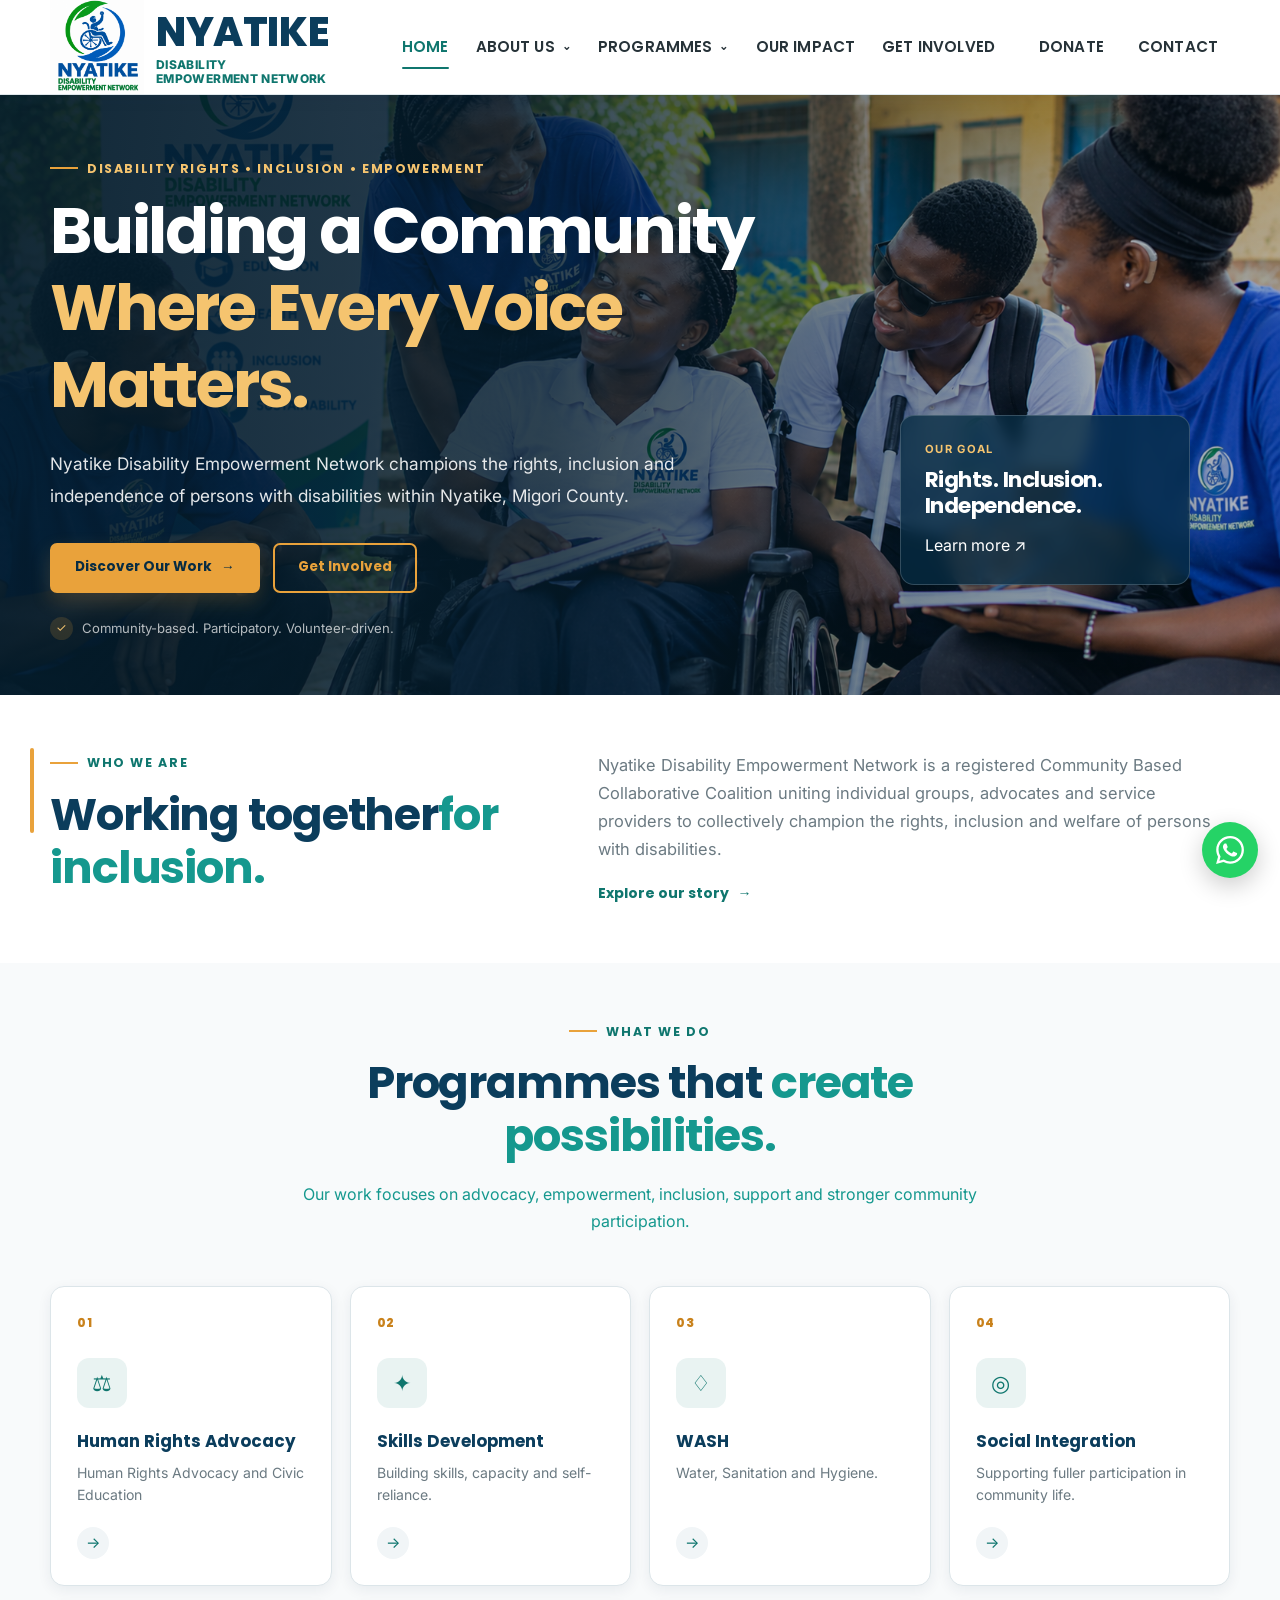
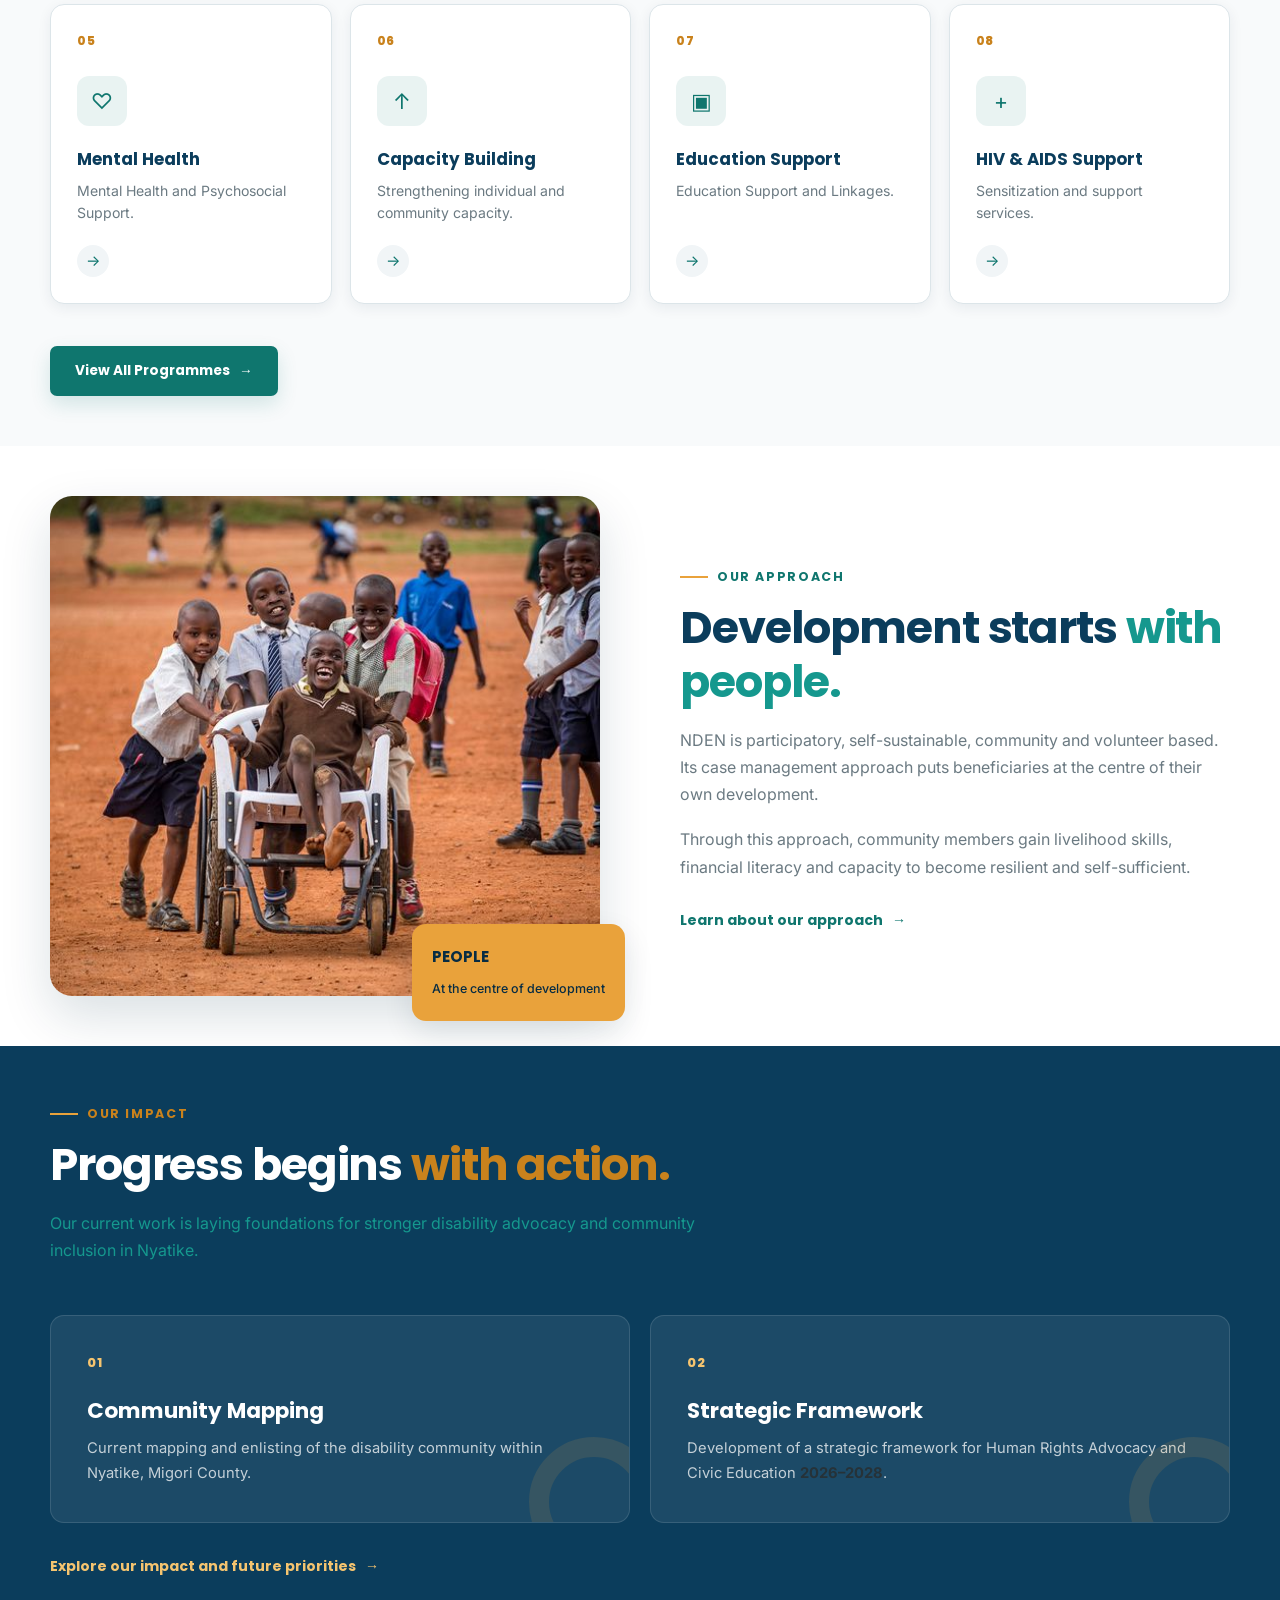
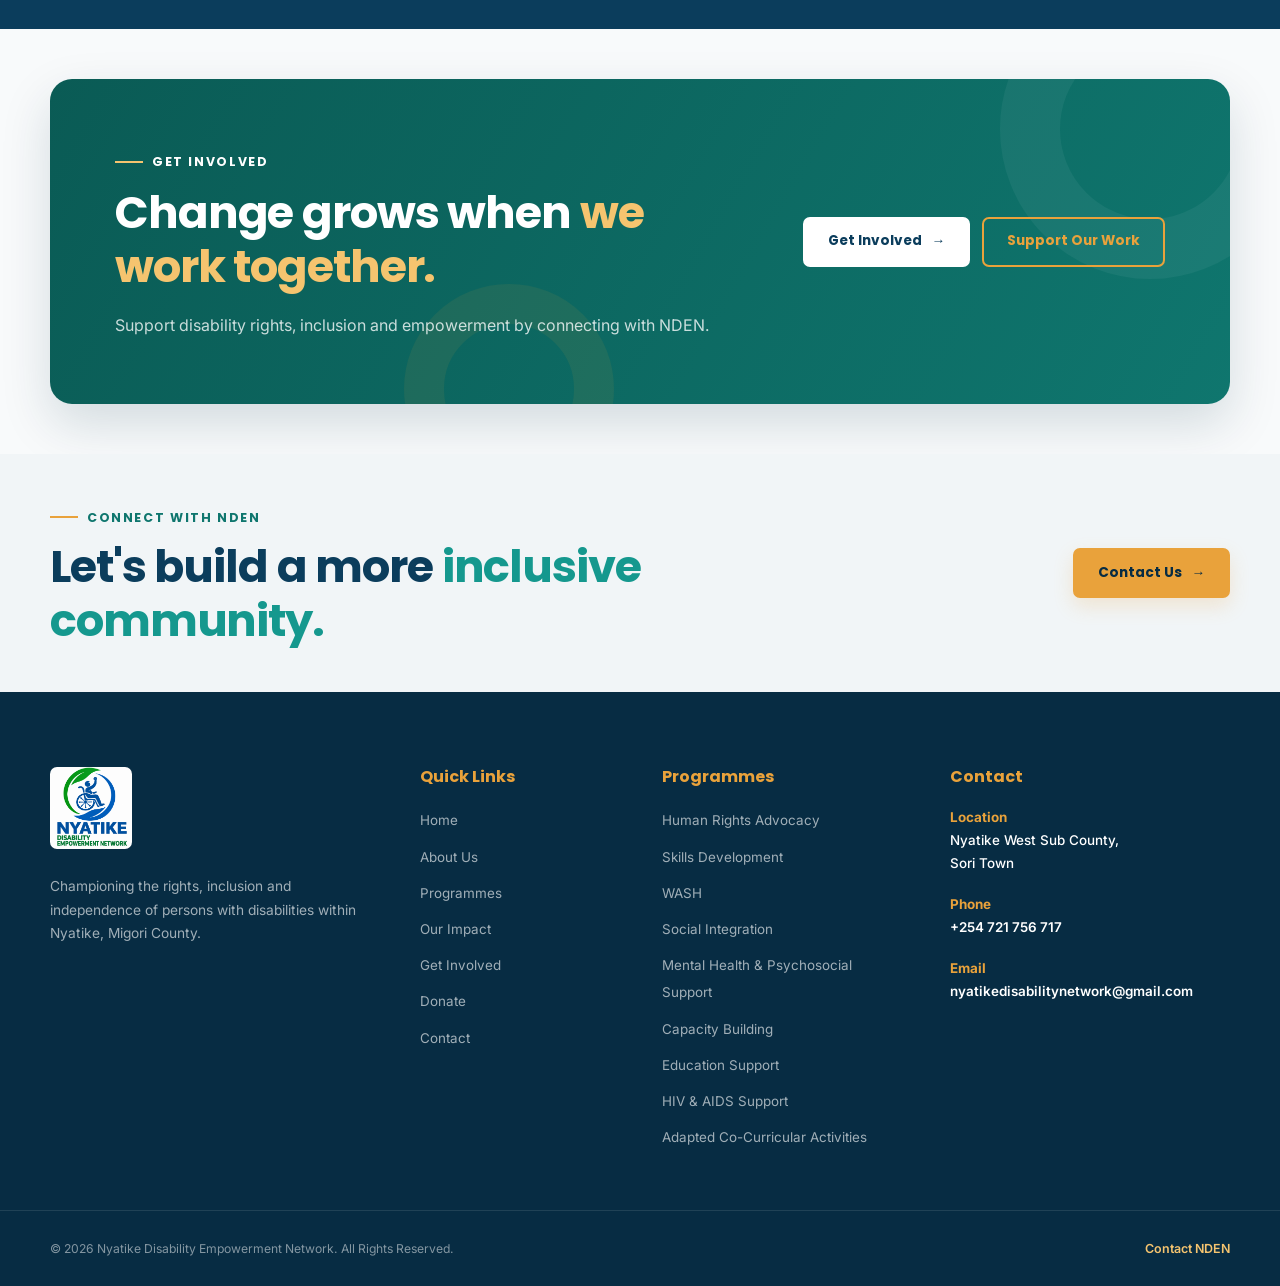
<file: index.html>
<!DOCTYPE html>
<html lang="en">
<head>
    <meta charset="UTF-8">
    <meta name="viewport" content="width=device-width, initial-scale=1.0">
    <meta name="description" content="Nyatike Disability Empowerment Network champions the rights, inclusion and independence of persons with disabilities within Nyatike, Migori County.">
    <meta name="keywords" content="Nyatike Disability Empowerment Network, disability inclusion, disability rights, Nyatike, Migori County, Kenya, empowerment">
    <meta name="author" content="Dentoon Omondi Bwana">
    <meta property="og:title" content="Nyatike Disability Empowerment Network">
    <meta property="og:description" content="Championing disability rights, inclusion and independence in Nyatike, Migori County.">
    <meta property="og:type" content="website">

    <title>Nyatike Disability Empowerment Network | Home</title>

    <!-- Google Fonts -->
    <link rel="preconnect" href="https://fonts.googleapis.com">
    <link rel="preconnect" href="https://fonts.gstatic.com" crossorigin>

    <link href="https://fonts.googleapis.com/css2?family=Inter:wght@400;500;600;700&family=Poppins:wght@500;600;700;800&display=swap"
        rel="stylesheet">

    <!-- Main Styles -->
    <link rel="stylesheet" href="css/style.css">
    <link rel="stylesheet" href="css/responsive.css">
</head>

<body>
    <!-- Accessibility -->
    <a class="skip-link" href="#main-content">Skip to main content</a>


    <!--  HEADER -->
    <header class="site-header">
        <div class="container nav-container">
            <a href="index.html" class="brand" aria-label="Nyatike Disability Empowerment Network home">
                <img src="images/logo.png"  alt="Nyatike Disability Empowerment Network official logo" class="brand-logo">
                <span class="brand-text"> <strong>NYATIKE </strong>  <span>DISABILITY<br> EMPOWERMENT NETWORK</span>
                </span>
            </a>

            <!-- Mobile Menu Button -->
            <button class="nav-toggle" type="button" aria-label="Open navigation menu" aria-expanded="false"
                aria-controls="primary-navigation"
            >
                <span></span>
                <span></span>
                <span></span>
            </button>


            <!-- Navigation -->
            <nav class="primary-nav" id="primary-navigation" aria-label="Primary navigation">

                <ul class="nav-list">
                    <li><a href="index.html" class="nav-link active" aria-current="page">HOME</a> </li>


                    <!-- About Dropdown -->
                    <li class="nav-item dropdown">

                        <button
                            class="dropdown-toggle"
                            type="button"
                            aria-expanded="false"
                            aria-haspopup="true"
                        >
                            ABOUT US
                            <span class="dropdown-arrow" aria-hidden="true">⌄</span>
                        </button>

                        <ul class="dropdown-menu">
                            <li>
                                <a href="about.html">Who We Are</a>
                            </li>
                            <li>
                                <a href="about.html#rationale">Why We Exist</a>
                            </li>
                            <li>
                                <a href="about.html#approach">Our Approach</a>
                            </li>
                            <li>
                                <a href="about.html#mission">Mission &amp; Vision</a>
                            </li>
                            <li>
                                <a href="about.html#objectives">Our Objectives</a>
                            </li>
                            <li>
                                <a href="about.html#core-values">Core Values</a>
                            </li>
                        </ul>
                    </li>

                    <!-- Programmes Dropdown -->
                    <li class="nav-item dropdown">

                        <button
                            class="dropdown-toggle"
                            type="button"
                            aria-expanded="false"
                            aria-haspopup="true"
                        >
                            PROGRAMMES
                            <span class="dropdown-arrow" aria-hidden="true">⌄</span>
                        </button>

                        <ul class="dropdown-menu">

                            <li>
                                <a href="programmes.html#human-rights">
                                    Human Rights Advocacy
                                </a>
                            </li>

                            <li>
                                <a href="programmes.html#skills-development">
                                    Skills Development
                                </a>
                            </li>

                            <li>
                                <a href="programmes.html#wash">
                                    WASH
                                </a>
                            </li>

                            <li>
                                <a href="programmes.html#social-integration">
                                    Social Integration
                                </a>
                            </li>

                            <li>
                                <a href="programmes.html#mental-health">
                                    Mental Health &amp; Psychosocial Support
                                </a>
                            </li>

                            <li>
                                <a href="programmes.html#capacity-building">
                                    Capacity Building
                                </a>
                            </li>

                            <li>
                                <a href="programmes.html#education-support">
                                    Education Support &amp; Linkages
                                </a>
                            </li>

                            <li>
                                <a href="programmes.html#hiv-aids">
                                    HIV &amp; AIDS Sensitization
                                </a>
                            </li>
                            <li>
                                <a href="programmes.html#co-curricular">
                                    Adapted Co-Curricular Activities
                                </a>
                            </li>

                        </ul>

                    </li>


                    <li>
                        <a href="impact.html" class="nav-link">
                            OUR IMPACT
                        </a>
                    </li>

                    <li>
                        <a href="get-involved.html" class="nav-link">
                            GET INVOLVED
                        </a>
                    </li>

                    <li>
                        <a href="donate.html" class="nav-link nav-donate">
                            DONATE
                        </a>
                    </li>

                    <li>
                        <a href="contact.html" class="nav-link">
                            CONTACT
                        </a>
                    </li>

                </ul>

            </nav>

        </div>

    </header>

    <main id="main-content">

        <!-- HERO -->
        <section class="hero hero-v2">

            <div class="hero-background">

                <img src="images/hero.jpg" alt="" aria-hidden="true">

            </div>

            <div class="hero-overlay"></div>
            <div class="container hero-container">
                <div class="hero-content">
                    <span class="eyebrow hero-eyebrow">
                        Disability Rights • Inclusion • Empowerment
                    </span>

                    <h1>
                        Building a Community
                        <span>Where Every Voice Matters.</span>
                    </h1>

                    <p class="hero-text">
                        Nyatike Disability Empowerment Network champions the
                        rights, inclusion and independence of persons with
                        disabilities within Nyatike, Migori County.
                    </p>


                    <div class="hero-actions">
                        <a href="about.html" class="btn btn-primary">
                            Discover Our Work
                            <span aria-hidden="true">→</span>
                        </a>

                        <a href="get-involved.html" class="btn btn-outline-light">
                            Get Involved
                        </a>
                    </div>
                    <div class="hero-note">

                        <span class="hero-note-icon" aria-hidden="true">
                            ✓
                        </span>
                        <span>
                            Community-based. Participatory. Volunteer-driven.
                        </span>
                    </div>
                </div>

                <!-- Floating Hero Card -->
                <div class="hero-floating-card">

                    <span class="floating-label">
                        OUR GOAL
                    </span>

                    <h2> Rights. Inclusion. Independence.</h2>

                    <a href="about.html#goal"> Learn more <span aria-hidden="true">↗</span> </a>
                </div>
            </div>
        </section>

        <!-- INTRODUCTION -->
        <section class="section intro-section">
            <div class="container intro-grid">
                <div class="intro-heading">
                    <span class="eyebrow"> Who We Are</span>
                    <h2>  Working together<span>for inclusion.</span> </h2>
                </div>

                <div class="intro-content">
                    <p class="lead">
                        Nyatike Disability Empowerment Network is a registered
                        Community Based Collaborative Coalition uniting
                        individual groups, advocates and service providers to
                        collectively champion the rights, inclusion and welfare
                        of persons with disabilities.
                    </p>
                    <a href="about.html" class="text-link">Explore our story<span aria-hidden="true">→</span>
                    </a>
                </div>
            </div>
        </section>

        <!-- PROGRAMMES -->
        <section class="section programmes-preview">
            <div class="container">
                <div class="section-heading centered">
                    <span class="eyebrow"> What We Do</span>
                    <h2> Programmes that <span>create possibilities.</span> </h2>
                    <p>
                        Our work focuses on advocacy, empowerment, inclusion,
                        support and stronger community participation.
                    </p>
                </div>

                <div class="programme-preview-grid">
                    <!-- Programme 1 -->
                    <a
                        href="programmes.html#human-rights"
                        class="programme-preview-card">

                        <span class="programme-number">
                            01 </span>

                        <div class="programme-icon" aria-hidden="true">
                            ⚖
                        </div>

                        <h3>
                            Human Rights Advocacy
                        </h3>

                        <p>
                            Human Rights Advocacy and Civic Education
                        </p>

                        <span class="card-arrow" aria-hidden="true">
                            →
                        </span>

                    </a>

                    <!-- Programme 2 -->
                    <a
                        href="programmes.html#skills-development"
                        class="programme-preview-card">

                        <span class="programme-number">
                            02
                        </span>

                        <div class="programme-icon" aria-hidden="true">
                            ✦
                        </div>

                        <h3>
                            Skills Development
                        </h3>

                        <p>
                            Building skills, capacity and self-reliance.
                        </p>

                        <span class="card-arrow" aria-hidden="true">
                            →
                        </span>
                    </a>

                    <!-- Programme 3 -->
                    <a href="programmes.html#wash" class="programme-preview-card">
                        <span class="programme-number"> 03 </span>
                        <div class="programme-icon" aria-hidden="true"> ♢ </div>
                        <h3> WASH </h3>
                        <p>
                            Water, Sanitation and Hygiene.
                        </p>

                        <span class="card-arrow" aria-hidden="true"> →</span>
                    </a>

                    <!-- Programme 4 -->
                    <a href="programmes.html#social-integration"
                        class="programme-preview-card" >

                        <span class="programme-number"> 04 </span>

                        <div class="programme-icon" aria-hidden="true">
                            ◎ </div>

                        <h3>
                            Social Integration
                        </h3>

                        <p>
                            Supporting fuller participation in community life.
                        </p>

                        <span class="card-arrow" aria-hidden="true">
                            → </span>
                    </a>

                    <!-- Programme 5 -->
                    <a href="programmes.html#mental-health"
                        class="programme-preview-card">

                        <span class="programme-number">
                            05
                        </span>

                        <div class="programme-icon" aria-hidden="true">
                            ♡
                        </div>

                        <h3>
                            Mental Health
                        </h3>

                        <p>
                            Mental Health and Psychosocial Support.
                        </p>

                        <span class="card-arrow" aria-hidden="true">
                            →
                        </span>
                    </a>
                    <!-- Programme 6 -->
                    <a href="programmes.html#capacity-building"
                        class="programme-preview-card">

                        <span class="programme-number">
                            06 </span>
                        <div class="programme-icon" aria-hidden="true">
                            ↑
                        </div>
                        <h3>
                            Capacity Building
                        </h3>
                        <p>
                            Strengthening individual and community capacity.
                        </p>
                        <span class="card-arrow" aria-hidden="true">
                            →
                        </span>
                    </a>


                    <!-- Programme 7 -->
                    <a href="programmes.html#education-support"
                        class="programme-preview-card">

                        <span class="programme-number">
                            07
                        </span>

                        <div class="programme-icon" aria-hidden="true">
                            ▣
                        </div>

                        <h3>
                            Education Support
                        </h3>

                        <p>
                            Education Support and Linkages.
                        </p>

                        <span class="card-arrow" aria-hidden="true">
                            →
                        </span>

                    </a>

                    <!-- Programme 8 -->
                    <a
                        href="programmes.html#hiv-aids"
                        class="programme-preview-card" >

                        <span class="programme-number">
                            08
                        </span>

                        <div class="programme-icon" aria-hidden="true">
                            +
                        </div>

                        <h3>
                            HIV &amp; AIDS Support
                        </h3>

                        <p>
                            Sensitization and support services.
                        </p>

                        <span class="card-arrow" aria-hidden="true">
                            →
                        </span>
                    </a>
                </div>

                <div class="section-action centered">
                    <a href="programmes.html" class="btn btn-secondary">
                        View All Programmes
                        <span aria-hidden="true">→</span>
                    </a>
                </div>
            </div>
        </section>

        <!-- APPROACH -->
        <section class="section approach-preview">
            <div class="container approach-grid">
                <div class="approach-image">

                    <img src="images/Tribute.jpg" alt="Community-focused disability empowerment work"
                        loading="lazy">

                    <div class="image-accent-card">

                        <strong>
                            PEOPLE
                        </strong>
                        <span>
                            At the centre of development
                        </span>
                    </div>
                </div>


                <div class="approach-content">

                    <span class="eyebrow">
                        Our Approach
                    </span>

                    <h2>
                        Development starts
                        <span>with people.</span>
                    </h2>

                    <p>
                        NDEN is participatory, self-sustainable, community
                        and volunteer based. Its case management approach
                        puts beneficiaries at the centre of their own
                        development.
                    </p>

                    <p>
                        Through this approach, community members gain
                        livelihood skills, financial literacy and capacity
                        to become resilient and self-sufficient.
                    </p>

                    <a href="about.html#approach" class="text-link">
                        Learn about our approach
                        <span aria-hidden="true">→</span>
                    </a>
                </div>
            </div>
        </section>

        <!-- IMPACT -->
        <section class="section impact-preview">
            <div class="container">
                <div class="section-heading">
                    <span class="eyebrow">
                        Our Impact
                    </span>
                    <h2>
                        Progress begins
                        <span>with action.</span>
                    </h2>
                    <p>
                        Our current work is laying foundations for stronger disability advocacy and community inclusion in Nyatike.
                    </p>
                </div>


                <div class="impact-preview-grid">
                    <article class="impact-highlight">
                        <span class="impact-index">
                            01
                        </span>

                        <div>
                            <h3>
                                Community Mapping
                            </h3>

                            <p>
                                Current mapping and enlisting of the disability
                                community within Nyatike, Migori County.
                            </p>
                        </div>
                    </article>

                    <article class="impact-highlight">
                        <span class="impact-index">
                            02
                        </span>
                        <div>
                            <h3>
                                Strategic Framework
                            </h3>
                            <p>
                                Development of a strategic framework for Human
                                Rights Advocacy and Civic Education
                                <strong>2026–2028</strong>.
                            </p>
                        </div>
                    </article>
                </div>
                <div class="section-action">

                    <a href="impact.html" class="text-link">
                        Explore our impact and future priorities
                        <span aria-hidden="true">→</span>
                    </a>
                </div>
            </div>
        </section>

        <!-- GET INVOLVED -->
        <section class="section involvement-preview">
            <div class="container">
                <div class="involvement-box">
                    <div class="involvement-content">
                        <span class="eyebrow eyebrow-light">
                            Get Involved
                        </span>
                        <h2>
                            Change grows when
                            <span>we work together.</span>
                        </h2>
                        <p>
                            Support disability rights, inclusion and
                            empowerment by connecting with NDEN.
                        </p>
                    </div>
                    <div class="involvement-actions">
                        <a
                            href="get-involved.html"
                            class="btn btn-light">
                            Get Involved
                            <span aria-hidden="true">→</span>
                        </a>

                        <a href="donate.html"
                            class="btn btn-outline-light">
                            Support Our Work
                        </a>
                    </div>
                </div>
            </div>
        </section>

        <!-- FINAL CTA-->
        <section class="section final-cta">
            <div class="container final-cta-inner">
                <div>
                    <span class="eyebrow">
                        Connect With NDEN
                    </span>
                    <h2>
                        Let's build a more
                        <span>inclusive community.</span>
                    </h2>
                </div>
                <a href="contact.html" class="btn btn-primary">
                    Contact Us
                    <span aria-hidden="true">→</span>
                </a>
            </div>
        </section>
    </main>
    <!--  WHATSAPP + BACK TO TOP — ADDED ONLY -->
    <a  href="https://wa.me/254721756717?text=Hello%20NDEN%2C%20I%20would%20like%20to%20learn%20more%20about%20Nyatike%20Disability%20Empowerment%20Network."
        class="whatsapp-float"
        target="_blank"
        rel="noopener noreferrer"
        aria-label="Chat with NDEN on WhatsApp"
        title="Chat with NDEN on WhatsApp"
    >
        <svg viewBox="0 0 24 24" aria-hidden="true">
            <path d="M20.52 3.48A11.86 11.86 0 0 0 12.06 0C5.51 0 .18 5.33.18 11.89c0 2.09.55 4.13 1.59 5.94L.08 24l6.31-1.65a11.87 11.87 0 0 0 5.67 1.44h.01c6.55 0 11.88-5.33 11.88-11.89 0-3.18-1.24-6.17-3.43-8.42ZM12.07 21.8h-.01a9.86 9.86 0 0 1-5.03-1.38l-.36-.21-3.75.98 1-3.66-.23-.38a9.86 9.86 0 0 1-1.51-5.26C2.18 6.44 6.61 2 12.06 2c2.64 0 5.12 1.03 6.98 2.9a9.85 9.85 0 0 1 2.9 7c0 5.45-4.43 9.9-9.87 9.9Zm5.42-7.41c-.3-.15-1.77-.87-2.05-.97-.27-.1-.47-.15-.67.15-.2.3-.77.97-.95 1.17-.17.2-.35.22-.65.07-.3-.15-1.26-.46-2.4-1.47-.89-.79-1.49-1.77-1.67-2.07-.17-.3-.02-.46.13-.61.13-.13.3-.35.45-.52.15-.17.2-.3.3-.5.1-.2.05-.37-.02-.52-.07-.15-.67-1.62-.92-2.22-.24-.58-.49-.5-.67-.51h-.57c-.2 0-.52.07-.8.37-.27.3-1.04 1.02-1.04 2.49s1.07 2.89 1.22 3.09c.15.2 2.1 3.21 5.09 4.5.71.31 1.27.49 1.71.63.72.23 1.37.2 1.89.12.58-.09 1.77-.72 2.02-1.42.25-.7.25-1.3.17-1.42-.07-.12-.27-.2-.57-.35Z"/>
        </svg>
    </a>

    <button
        type="button"
        class="back-to-top"
        id="back-to-top"
        aria-label="Back to top"
        title="Back to top"
    >
        <svg viewBox="0 0 24 24" aria-hidden="true">
            <path d="M12 4l-7 7 1.41 1.41L11 7.83V20h2V7.83l4.59 4.58L19 11l-7-7z"/>
        </svg>
    </button>
    <!-- FOOTER-->
    <footer class="site-footer">
        <div class="container footer-grid">
            <!-- Brand -->
            <div class="footer-brand">
                <a
                    href="index.html"
                    class="footer-logo-link"
                    aria-label="Nyatike Disability Empowerment Network home"
                >
                    <img
                        src="images/logo.png"
                        alt="Nyatike Disability Empowerment Network official logo"
                        loading="lazy"
                    >
                </a>
                <p>
                    Championing the rights, inclusion and independence of
                    persons with disabilities within Nyatike, Migori County.
                </p>
            </div>

            <!-- Quick Links -->
            <div class="footer-column">
                <h3>
                    Quick Links
                </h3>
                <ul>
                    <li>
                        <a href="index.html">Home</a>
                    </li>
                    <li>
                        <a href="about.html">About Us</a>
                    </li>
                    <li>
                        <a href="programmes.html">Programmes</a>
                    </li>
                    <li>
                        <a href="impact.html">Our Impact</a>
                    </li>
                    <li>
                        <a href="get-involved.html">Get Involved</a>
                    </li>
                    <li>
                        <a href="donate.html">Donate</a>
                    </li>
                    <li>
                        <a href="contact.html">Contact</a>
                    </li>
                </ul>
            </div>
              <!-- PROGRAMMES -->
        <div class="footer-column">
            <h3>
                Programmes
            </h3>
            <ul>
                <li>
                    <a href="#human-rights">
                        Human Rights Advocacy
                    </a>
                </li>
                <li>
                    <a href="#skills-development">
                        Skills Development
                    </a>
                </li>
                <li>
                    <a href="#wash">
                        WASH
                    </a>
                </li>
                <li>
                    <a href="#social-integration">
                        Social Integration
                    </a>
                </li>
                <li>
                    <a href="#mental-health">
                        Mental Health &amp; Psychosocial Support
                    </a>
                </li>
                <li>
                    <a href="#capacity-building">
                        Capacity Building
                    </a>
                </li>
                <li>
                    <a href="#education-support">
                        Education Support
                    </a>
                </li>
                <li>
                    <a href="#hiv-aids">
                        HIV &amp; AIDS Support
                    </a>
                </li>
                <li>
                    <a href="#co-curricular">
                       Adapted Co-Curricular Activities
                    </a>
                </li>
            </ul>
        </div>

            <!-- Contact -->
            <div class="footer-column footer-contact">
                <h3>
                    Contact
                </h3>
                <address>
                    <p>
                       <strong>Location</strong><br>
                        Nyatike West Sub County,<br>
                        Sori Town
                    </p>
                    <p>
                        <strong>Phone</strong><br>
                        <a href="tel:+254721756717">
                            +254 721 756 717
                        </a>
                    </p>
                    <p>
                        <strong>Email</strong><br>
                        <a href="mailto:nyatikedisabilitynetwork@gmail.com">
                            nyatikedisabilitynetwork@gmail.com
                        </a>
                    </p>
                </address>
            </div>
        </div>
        <div class="footer-bottom">
            <div class="container footer-bottom-inner">
                <p>
                    © 2026 Nyatike Disability Empowerment Network.
                    All Rights Reserved.
                </p>
                <a href="contact.html">
                    Contact NDEN
                </a>
            </div>
        </div>
    </footer>
    <script src="js/main.js"></script>
</body>
</html>
</file>
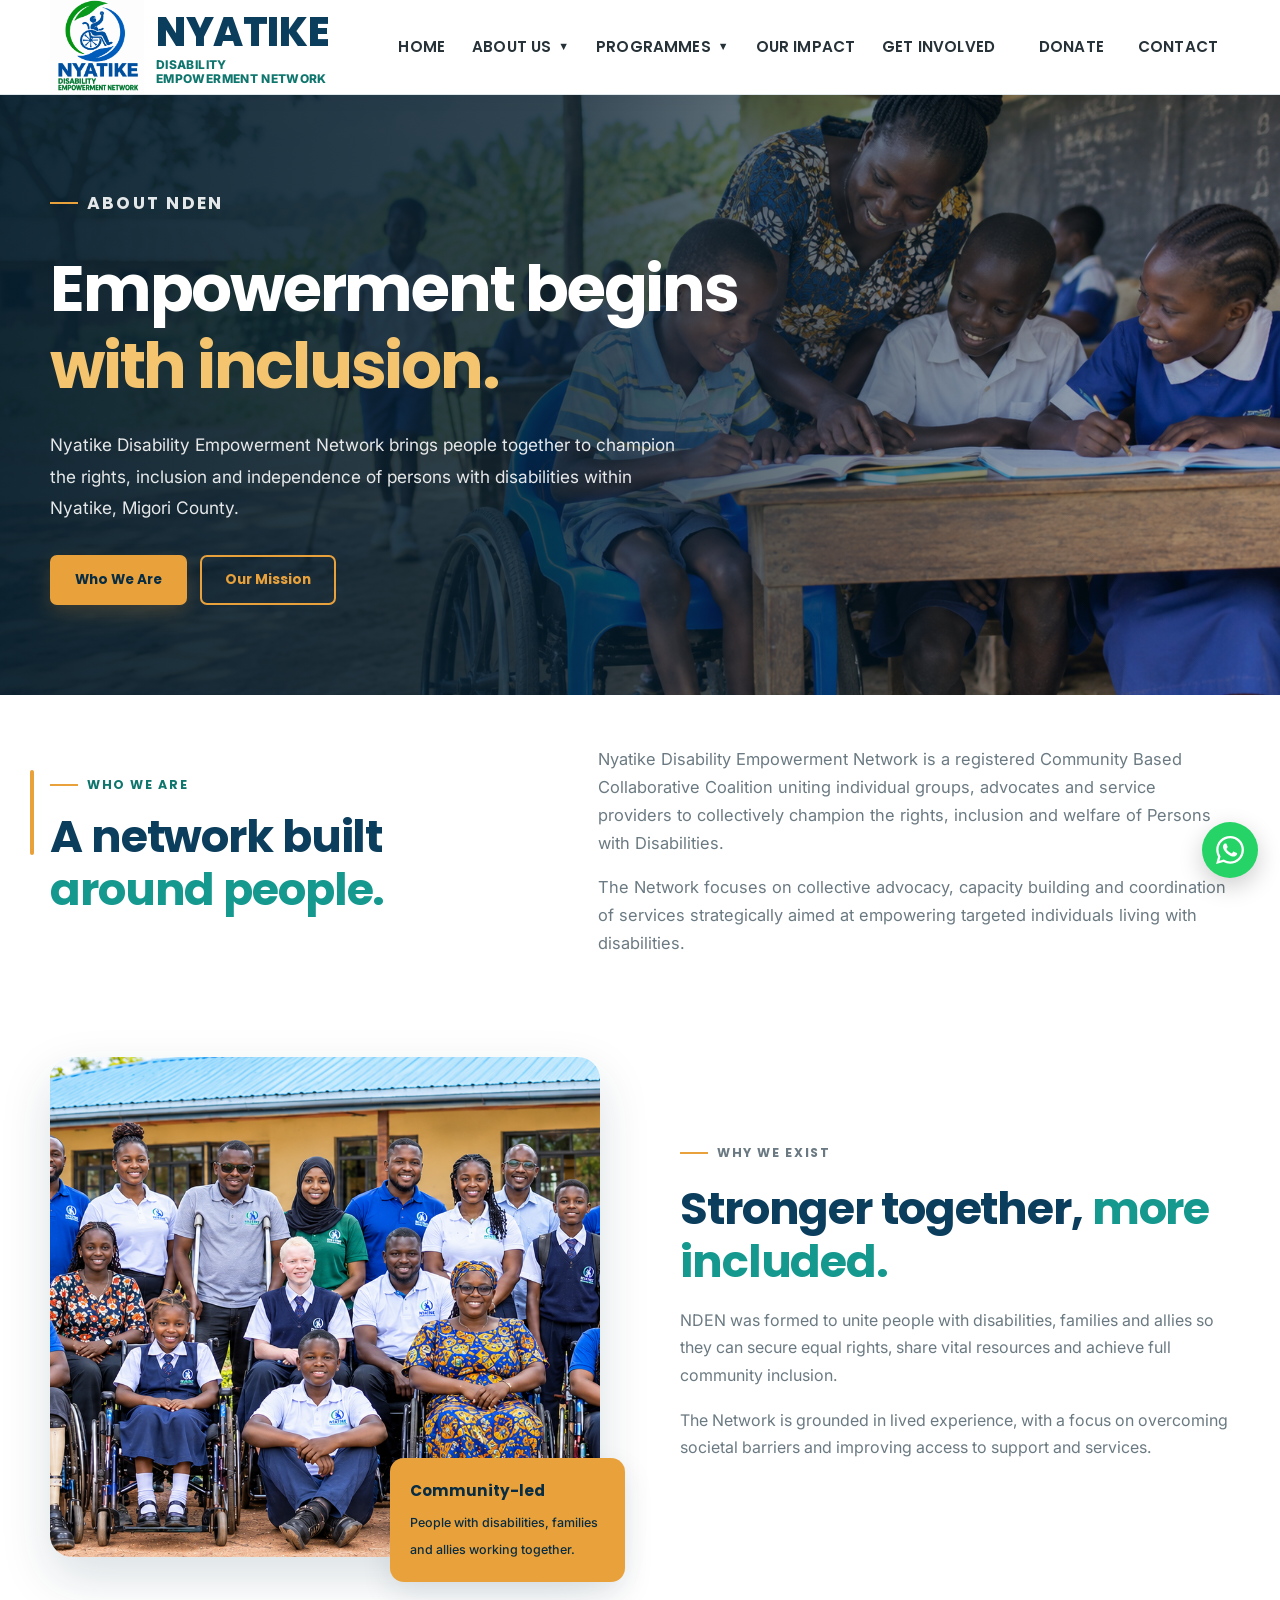
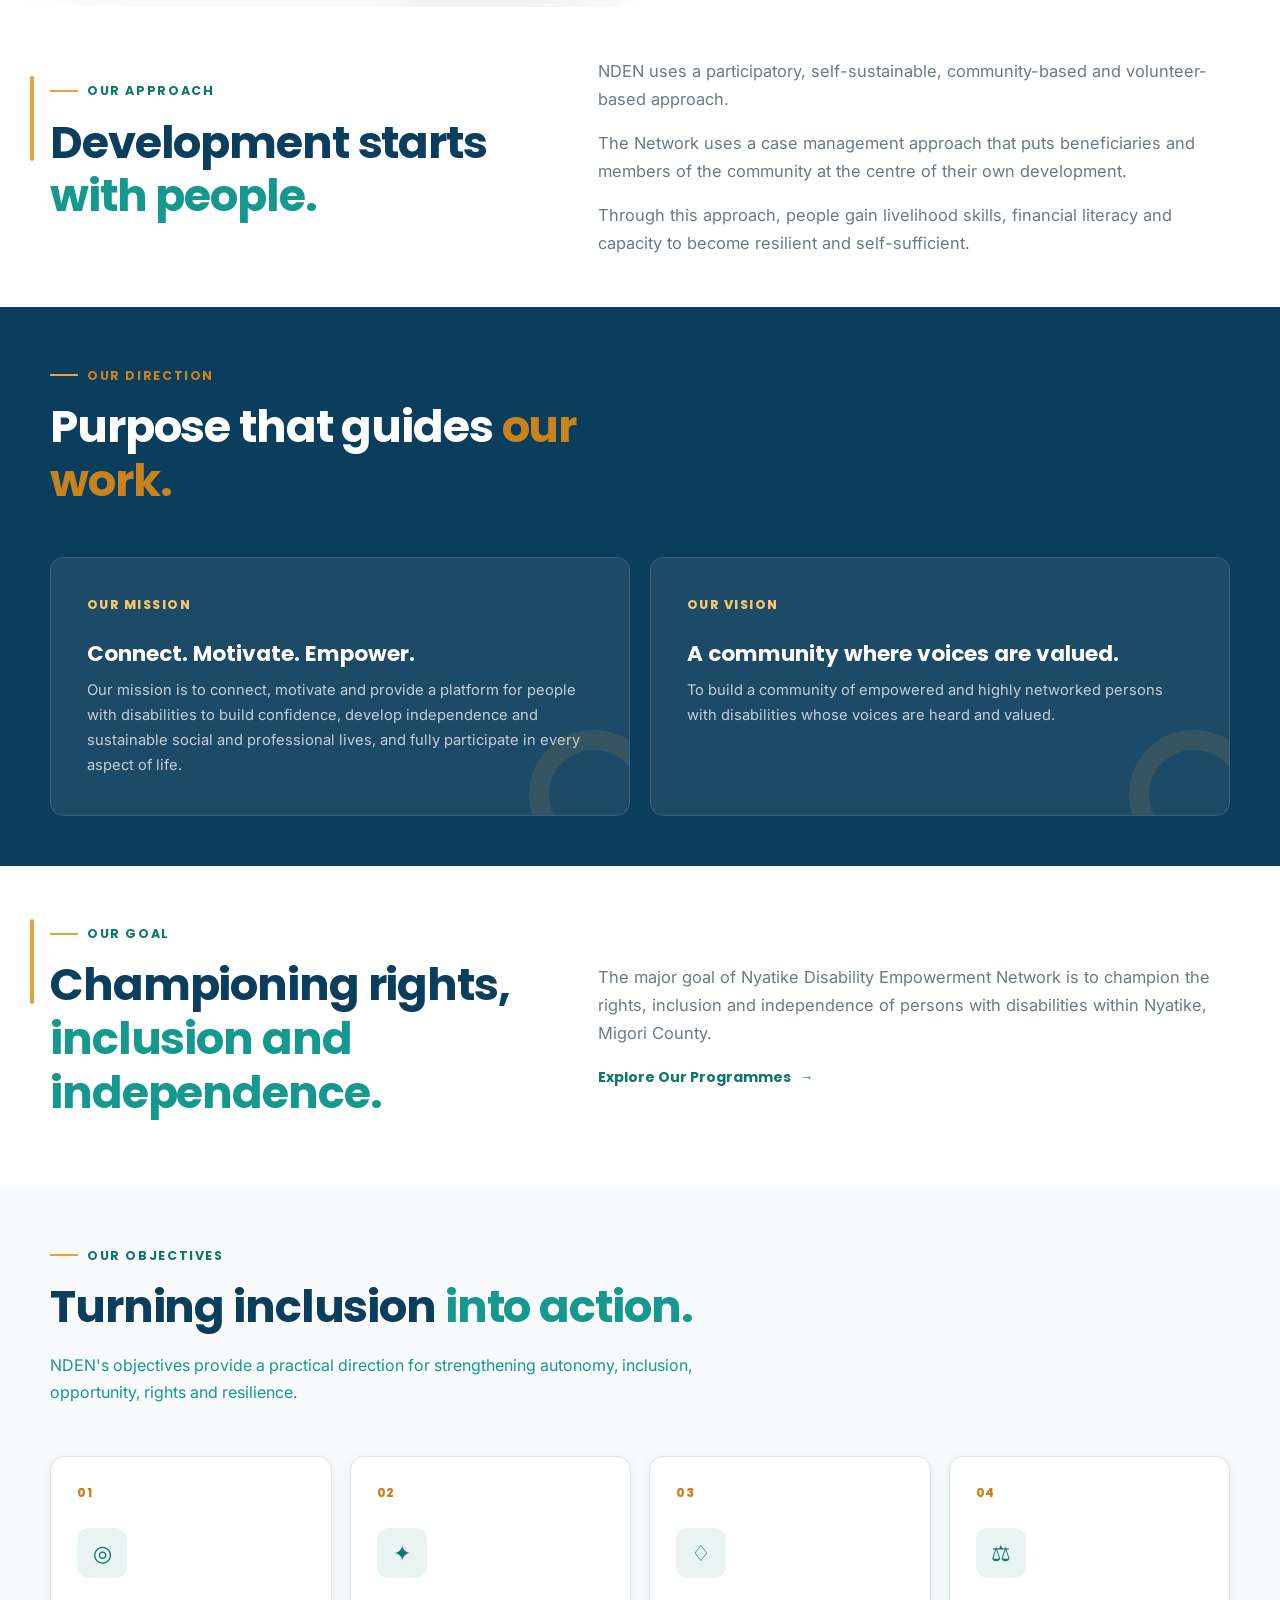
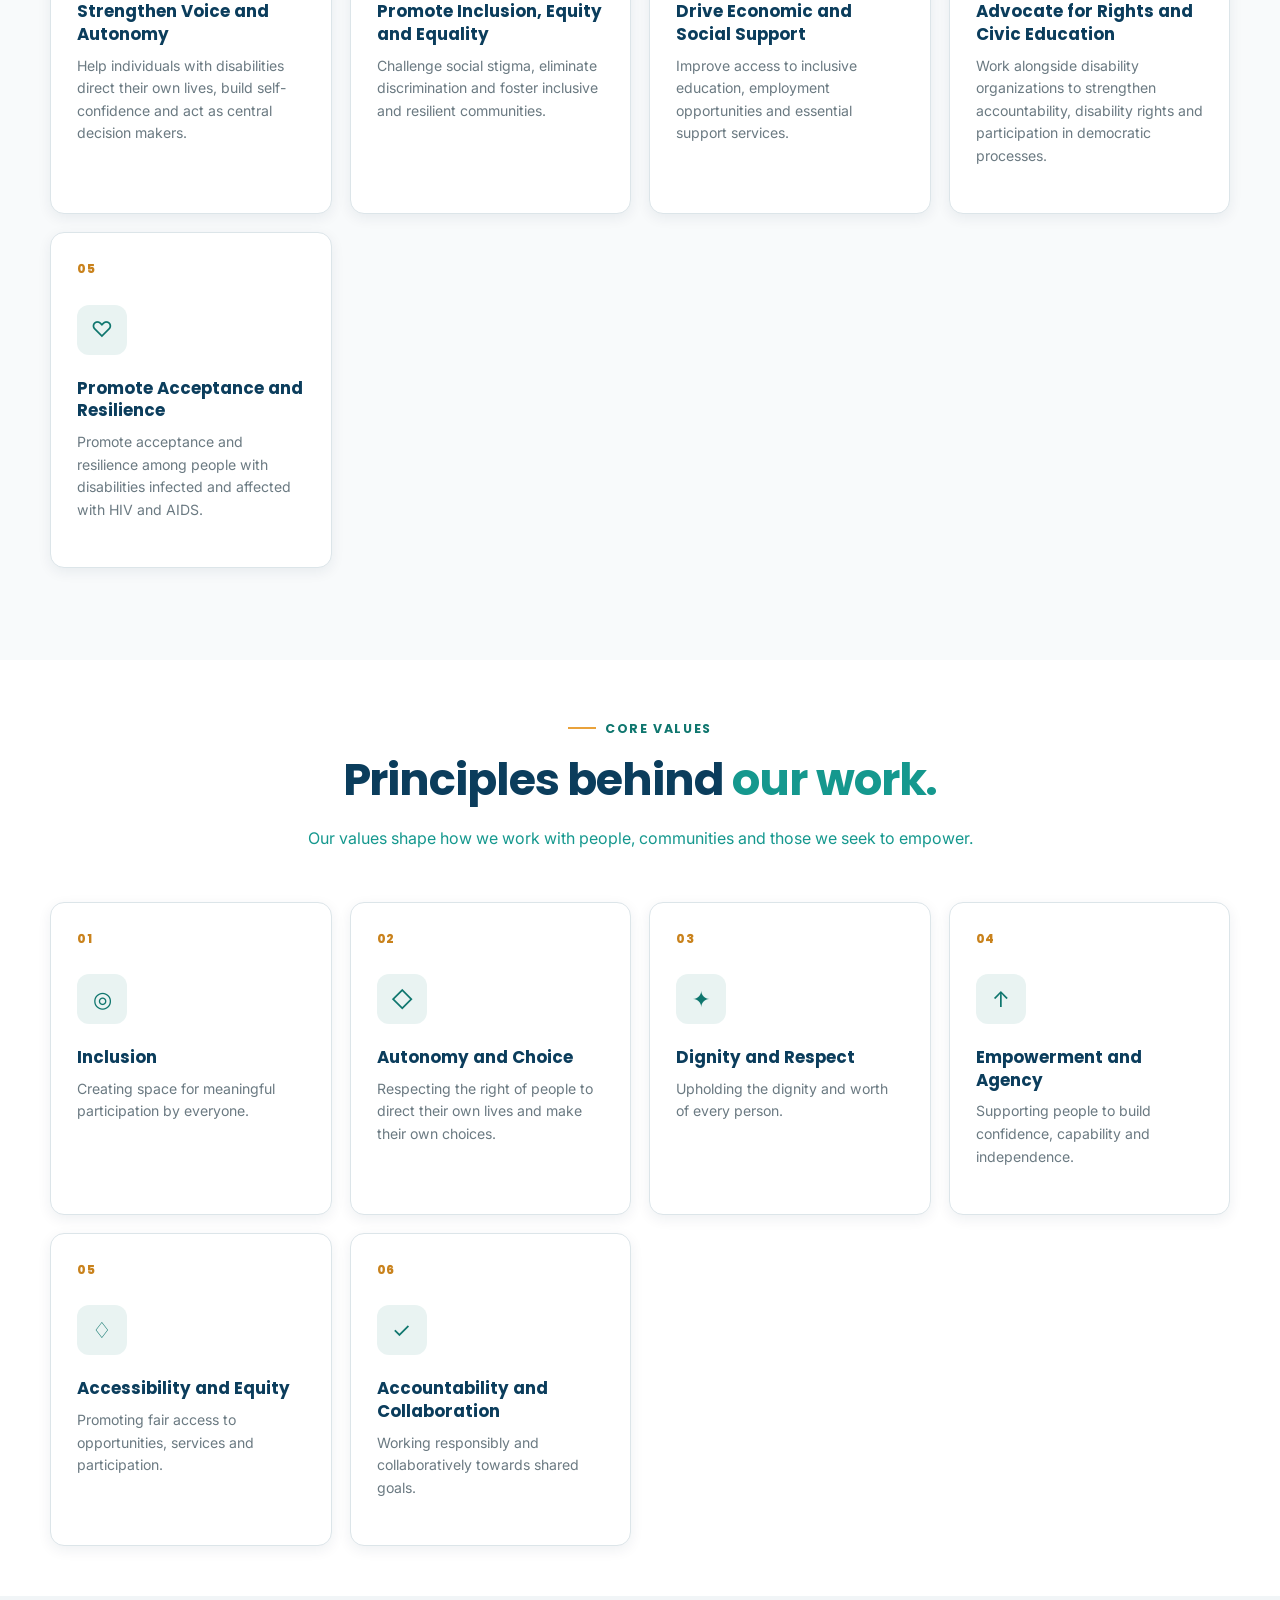
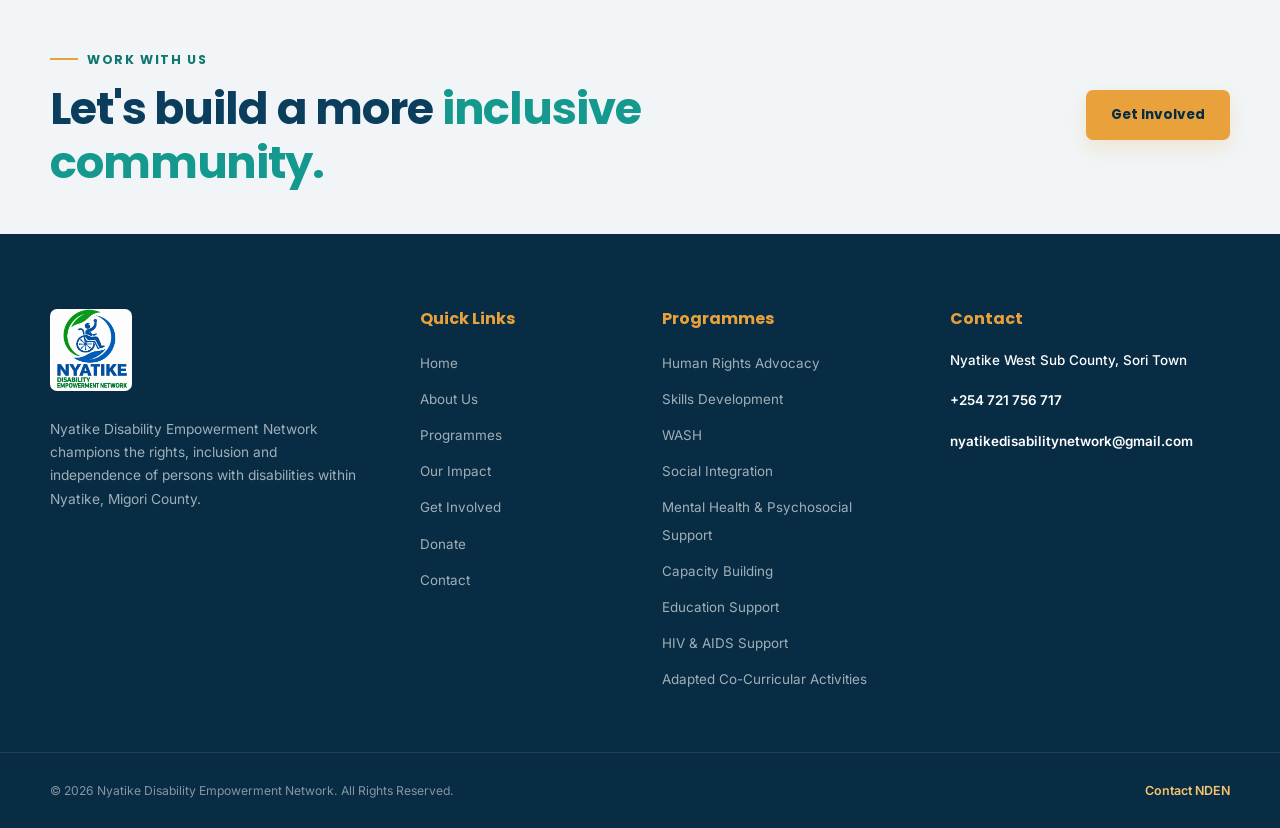
<file: about.html>
<!DOCTYPE html>
<html lang="en">
<head>
    <meta charset="UTF-8">
    <meta name="viewport" content="width=device-width, initial-scale=1.0">
    <meta name="description"  content="Learn about Nyatike Disability Empowerment Network, its mission, vision, goal, approach, objectives and core values.">
    <meta name="keywords" content="Nyatike Disability Empowerment Network, disability rights, disability inclusion, Nyatike, Migori County, Kenya">
    <meta name="author" content="Denton Omondi Bwana">
    <meta  property="og:title" content="About Us | Nyatike Disability Empowerment Network">
    <meta property="og:description" content="Learn about NDEN's purpose, approach, mission, vision, objectives and commitment to disability inclusion.">
    <meta  property="og:type" content="website">
    <title>
        About Us | Nyatike Disability Empowerment Network
    </title>

    <!-- Google Fonts -->
    <link
        rel="preconnect"
        href="https://fonts.googleapis.com">

    <link rel="preconnect"
        href="https://fonts.gstatic.com"
        crossorigin>

    <link href="https://fonts.googleapis.com/css2?family=Inter:wght@400;500;600;700&family=Poppins:wght@500;600;700;800&display=swap"
        rel="stylesheet" >

    <!-- Main CSS -->
    <link rel="stylesheet" href="css/style.css">
    <link rel="stylesheet"  href="css/responsive.css">
</head>

<body>
    <!-- SKIP LINK-->
    <a class="skip-link"
        href="#main-content">
        Skip to main content
    </a>

    <!--HEADER-->
    <header class="site-header">
        <div class="container nav-container">
            <!-- Brand -->
            <a href="index.html"
                class="brand"
                aria-label="Nyatike Disability Empowerment Network home">

                <img src="images/logo.png" alt="Nyatike Disability Empowerment Network logo"
                    class="brand-logo">

                <span class="brand-text">
                    <strong>
                        NYATIKE 
                    </strong>
                    <span>
                      DISABILITY<br> EMPOWERMENT NETWORK
                    </span>
                </span>
            </a>

            <!-- Mobile navigation button -->
            <button
                class="nav-toggle"
                type="button"
                aria-label="Open navigation menu"
                aria-expanded="false"
                aria-controls="primary-navigation">

                <span></span>
                <span></span>
                <span></span>
            </button>

            <!-- Navigation -->
            <nav
                class="primary-nav"
                id="primary-navigation"
                aria-label="Primary navigation">

                <ul class="nav-list">
                    <li class="nav-item">
                        <a href="index.html"
                            class="nav-link">
                            HOME
                        </a>
                    </li>

                    <!-- ABOUT DROPDOWN -->
                    <li class="nav-item dropdown">
                        <button
                            class="dropdown-toggle"
                            type="button"
                            aria-expanded="false"
                            aria-haspopup="true">
                            ABOUT US
                            <span class="dropdown-arrow"
                                aria-hidden="true" >
                                ▼
                            </span>
                        </button>
                        <ul class="dropdown-menu">
                            <li> <a href="about.html">
                                    Who We Are
                                </a>
                            </li>
                            <li>
                                <a href="about.html#rationale">
                                    Why We Exist
                                </a>
                            </li>
                            <li>
                                <a href="about.html#approach">
                                    Our Approach
                                </a>
                            </li>
                            <li>
                                <a href="about.html#mission">
                                    Mission
                                </a>
                            </li>
                            <li>
                                <a href="about.html#objectives">
                                    Objectives
                                </a>
                            </li>
                            <li>
                                <a href="about.html#core-values">
                                    Core Values
                                </a>
                            </li>
                        </ul>
                    </li>

                    <!-- PROGRAMMES DROPDOWN -->
                    <li class="nav-item dropdown">
                        <button
                            class="dropdown-toggle"
                            type="button"
                            aria-expanded="false"
                            aria-haspopup="true">
                            PROGRAMMES
                            <span class="dropdown-arrow"
                                aria-hidden="true" >
                                ▼
                            </span>
                        </button>

                        <ul class="dropdown-menu">
                            <li>
                                <a href="programmes.html#human-rights">
                                    Human Rights Advocacy
                                </a>
                            </li>
                            <li>
                                <a href="programmes.html#skills-development">
                                    Skills Development
                                </a>
                            </li>
                            <li>
                                <a href="programmes.html#wash">
                                    WASH
                                </a>
                            </li>
                            <li>
                                <a href="programmes.html#social-integration">
                                    Social Integration
                                </a>
                            </li>
                            <li>
                                <a href="programmes.html#mental-health">
                                    Mental Health &amp; Psychosocial Support
                                </a>
                            </li>
                            <li>
                                <a href="programmes.html#capacity-building">
                                    Capacity Building
                                </a>
                            </li>
                            <li>
                                <a href="programmes.html#education-support">
                                    Education Support
                                </a>
                            </li>
                            <li>
                                <a href="programmes.html#hiv-aids">
                                    HIV &amp; AIDS Support
                                </a>
                            </li>
                            <li>
                                <a href="programmes.html#co-curricular">
                                    Adapted Co-Curricular Activities
                                </a>
                            </li>
                        </ul>
                    </li>
                    <li class="nav-item">
                        <a href="impact.html"
                            class="nav-link">
                            OUR IMPACT
                        </a>
                    </li>
                    <li class="nav-item">
                        <a href="get-involved.html"
                            class="nav-link" >
                            GET INVOLVED
                        </a>
                    </li>
                    <li class="nav-item">
                        <a href="donate.html"
                            class="nav-link nav-donate">
                            DONATE
                        </a>
                    </li>

                    <li class="nav-item">
                        <a href="contact.html"
                            class="nav-link">
                            CONTACT
                        </a>
                    </li>
                </ul>
            </nav>
        </div>
    </header>

    <!--MAIN CONTENT-->
    <main id="main-content">
        <!--PAGE HERO-->
        <section class="hero hero-v2 about-page-hero">
            <div class="hero-background">
                <img src="images/about.jpg"
                    alt=""
                    fetchpriority="high">
            </div>

            <div class="hero-overlay"></div>
            <div class="container hero-container">
                <div class="hero-content">
                    <p class="eyebrow hero-eyebrow">
                        About NDEN
                    </p>
                    <h1>
                        Empowerment begins
                        <span>with inclusion.</span>
                    </h1>
                    <p>
                        Nyatike Disability Empowerment Network brings
                        people together to champion the rights,
                        inclusion and independence of persons with
                        disabilities within Nyatike, Migori County.
                    </p>

                    <div class="hero-actions">
                        <a
                            href="#who-we-are"
                            class="btn btn-primary">
                            Who We Are
                        </a>

                        <a
                            href="#mission"
                            class="btn btn-outline-light"
                        >
                            Our Mission
                        </a>
                    </div>
                </div>
            </div>
        </section>

        <!-- WHO WE ARE-->

        <section
            class="section intro-section"
            id="who-we-are"
        >

            <div class="container intro-grid">

                <div class="intro-heading">

                    <p class="eyebrow">
                        Who We Are
                    </p>

                    <h2>
                        A network built
                        <span>around people.</span>
                    </h2>

                </div>


                <div class="intro-content">

                    <p>
                        Nyatike Disability Empowerment Network is a
                        registered Community Based Collaborative
                        Coalition uniting individual groups, advocates
                        and service providers to collectively champion
                        the rights, inclusion and welfare of Persons
                        with Disabilities.
                    </p>

                    <p>
                        The Network focuses on collective advocacy,
                        capacity building and coordination of services
                        strategically aimed at empowering targeted
                        individuals living with disabilities.
                    </p>

                </div>

            </div>

        </section>


        <!--RATIONALE-->

        <section
            class="section approach-preview"
            id="rationale"
        >

            <div class="container approach-grid">

                <div class="approach-image">

                    <img
                        src="images/contact.png"
                        alt="Community-focused disability empowerment"
                        loading="lazy"
                    >

                    <div class="image-accent-card">

                        <strong>
                            Community-led
                        </strong>

                        <span>
                            People with disabilities,
                            families and allies working
                            together.
                        </span>

                    </div>

                </div>


                <div class="approach-content">

                    <p class="eyebrow">
                        Why We Exist
                    </p>

                    <h2>
                        Stronger together,
                        <span>more included.</span>
                    </h2>

                    <p>
                        NDEN was formed to unite people with
                        disabilities, families and allies so they
                        can secure equal rights, share vital
                        resources and achieve full community
                        inclusion.
                    </p>

                    <p>
                        The Network is grounded in lived experience,
                        with a focus on overcoming societal barriers
                        and improving access to support and services.
                    </p>

                </div>

            </div>

        </section>


        <!-- APPROACH-->

        <section
            class="section intro-section"
            id="approach"
        >

            <div class="container intro-grid">

                <div class="intro-heading">

                    <p class="eyebrow">
                        Our Approach
                    </p>

                    <h2>
                        Development starts
                        <span>with people.</span>
                    </h2>

                </div>


                <div class="intro-content">

                    <p>
                        NDEN uses a participatory, self-sustainable,
                        community-based and volunteer-based approach.
                    </p>

                    <p>
                        The Network uses a case management approach
                        that puts beneficiaries and members of the
                        community at the centre of their own
                        development.
                    </p>

                    <p>
                        Through this approach, people gain livelihood
                        skills, financial literacy and capacity to
                        become resilient and self-sufficient.
                    </p>

                </div>

            </div>

        </section>


        <!-- MISSION & VISION-->

        <section
            class="section impact-preview"
            id="mission"
        >

            <div class="container">

                <div class="section-heading">

                    <p class="eyebrow">
                        Our Direction
                    </p>

                    <h2>
                        Purpose that guides
                        <span>our work.</span>
                    </h2>

                </div>


                <div class="impact-preview-grid">


                    <!-- Mission -->

                    <article class="impact-highlight">

                        <span>
                            OUR MISSION
                        </span>

                        <h3>
                            Connect. Motivate. Empower.
                        </h3>

                        <p>
                            Our mission is to connect, motivate and
                            provide a platform for people with
                            disabilities to build confidence,
                            develop independence and sustainable
                            social and professional lives, and fully
                            participate in every aspect of life.
                        </p>

                    </article>


                    <!-- Vision -->

                    <article class="impact-highlight">

                        <span>
                            OUR VISION
                        </span>

                        <h3>
                            A community where voices are valued.
                        </h3>

                        <p>
                            To build a community of empowered and
                            highly networked persons with disabilities
                            whose voices are heard and valued.
                        </p>

                    </article>

                </div>

            </div>

        </section>


        <!--GOAL-->

        <section
            class="section intro-section"
            id="goal"
        >

            <div class="container intro-grid">

                <div class="intro-heading">

                    <p class="eyebrow">
                        Our Goal
                    </p>

                    <h2>
                        Championing rights,
                        <span>inclusion and independence.</span>
                    </h2>

                </div>


                <div class="intro-content">

                    <p>
                        The major goal of Nyatike Disability
                        Empowerment Network is to champion the rights,
                        inclusion and independence of persons with
                        disabilities within Nyatike, Migori County.
                    </p>

                    <a
                        href="programmes.html"
                        class="text-link"
                    >
                        Explore Our Programmes
                        <span aria-hidden="true">→</span>
                    </a>

                </div>

            </div>

        </section>


        <!--OBJECTIVES-->

        <section
            class="section programmes-preview"
            id="objectives"
        >

            <div class="container">

                <div class="section-heading">

                    <p class="eyebrow">
                        Our Objectives
                    </p>

                    <h2>
                        Turning inclusion
                        <span>into action.</span>
                    </h2>

                    <p>
                        NDEN's objectives provide a practical
                        direction for strengthening autonomy,
                        inclusion, opportunity, rights and resilience.
                    </p>

                </div>


                <div class="programme-preview-grid">


                    <!-- Objective 01 -->

                    <article class="programme-preview-card">

                        <span class="programme-number">
                            01
                        </span>

                        <div
                            class="programme-icon"
                            aria-hidden="true"
                        >
                            ◎
                        </div>

                        <h3>
                            Strengthen Voice and Autonomy
                        </h3>

                        <p>
                            Help individuals with disabilities direct
                            their own lives, build self-confidence and
                            act as central decision makers.
                        </p>

                    </article>


                    <!-- Objective 02 -->

                    <article class="programme-preview-card">

                        <span class="programme-number">
                            02
                        </span>

                        <div
                            class="programme-icon"
                            aria-hidden="true"
                        >
                            ✦
                        </div>

                        <h3>
                            Promote Inclusion, Equity and Equality
                        </h3>

                        <p>
                            Challenge social stigma, eliminate
                            discrimination and foster inclusive and
                            resilient communities.
                        </p>

                    </article>


                    <!-- Objective 03 -->

                    <article class="programme-preview-card">

                        <span class="programme-number">
                            03
                        </span>

                        <div
                            class="programme-icon"
                            aria-hidden="true"
                        >
                            ♢
                        </div>

                        <h3>
                            Drive Economic and Social Support
                        </h3>

                        <p>
                            Improve access to inclusive education,
                            employment opportunities and essential
                            support services.
                        </p>

                    </article>


                    <!-- Objective 04 -->

                    <article class="programme-preview-card">

                        <span class="programme-number">
                            04
                        </span>

                        <div
                            class="programme-icon"
                            aria-hidden="true"
                        >
                            ⚖
                        </div>

                        <h3>
                            Advocate for Rights and Civic Education
                        </h3>

                        <p>
                            Work alongside disability organizations
                            to strengthen accountability, disability
                            rights and participation in democratic
                            processes.
                        </p>

                    </article>


                    <!-- Objective 05 -->

                    <article class="programme-preview-card">

                        <span class="programme-number">
                            05
                        </span>

                        <div
                            class="programme-icon"
                            aria-hidden="true"
                        >
                            ♡
                        </div>

                        <h3>
                            Promote Acceptance and Resilience
                        </h3>

                        <p>
                            Promote acceptance and resilience among
                            people with disabilities infected and
                            affected with HIV and AIDS.
                        </p>

                    </article>

                </div>

            </div>

        </section>


        <!--CORE VALUES-->

        <section
            class="section"
            id="core-values"
            style="background: var(--white);"
        >

            <div class="container">

                <div class="section-heading centered">

                    <p class="eyebrow">
                        Core Values
                    </p>

                    <h2>
                        Principles behind
                        <span>our work.</span>
                    </h2>

                    <p>
                        Our values shape how we work with people,
                        communities and those we seek to empower.
                    </p>

                </div>


                <div class="programme-preview-grid">


                    <!-- Inclusion -->

                    <article class="programme-preview-card">

                        <span class="programme-number">
                            01
                        </span>

                        <div
                            class="programme-icon"
                            aria-hidden="true"
                        >
                            ◎
                        </div>

                        <h3>
                            Inclusion
                        </h3>

                        <p>
                            Creating space for meaningful
                            participation by everyone.
                        </p>

                    </article>


                    <!-- Autonomy -->

                    <article class="programme-preview-card">

                        <span class="programme-number">
                            02
                        </span>

                        <div
                            class="programme-icon"
                            aria-hidden="true"
                        >
                            ◇
                        </div>

                        <h3>
                            Autonomy and Choice
                        </h3>

                        <p>
                            Respecting the right of people to direct
                            their own lives and make their own choices.
                        </p>

                    </article>


                    <!-- Dignity -->

                    <article class="programme-preview-card">

                        <span class="programme-number">
                            03
                        </span>

                        <div
                            class="programme-icon"
                            aria-hidden="true"
                        >
                            ✦
                        </div>

                        <h3>
                            Dignity and Respect
                        </h3>

                        <p>
                            Upholding the dignity and worth of every
                            person.
                        </p>

                    </article>


                    <!-- Empowerment -->

                    <article class="programme-preview-card">

                        <span class="programme-number">
                            04
                        </span>

                        <div
                            class="programme-icon"
                            aria-hidden="true"
                        >
                            ↑
                        </div>

                        <h3>
                            Empowerment and Agency
                        </h3>

                        <p>
                            Supporting people to build confidence,
                            capability and independence.
                        </p>

                    </article>


                    <!-- Accessibility -->

                    <article class="programme-preview-card">

                        <span class="programme-number">
                            05
                        </span>

                        <div
                            class="programme-icon"
                            aria-hidden="true"
                        >
                            ♢
                        </div>

                        <h3>
                            Accessibility and Equity
                        </h3>

                        <p>
                            Promoting fair access to opportunities,
                            services and participation.
                        </p>

                    </article>


                    <!-- Accountability -->

                    <article class="programme-preview-card">

                        <span class="programme-number">
                            06
                        </span>

                        <div
                            class="programme-icon"
                            aria-hidden="true"
                        >
                            ✓
                        </div>

                        <h3>
                            Accountability and Collaboration
                        </h3>

                        <p>
                            Working responsibly and collaboratively
                            towards shared goals.
                        </p>

                    </article>

                </div>

            </div>

        </section>


        <!--CTA-->

        <section class="section final-cta">

            <div class="container final-cta-inner">

                <div>

                    <p class="eyebrow">
                        Work With Us
                    </p>

                    <h2>
                        Let's build a more
                        <span>inclusive community.</span>
                    </h2>

                </div>


                <a
                    href="get-involved.html"
                    class="btn btn-primary"
                >
                    Get Involved
                </a>

            </div>

        </section>

    </main>


    <!--FOOTER-->

    <footer class="site-footer">

        <div class="container footer-grid">


            <!-- Footer brand -->

            <div class="footer-brand">

                <a  href="index.html"
                    class="footer-logo-link"
                    aria-label="Nyatike Disability Empowerment Network home"
                >

                    <img src="images/logo.png"
                        alt="Nyatike Disability Empowerment Network logo"
                        loading="lazy"
                    >

                </a>

                <p>
                    Nyatike Disability Empowerment Network champions
                    the rights, inclusion and independence of persons
                    with disabilities within Nyatike, Migori County.
                </p>

            </div>


            <!-- Quick links -->

            <div class="footer-column">

                <h3>
                    Quick Links
                </h3>

                <ul>

                    <li>
                        <a href="index.html">
                            Home
                        </a>
                    </li>

                    <li>
                        <a href="about.html">
                            About Us
                        </a>
                    </li>

                    <li>
                        <a href="programmes.html">
                            Programmes
                        </a>
                    </li>

                    <li>
                        <a href="impact.html">
                            Our Impact
                        </a>
                    </li>

                    <li>
                        <a href="get-involved.html">
                            Get Involved
                        </a>
                    </li>

                    <li>
                        <a href="donate.html">
                            Donate
                        </a>
                    </li>

                    <li>
                        <a href="contact.html">
                            Contact
                        </a>
                    </li>

                </ul>

            </div>
              <!-- PROGRAMMES -->

        <div class="footer-column">

            <h3>
                Programmes
            </h3>


            <ul>

                <li>
                    <a href="#human-rights">
                        Human Rights Advocacy
                    </a>
                </li>

                <li>
                    <a href="#skills-development">
                        Skills Development
                    </a>
                </li>

                <li>
                    <a href="#wash">
                        WASH
                    </a>
                </li>

                <li>
                    <a href="#social-integration">
                        Social Integration
                    </a>
                </li>

                <li>
                    <a href="#mental-health">
                        Mental Health &amp; Psychosocial Support
                    </a>
                </li>

                <li>
                    <a href="#capacity-building">
                        Capacity Building
                    </a>
                </li>

                <li>
                    <a href="#education-support">
                        Education Support
                    </a>
                </li>

                <li>
                    <a href="#hiv-aids">
                        HIV &amp; AIDS Support
                    </a>
                </li>

                <li>
                    <a href="#co-curricular">
                       Adapted Co-Curricular Activities
                    </a>
                </li>

            </ul>

        </div>
            <!-- Contact -->

            <div class="footer-column footer-contact">

                <h3>
                    Contact
                </h3>

                <address>

                    <p>
                        Nyatike West Sub County,
                        Sori Town
                    </p>

                    <p>
                        <a href="tel:+254721756717">
                            +254 721 756 717
                        </a>
                    </p>

                    <p>
                        <a href="mailto:nyatikedisabilitynetwork@gmail.com">
                            nyatikedisabilitynetwork@gmail.com
                        </a>
                    </p>

                </address>

            </div>

        </div>


        <!-- Footer bottom -->

        <div class="footer-bottom">

            <div class="container footer-bottom-inner">

                <p>
                    © 2026 Nyatike Disability Empowerment Network.
                    All Rights Reserved.
                </p>

                <a href="contact.html">
                    Contact NDEN
                </a>

            </div>

        </div>

    </footer>


    <!-- WhatsApp floating button -->
    <a
        href="https://wa.me/254721756717?text=Hello%20NDEN%2C%20I%20would%20like%20to%20learn%20more%20about%20Nyatike%20Disability%20Empowerment%20Network."
        class="whatsapp-float"
        target="_blank"
        rel="noopener noreferrer"
        aria-label="Chat with NDEN on WhatsApp"
        title="Chat with NDEN on WhatsApp"
    >
        <svg viewBox="0 0 24 24" aria-hidden="true">
            <path d="M20.52 3.48A11.86 11.86 0 0 0 12.06 0C5.51 0 .18 5.33.18 11.89c0 2.09.55 4.13 1.59 5.94L.08 24l6.31-1.65a11.87 11.87 0 0 0 5.67 1.44h.01c6.55 0 11.88-5.33 11.88-11.89 0-3.18-1.24-6.17-3.43-8.42ZM12.07 21.8h-.01a9.86 9.86 0 0 1-5.03-1.38l-.36-.21-3.75.98 1-3.66-.23-.38a9.86 9.86 0 0 1-1.51-5.26C2.18 6.44 6.61 2 12.06 2c2.64 0 5.12 1.03 6.98 2.9a9.85 9.85 0 0 1 2.9 7c0 5.45-4.43 9.9-9.87 9.9Zm5.42-7.41c-.3-.15-1.77-.87-2.05-.97-.27-.1-.47-.15-.67.15-.2.3-.77.97-.95 1.17-.17.2-.35.22-.65.07-.3-.15-1.26-.46-2.4-1.47-.89-.79-1.49-1.77-1.67-2.07-.17-.3-.02-.46.13-.61.13-.13.3-.35.45-.52.15-.17.2-.3.3-.5.1-.2.05-.37-.02-.52-.07-.15-.67-1.62-.92-2.22-.24-.58-.49-.5-.67-.51h-.57c-.2 0-.52.07-.8.37-.27.3-1.04 1.02-1.04 2.49s1.07 2.89 1.22 3.09c.15.2 2.1 3.21 5.09 4.5.71.31 1.27.49 1.71.63.72.23 1.37.2 1.89.12.58-.09 1.77-.72 2.02-1.42.25-.7.25-1.3.17-1.42-.07-.12-.27-.2-.57-.35Z"/>
        </svg>
    </a>


    <!-- Back to top floating button -->
    <button
        type="button"
        class="back-to-top"
        id="back-to-top"
        aria-label="Back to top"
        title="Back to top"
    >
        <svg viewBox="0 0 24 24" aria-hidden="true">
            <path d="M12 4l-7 7 1.41 1.41L11 7.83V20h2V7.83l4.59 4.58L19 11l-7-7z"/>
        </svg>
    </button>

    <script src="js/main.js"></script>

</body>
</html>
</file>
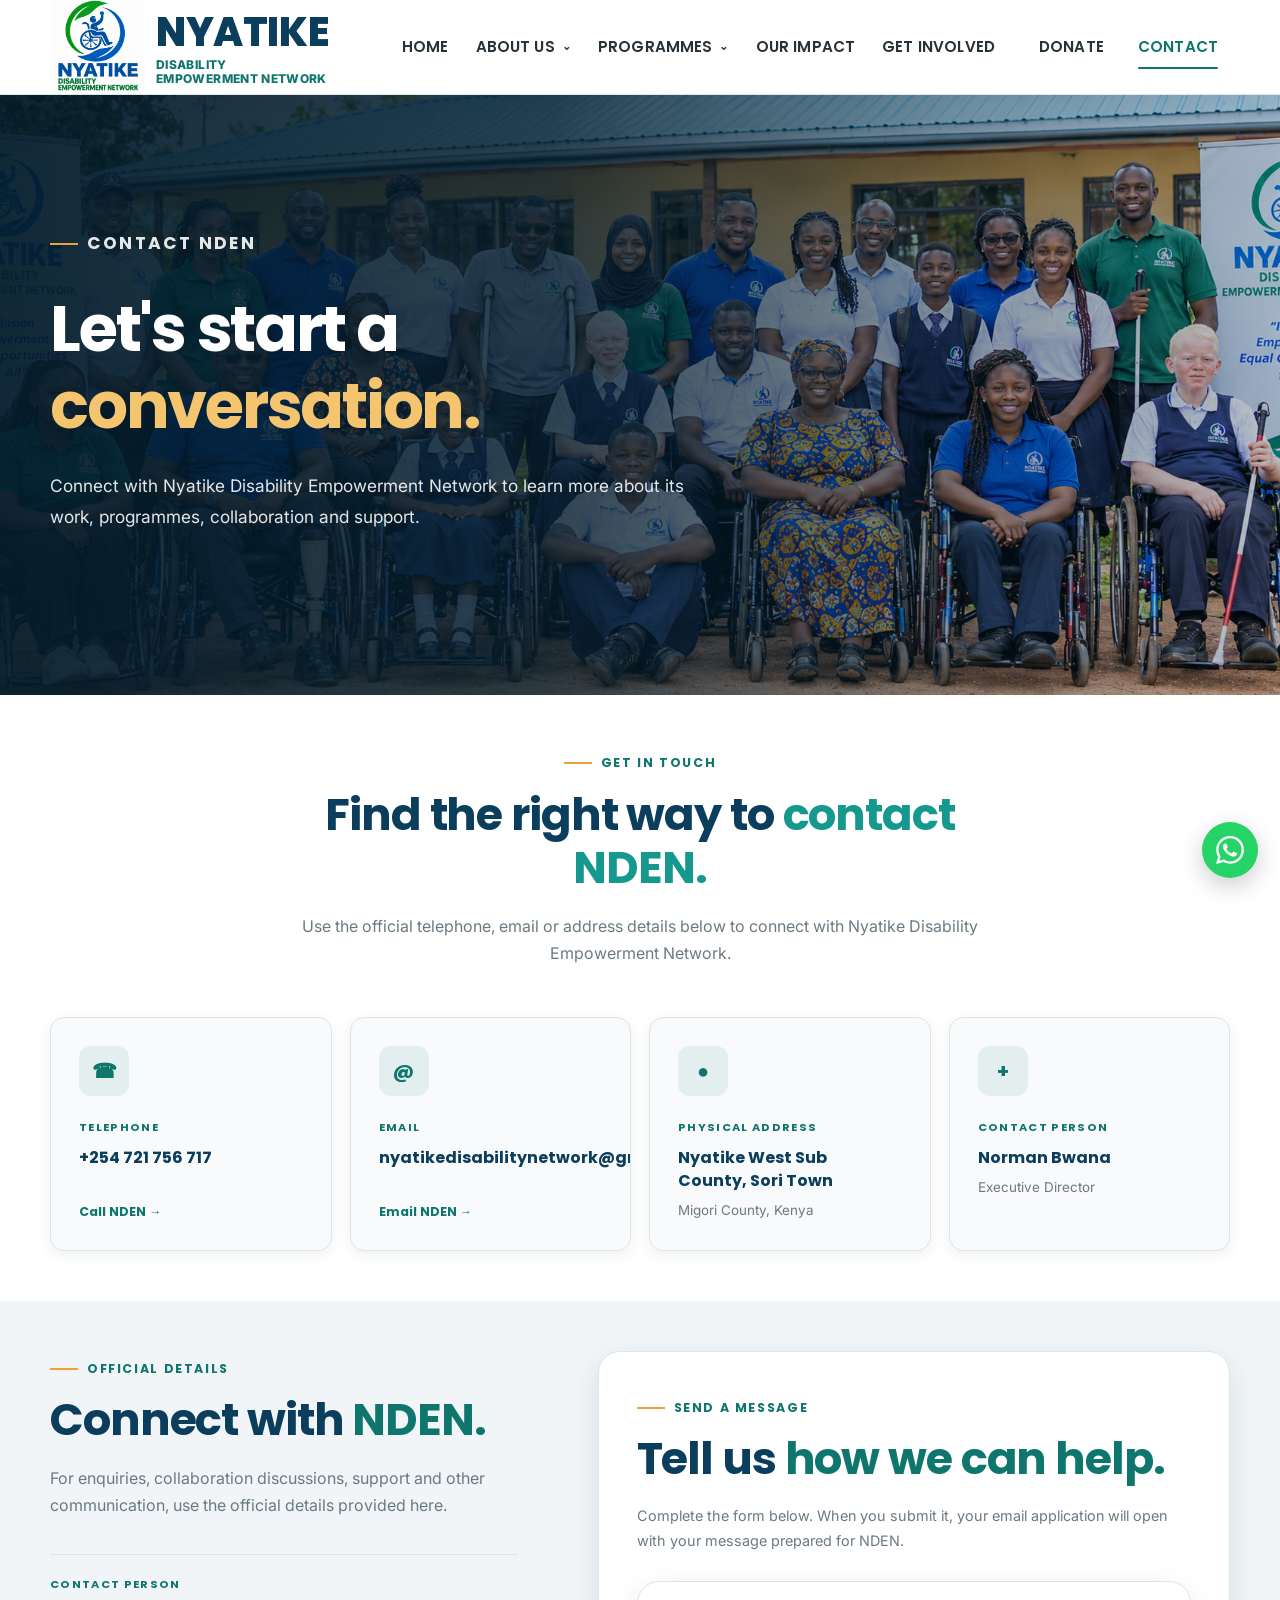
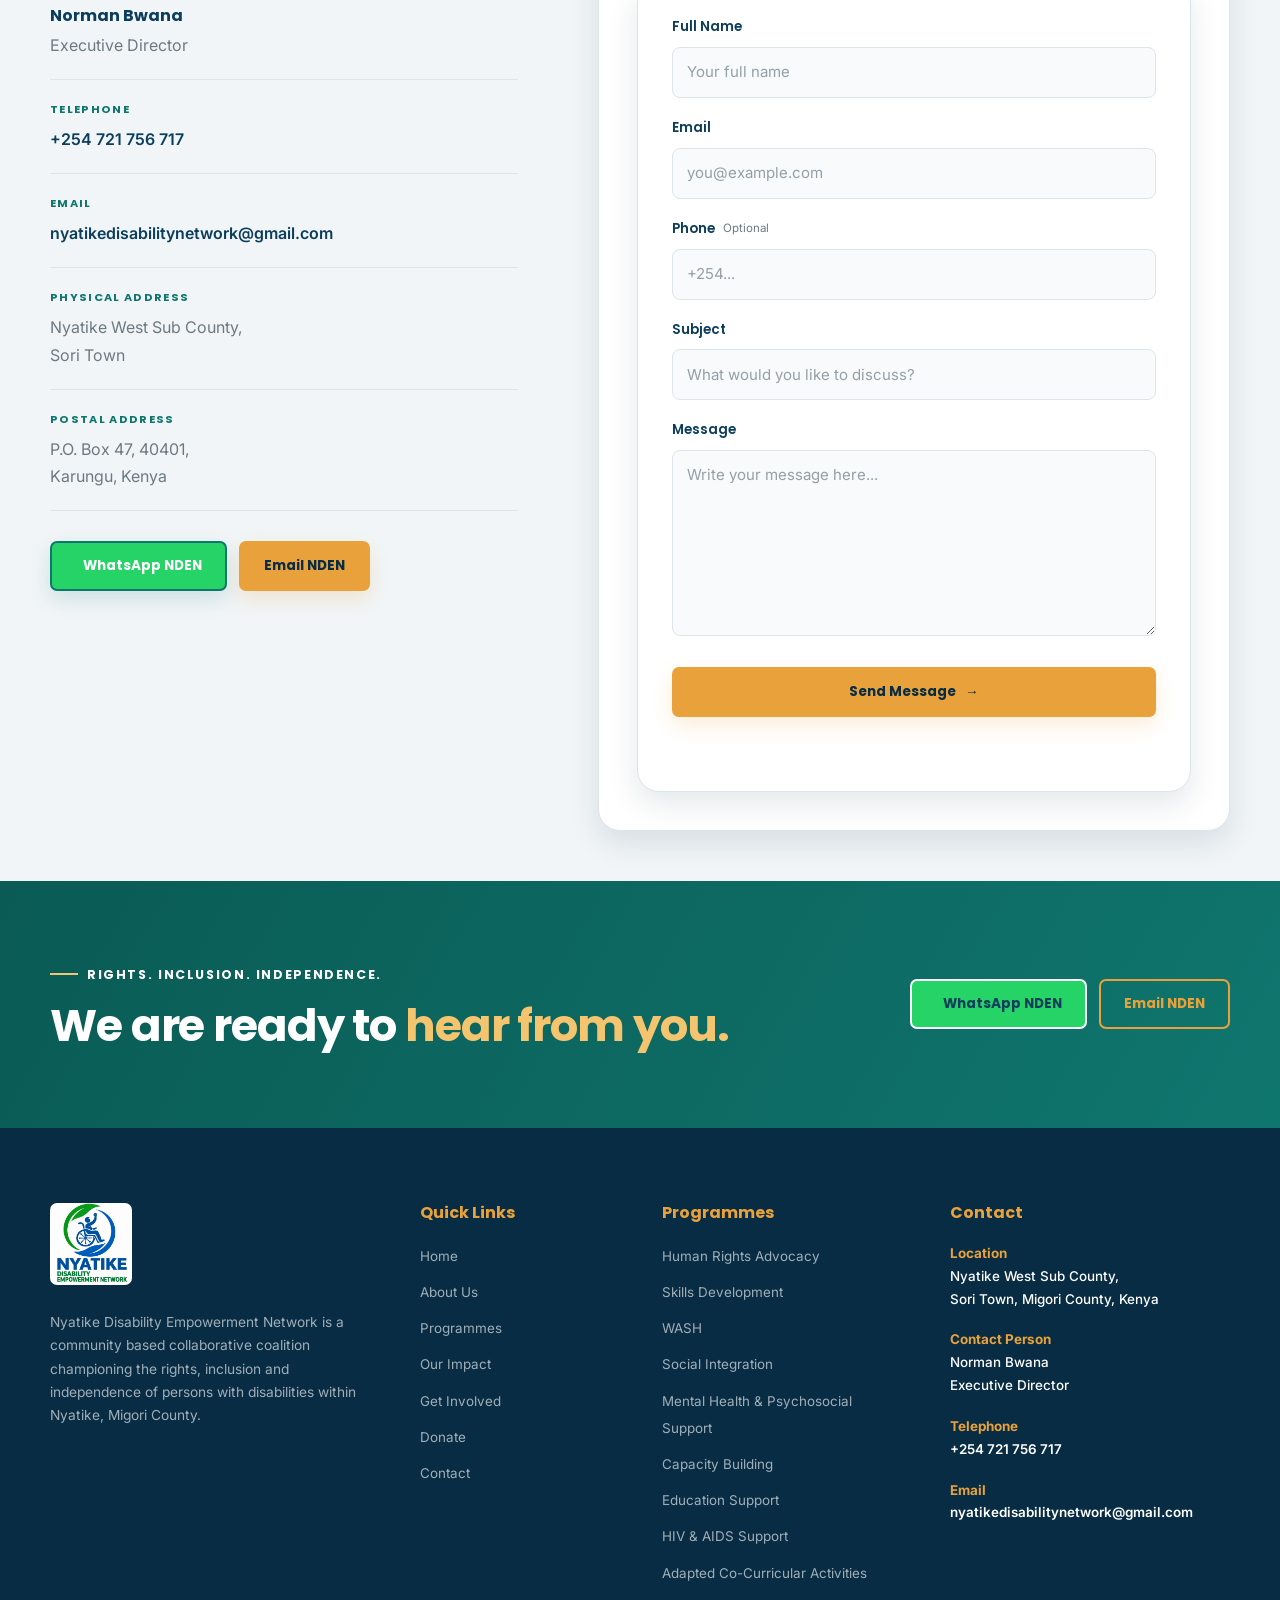
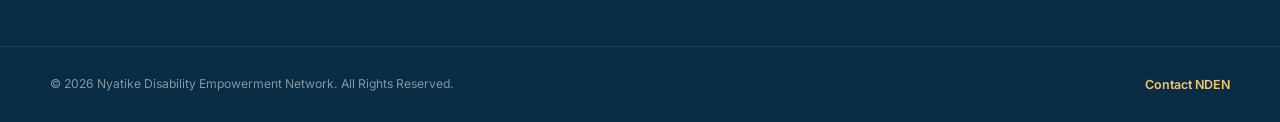
<file: contact.html>
<!DOCTYPE html>
<html lang="en">

<head>

    <meta charset="UTF-8">
    <meta name="viewport" content="width=device-width, initial-scale=1.0">
    <meta name="description" content="Contact Nyatike Disability Empowerment Network in Sori Town, Nyatike West Sub County, Migori County, Kenya." >
    <meta name="keywords" content="contact NDEN, Nyatike Disability Empowerment Network, Sori Town, Nyatike, Migori County, disability network Kenya">
    <meta name="author" content="Denton Omondi Bwana">
    <meta property="og:title" content="Contact NDEN | Nyatike Disability Empowerment Network">
    <meta property="og:description" content="Find official contact details for Nyatike Disability Empowerment Network." >
    <meta property="og:type" content="website">
    <title>Contact NDEN | Nyatike Disability Empowerment Network</title>

    <link rel="preconnect" href="https://fonts.googleapis.com">
    <link rel="preconnect" href="https://fonts.gstatic.com" crossorigin>

    <link href="https://fonts.googleapis.com/css2?family=Inter:wght@400;500;600;700&family=Poppins:wght@500;600;700;800&display=swap"
        rel="stylesheet">

    <link rel="stylesheet" href="css/style.css">
    <link rel="stylesheet" href="css/responsive.css">

</head>

<body>

<a class="skip-link" href="#main-content">
    Skip to main content
</a>
<!--HEADER-->

<header class="site-header">

    <div class="container nav-container">

        <a
            href="index.html"
            class="brand"
            aria-label="Nyatike Disability Empowerment Network home"
        >

            <img src="images/logo.png"
                alt="Nyatike Disability Empowerment Network logo"
                class="brand-logo"
            >

            <span class="brand-text">

                <strong>NYATIKE</strong>

                <span>
                    DISABILITY<br> EMPOWERMENT NETWORK
                </span>

            </span>

        </a>
        <button
            class="nav-toggle"
            type="button"
            aria-label="Open navigation menu"
            aria-expanded="false"
            aria-controls="primary-navigation" >

            <span></span>
            <span></span>
            <span></span>

        </button>
        <nav
            class="primary-nav"
            id="primary-navigation"
            aria-label="Primary navigation"
        >
            <ul class="nav-list">

                <li class="nav-item">
                    <a href="index.html" class="nav-link">
                        HOME
                    </a>
                </li>
                <li class="nav-item dropdown">

                    <button
                        class="nav-link dropdown-toggle"
                        type="button"
                        aria-expanded="false"
                        aria-haspopup="true"
                    >
                        ABOUT US

                        <span
                            class="dropdown-arrow"
                            aria-hidden="true"
                        >
                            ⌄
                        </span>
                    </button>


                    <ul class="dropdown-menu">

                        <li>
                            <a href="about.html">
                                Who We Are
                            </a>
                        </li>

                        <li>
                            <a href="about.html#rationale">
                                Rationale
                            </a>
                        </li>

                        <li>
                            <a href="about.html#approach">
                                Our Approach
                            </a>
                        </li>

                        <li>
                            <a href="about.html#mission">
                                Mission &amp; Vision
                            </a>
                        </li>

                        <li>
                            <a href="about.html#objectives">
                                Objectives
                            </a>
                        </li>

                        <li>
                            <a href="about.html#core-values">
                                Core Values
                            </a>
                        </li>

                    </ul>

                </li>


                <li class="nav-item dropdown">

                    <button
                        class="nav-link dropdown-toggle"
                        type="button"
                        aria-expanded="false"
                        aria-haspopup="true"
                    >
                        PROGRAMMES

                        <span
                            class="dropdown-arrow"
                            aria-hidden="true"
                        >
                            ⌄
                        </span>
                    </button>


                    <ul class="dropdown-menu">

                        <li>
                            <a href="programmes.html#human-rights">
                                Human Rights Advocacy
                            </a>
                        </li>

                        <li>
                            <a href="programmes.html#skills-development">
                                Skills Development
                            </a>
                        </li>

                        <li>
                            <a href="programmes.html#wash">
                                WASH
                            </a>
                        </li>

                        <li>
                            <a href="programmes.html#social-integration">
                                Social Integration
                            </a>
                        </li>

                        <li>
                            <a href="programmes.html#mental-health">
                                Mental Health &amp; Psychosocial Support
                            </a>
                        </li>

                        <li>
                            <a href="programmes.html#capacity-building">
                                Capacity Building
                            </a>
                        </li>

                        <li>
                            <a href="programmes.html#education-support">
                                Education Support
                            </a>
                        </li>

                        <li>
                            <a href="programmes.html#hiv-aids">
                                HIV &amp; AIDS Support
                            </a>
                        </li>
                        <li>
                            <a href="programmes.html#co-curricular">
                                Adapted Co-Curricular Activities
                            </a>
                        </li>

                    </ul>

                </li>


                <li class="nav-item">
                    <a href="impact.html" class="nav-link">
                        OUR IMPACT
                    </a>
                </li>


                <li class="nav-item">
                    <a href="get-involved.html" class="nav-link">
                        GET INVOLVED
                    </a>
                </li>


                <li class="nav-item">

                    <a
                        href="donate.html"
                        class="nav-link nav-donate"
                    >
                        DONATE
                    </a>

                </li>


                <li class="nav-item">

                    <a
                        href="contact.html"
                        class="nav-link active"
                        aria-current="page"
                    >
                        CONTACT
                    </a>

                </li>

            </ul>

        </nav>

    </div>

</header>

<main id="main-content">
<!-- CONTACT HERO -->

<section class="hero hero-v2 contact-page-hero">

    <div class="hero-background">

        <img src="images/contact.png"
            alt=""
            aria-hidden="true"
        >

    </div>

    <div class="hero-overlay"></div>


    <div class="container hero-container">

        <div class="hero-content">

            <p class="eyebrow hero-eyebrow">
                CONTACT NDEN
            </p>


            <h1>
                Let's start a
                <span>conversation.</span>
            </h1>


            <p>
                Connect with Nyatike Disability Empowerment Network
                to learn more about its work, programmes,
                collaboration and support.
            </p>

        </div>

    </div>

</section>

<!-- sCONTACT OPTIONS -->

<section class="section contact-options-section">

    <div class="container">

        <div class="section-heading centered">

            <p class="eyebrow">
                GET IN TOUCH
            </p>

            <h2>
                Find the right way to
                <span>contact NDEN.</span>
            </h2>

            <p>
                Use the official telephone, email or address details
                below to connect with Nyatike Disability Empowerment
                Network.
            </p>

        </div>


        <div class="contact-options-grid">


            <!-- PHONE -->

            <a
                href="tel:+254721756717"
                class="contact-option-card"
            >

                <span
                    class="contact-option-icon"
                    aria-hidden="true"
                >
                    ☎
                </span>

                <span class="contact-option-label">
                    TELEPHONE
                </span>

                <strong>
                    +254 721 756 717
                </strong>

                <span class="contact-option-action">
                    Call NDEN →
                </span>

            </a>


            <!-- EMAIL -->

            <a
                href="mailto:nyatikedisabilitynetwork@gmail.com"
                class="contact-option-card"
            >

                <span
                    class="contact-option-icon"
                    aria-hidden="true"
                >
                    @
                </span>

                <span class="contact-option-label">
                    EMAIL
                </span>

                <strong>
                    nyatikedisabilitynetwork@gmail.com
                </strong>

                <span class="contact-option-action">
                    Email NDEN →
                </span>

            </a>


            <!-- PHYSICAL ADDRESS -->

            <div class="contact-option-card">

                <span
                    class="contact-option-icon"
                    aria-hidden="true"
                >
                    ●
                </span>

                <span class="contact-option-label">
                    PHYSICAL ADDRESS
                </span>

                <strong>
                    Nyatike West Sub County,
                    Sori Town
                </strong>

                <span class="contact-option-note">
                    Migori County, Kenya
                </span>

            </div>


            <!-- CONTACT PERSON -->

            <div class="contact-option-card">

                <span
                    class="contact-option-icon"
                    aria-hidden="true"
                >
                    +
                </span>

                <span class="contact-option-label">
                    CONTACT PERSON
                </span>

                <strong>
                    Norman Bwana
                </strong>

                <span class="contact-option-note">
                    Executive Director
                </span>

            </div>

        </div>

    </div>

</section>

<!--CONTACT DETAILS + FORM-->

<section class="section contact-form-section">

    <div class="container contact-form-layout">


        <!-- LEFT SIDE -->

        <div class="contact-details-panel">

            <p class="eyebrow">
                OFFICIAL DETAILS
            </p>

            <h2>
                Connect with
                <span>NDEN.</span>
            </h2>

            <p class="contact-details-intro">
                For enquiries, collaboration discussions, support
                and other communication, use the official details
                provided here.
            </p>


            <div class="contact-details-list">


                <div class="contact-detail-item">

                    <span class="contact-detail-label">
                        CONTACT PERSON
                    </span>

                    <strong>
                        Norman Bwana
                    </strong>

                    <p>
                        Executive Director
                    </p>

                </div>


                <div class="contact-detail-item">

                    <span class="contact-detail-label">
                        TELEPHONE
                    </span>

                    <a href="tel:+254721756717">
                        +254 721 756 717
                    </a>

                </div>


                <div class="contact-detail-item">

                    <span class="contact-detail-label">
                        EMAIL
                    </span>

                    <a href="mailto:nyatikedisabilitynetwork@gmail.com">
                        nyatikedisabilitynetwork@gmail.com
                    </a>

                </div>


                <div class="contact-detail-item">

                    <span class="contact-detail-label">
                        PHYSICAL ADDRESS
                    </span>

                    <p>
                        Nyatike West Sub County,<br>
                        Sori Town
                    </p>

                </div>


                <div class="contact-detail-item">

                    <span class="contact-detail-label">
                        POSTAL ADDRESS
                    </span>

                    <p>
                        P.O. Box 47, 40401,<br>
                        Karungu, Kenya
                    </p>

                </div>

            </div>


            <div class="contact-direct-actions">

                <a
                    href="https://wa.me/254721756717?text=Hello%20NDEN%2C%20I%20would%20like%20to%20make%20an%20enquiry."
                    class="btn btn-secondary whatsapp-button"
                    target="_blank"
                    rel="noopener noreferrer"
                    aria-label="Contact NDEN on WhatsApp"
                >
                    <span aria-hidden="true"></span>
                    WhatsApp NDEN
                </a>

                <a
                    href="mailto:nyatikedisabilitynetwork@gmail.com"
                    class="btn btn-primary"
                >
                    Email NDEN
                </a>

            </div>

        </div>
        <!-- RIGHT SIDE FORM -->

        <div class="contact-form-panel">

            <p class="eyebrow">
                SEND A MESSAGE
            </p>

            <h2>
                Tell us
                <span>how we can help.</span>
            </h2>

            <p class="form-intro">
                Complete the form below. When you submit it,
                your email application will open with your
                message prepared for NDEN.
            </p>


            <form
                class="contact-form"
                id="contact-form"
                novalidate
            >


                <div class="form-group">

                    <label for="full-name">
                        Full Name
                    </label>

                    <input
                        type="text"
                        id="full-name"
                        name="fullName"
                        autocomplete="name"
                        required
                        aria-required="true"
                        placeholder="Your full name"
                    >

                    <span
                        class="form-error"
                        id="full-name-error"
                        aria-live="polite"
                    ></span>

                </div>


                <div class="form-group">

                    <label for="email">
                        Email
                    </label>

                    <input
                        type="email"
                        id="email"
                        name="email"
                        autocomplete="email"
                        required
                        aria-required="true"
                        placeholder="you@example.com"
                    >

                    <span
                        class="form-error"
                        id="email-error"
                        aria-live="polite"
                    ></span>

                </div>


                <div class="form-group">

                    <label for="phone">
                        Phone
                        <span class="optional">
                            Optional
                        </span>
                    </label>

                    <input
                        type="tel"
                        id="phone"
                        name="phone"
                        autocomplete="tel"
                        placeholder="+254..."
                    >

                    <span
                        class="form-error"
                        id="phone-error"
                        aria-live="polite"
                    ></span>

                </div>


                <div class="form-group">

                    <label for="subject">
                        Subject
                    </label>

                    <input
                        type="text"
                        id="subject"
                        name="subject"
                        required
                        aria-required="true"
                        placeholder="What would you like to discuss?"
                    >

                    <span
                        class="form-error"
                        id="subject-error"
                        aria-live="polite"
                    ></span>

                </div>


                <div class="form-group">

                    <label for="message">
                        Message
                    </label>

                    <textarea
                        id="message"
                        name="message"
                        rows="7"
                        required
                        aria-required="true"
                        placeholder="Write your message here..."
                    ></textarea>

                    <span
                        class="form-error"
                        id="message-error"
                        aria-live="polite"
                    ></span>

                </div>


                <button
                    type="submit"
                    class="btn btn-primary form-submit"
                >
                    Send Message
                    <span aria-hidden="true">→</span>
                </button>


                <p
                    class="form-status"
                    id="form-status"
                    aria-live="polite"
                ></p>

            </form>

        </div>

    </div>

</section>

<!--SIMPLE CLOSING CTA-->

<section class="contact-closing">

    <div class="container contact-closing-inner">

        <div>

            <p class="eyebrow eyebrow-light">
                RIGHTS. INCLUSION. INDEPENDENCE.
            </p>

            <h2>
                We are ready to
                <span>hear from you.</span>
            </h2>

        </div>


        <div class="involvement-actions">

            <a
                href="https://wa.me/254721756717?text=Hello%20NDEN%2C%20I%20would%20like%20to%20make%20an%20enquiry."
                class="btn btn-light whatsapp-button"
                target="_blank"
                rel="noopener noreferrer"
                aria-label="Contact NDEN on WhatsApp"
            >
                <span aria-hidden="true"></span>
                WhatsApp NDEN
            </a>

            <a
                href="mailto:nyatikedisabilitynetwork@gmail.com"
                class="btn btn-outline-light"
            >
                Email NDEN
            </a>

        </div>

    </div>

</section>

</main>



<!-- FOOTER -->

<footer class="site-footer">

    <div class="container footer-grid">


        <div class="footer-brand">

            <a
                href="index.html"
                class="footer-logo-link"
                aria-label="Nyatike Disability Empowerment Network home"
            >

                <img
                    src="images/logo.png"
                    alt="Nyatike Disability Empowerment Network logo"
                    class="footer-logo"
                >

            </a>

            <p>
                Nyatike Disability Empowerment Network is a community
                based collaborative coalition championing the rights,
                inclusion and independence of persons with disabilities
                within Nyatike, Migori County.
            </p>

        </div>


        <div class="footer-column">

            <h3>
                Quick Links
            </h3>

            <ul>

                <li>
                    <a href="index.html">Home</a>
                </li>

                <li>
                    <a href="about.html">About Us</a>
                </li>

                <li>
                    <a href="programmes.html">Programmes</a>
                </li>

                <li>
                    <a href="impact.html">Our Impact</a>
                </li>

                <li>
                    <a href="get-involved.html">Get Involved</a>
                </li>

                <li>
                    <a href="donate.html">Donate</a>
                </li>

                <li>
                    <a href="contact.html">Contact</a>
                </li>

            </ul>

        </div>
          <!-- PROGRAMMES -->

        <div class="footer-column">

            <h3>
                Programmes
            </h3>


            <ul>

                <li>
                    <a href="#human-rights">
                        Human Rights Advocacy
                    </a>
                </li>

                <li>
                    <a href="#skills-development">
                        Skills Development
                    </a>
                </li>

                <li>
                    <a href="#wash">
                        WASH
                    </a>
                </li>

                <li>
                    <a href="#social-integration">
                        Social Integration
                    </a>
                </li>

                <li>
                    <a href="#mental-health">
                        Mental Health &amp; Psychosocial Support
                    </a>
                </li>

                <li>
                    <a href="#capacity-building">
                        Capacity Building
                    </a>
                </li>

                <li>
                    <a href="#education-support">
                        Education Support
                    </a>
                </li>

                <li>
                    <a href="#hiv-aids">
                        HIV &amp; AIDS Support
                    </a>
                </li>

                <li>
                    <a href="#co-curricular">
                       Adapted Co-Curricular Activities
                    </a>
                </li>

            </ul>

        </div>
        
        <div class="footer-column footer-contact">

            <h3>
                Contact
            </h3>

            <address>

                <p>
                    <strong>Location</strong><br>
                    Nyatike West Sub County,<br>
                    Sori Town, Migori County, Kenya
                </p>

                <p>
                    <strong>Contact Person</strong><br>
                    Norman Bwana<br>
                    Executive Director
                </p>

                <p>
                    <strong>Telephone</strong><br>

                    <a href="tel:+254721756717">
                        +254 721 756 717
                    </a>

                </p>

                <p>
                    <strong>Email</strong><br>

                    <a href="mailto:nyatikedisabilitynetwork@gmail.com">
                        nyatikedisabilitynetwork@gmail.com
                    </a>

                </p>

            </address>

        </div>

    </div>


    <div class="footer-bottom">

        <div class="container footer-bottom-inner">

            <p>
                © 2026 Nyatike Disability Empowerment Network.
                All Rights Reserved.
            </p>

            <a href="contact.html">
                Contact NDEN
            </a>

        </div>

    </div>

</footer>


<!-- WhatsApp floating button -->

<a
    href="https://wa.me/254721756717?text=Hello%20NDEN%2C%20I%20would%20like%20to%20learn%20more%20about%20Nyatike%20Disability%20Empowerment%20Network."
    class="whatsapp-float"
    target="_blank"
    rel="noopener noreferrer"
    aria-label="Chat with NDEN on WhatsApp"
    title="Chat with NDEN on WhatsApp"
>
    <svg
        viewBox="0 0 24 24"
        aria-hidden="true"
        fill="white"
    >
        <path d="M20.52 3.48A11.86 11.86 0 0 0 12.06 0C5.51 0 .18 5.33.18 11.89c0 2.09.55 4.13 1.59 5.94L.08 24l6.31-1.65a11.87 11.87 0 0 0 5.67 1.44h.01c6.55 0 11.88-5.33 11.88-11.89 0-3.18-1.24-6.17-3.43-8.42ZM12.07 21.8h-.01a9.86 9.86 0 0 1-5.03-1.38l-.36-.21-3.75.98 1-3.66-.23-.38a9.86 9.86 0 0 1-1.51-5.26C2.18 6.44 6.61 2 12.06 2c2.64 0 5.12 1.03 6.98 2.9a9.85 9.85 0 0 1 2.9 7c0 5.45-4.43 9.9-9.87 9.9Zm5.42-7.41c-.3-.15-1.77-.87-2.05-.97-.27-.1-.47-.15-.67.15-.2.3-.77.97-.95 1.17-.17.2-.35.22-.65.07-.3-.15-1.26-.46-2.4-1.47-.89-.79-1.49-1.77-1.67-2.07-.17-.3-.02-.46.13-.61.13-.13.3-.35.45-.52.15-.17.2-.3.3-.5.1-.2.05-.37-.02-.52-.07-.15-.67-1.62-.92-2.22-.24-.58-.49-.5-.67-.51h-.57c-.2 0-.52.07-.8.37-.27.3-1.04 1.02-1.04 2.49s1.07 2.89 1.22 3.09c.15.2 2.1 3.21 5.09 4.5.71.31 1.27.49 1.71.63.72.23 1.37.2 1.89.12.58-.09 1.77-.72 2.02-1.42.25-.7.25-1.3.17-1.42-.07-.12-.27-.2-.57-.35Z"/>
    </svg>
</a>
<!-- Back to top floating button -->

<button
    type="button"
    class="back-to-top"
    id="back-to-top"
    aria-label="Back to top"
    title="Back to top"
>
    <svg viewBox="0 0 24 24" aria-hidden="true">
        <path d="M12 4l-7 7 1.41 1.41L11 7.83V20h2V7.83l4.59 4.58L19 11l-7-7z"/>
    </svg>
</button>


<script src="js/main.js"></script>
<script src="js/contact.js"></script>

</body>
</html>
</file>
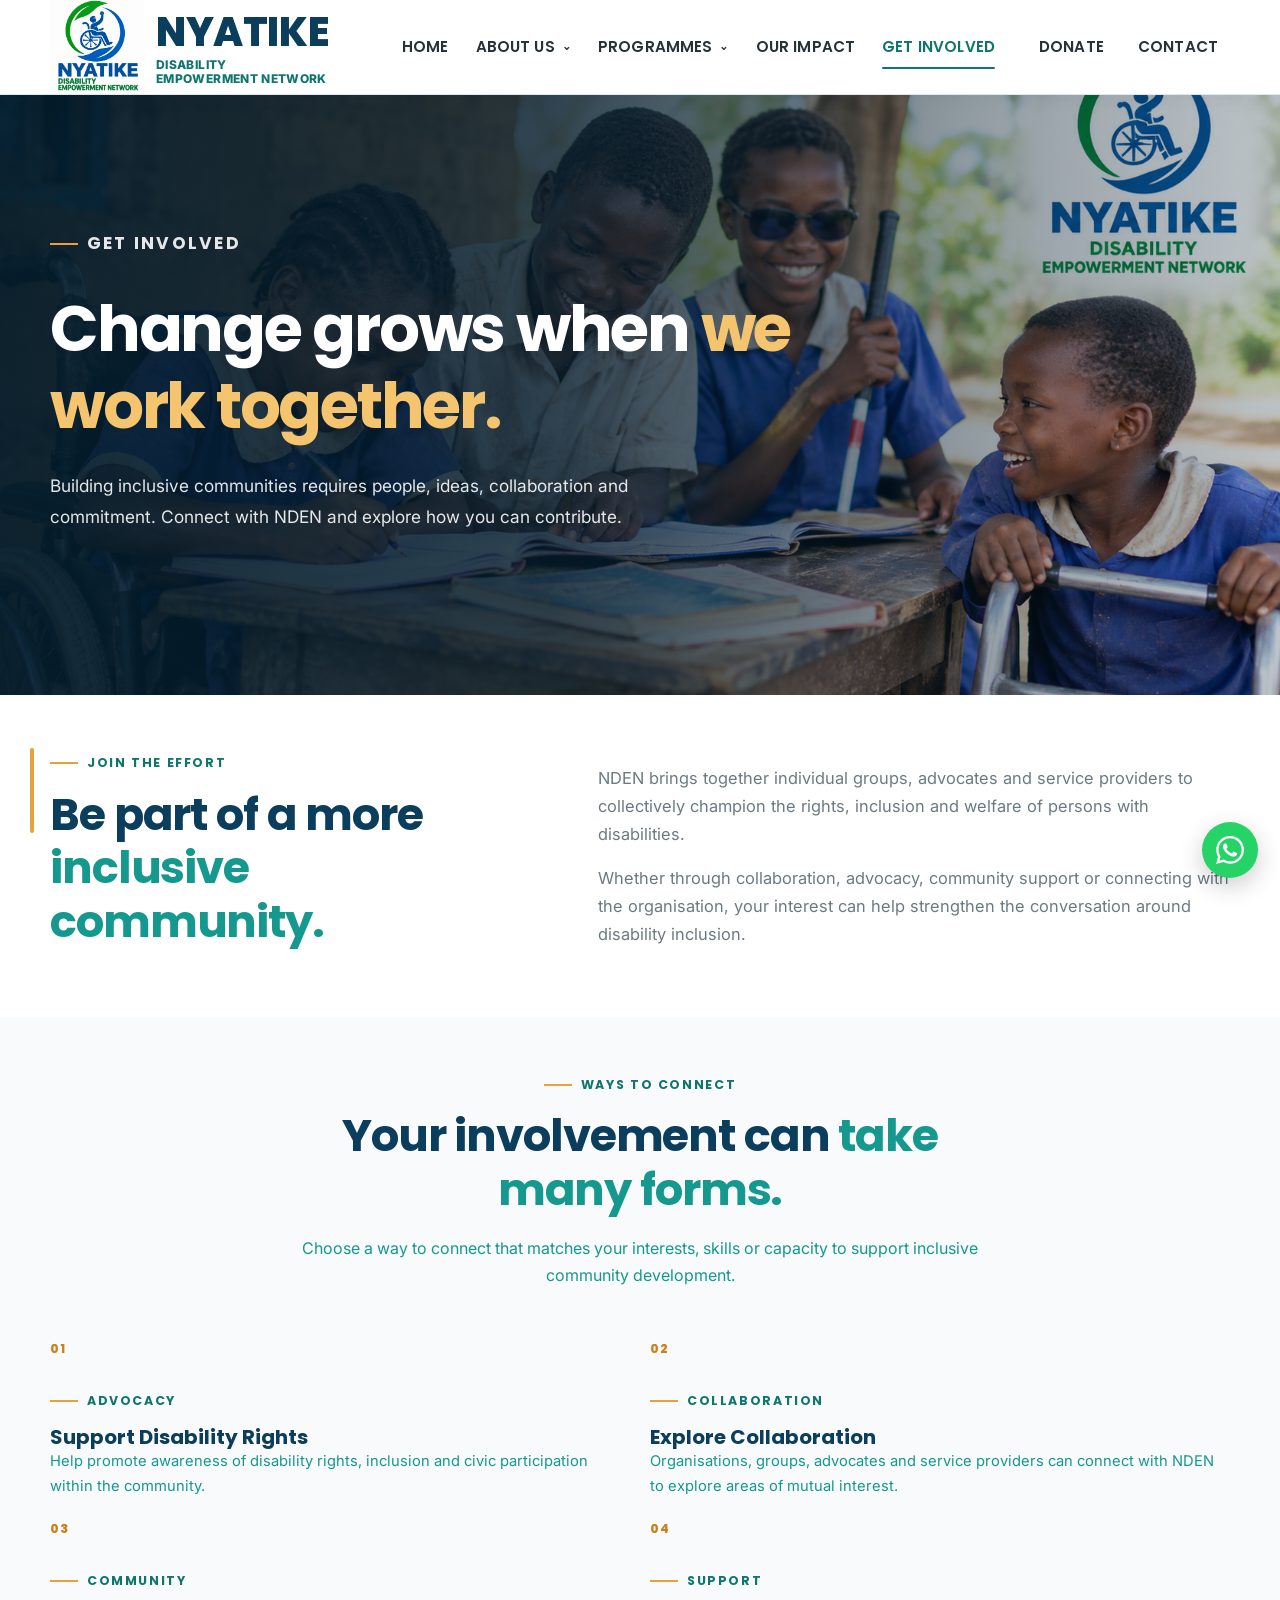
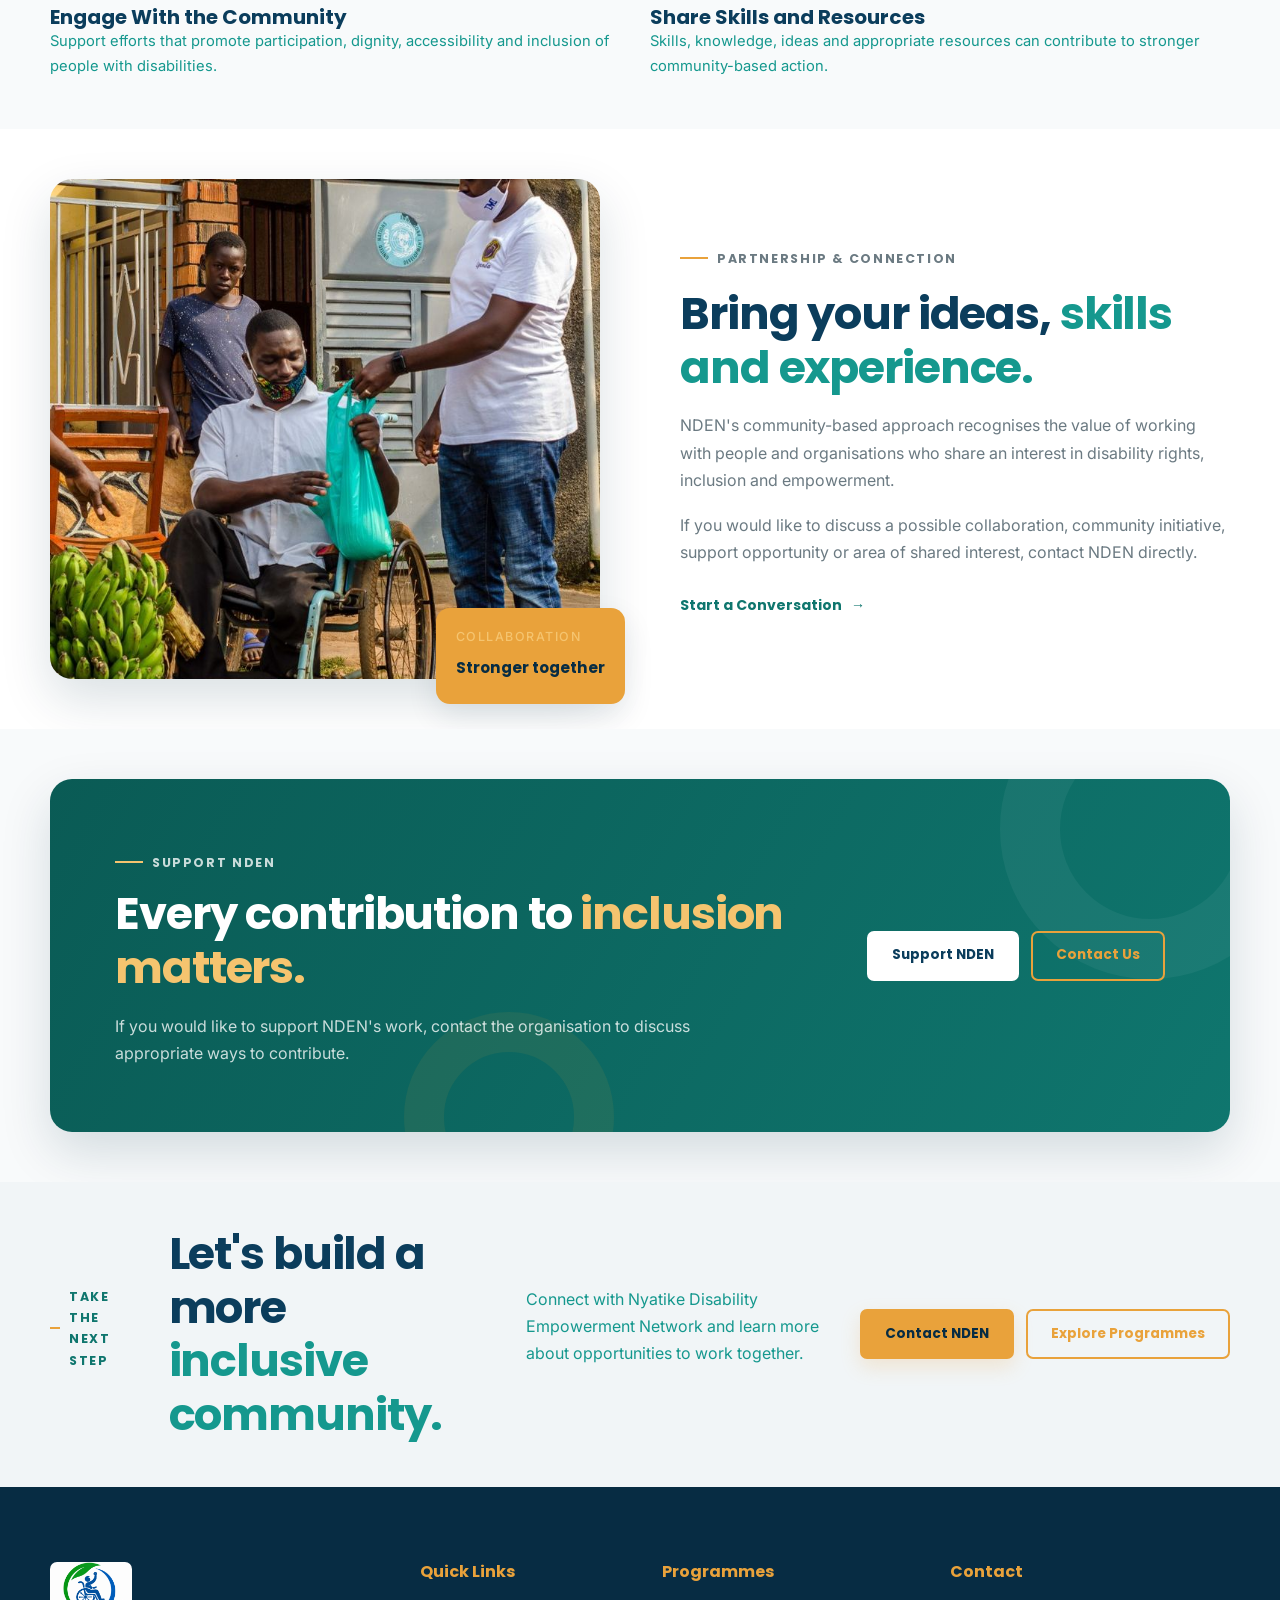
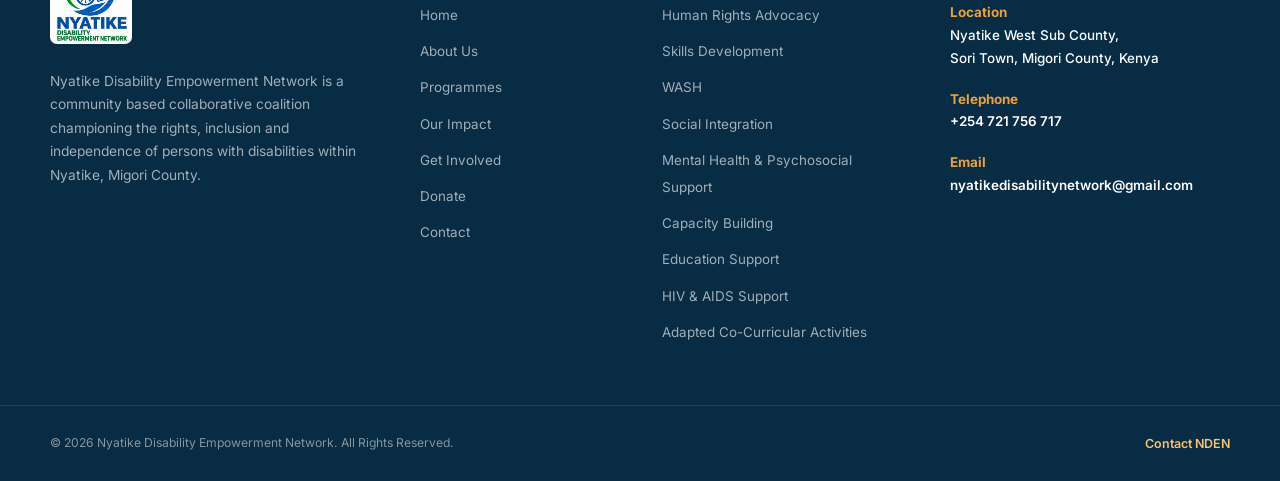
<file: get-involved.html>
<!DOCTYPE html>
<html lang="en">
<head>

    <meta charset="UTF-8">
    <meta name="viewport" content="width=device-width, initial-scale=1.0">

    <meta name="description" content="Learn how to get involved with Nyatike Disability Empowerment Network and support disability rights, inclusion and independence in Nyatike, Migori County.">

    <meta name="keywords" content="get involved NDEN, support disability inclusion, Nyatike Disability Empowerment Network, disability advocacy, community inclusion, Nyatike Migori">

    <meta name="author" content="Denton Omondi Bwana">

    <meta property="og:title" content="Get Involved | Nyatike Disability Empowerment Network">
    <meta property="og:description" content="Explore ways to connect with and support NDEN's work for disability rights, inclusion and independence.">
    <meta property="og:type" content="website">

    <title>Get Involved | Nyatike Disability Empowerment Network</title>

    <link rel="preconnect" href="https://fonts.googleapis.com">
    <link rel="preconnect" href="https://fonts.gstatic.com" crossorigin>

    <link
        href="https://fonts.googleapis.com/css2?family=Inter:wght@400;500;600;700&family=Poppins:wght@500;600;700;800&display=swap"
        rel="stylesheet"
    >

    <link rel="stylesheet" href="css/style.css">
    <link rel="stylesheet" href="css/responsive.css">

</head>

<body>

<a class="skip-link" href="#main-content">
    Skip to main content
</a>


<!-- HEADER -->

<header class="site-header">

    <div class="container nav-container">

        <a
            href="index.html"
            class="brand"
            aria-label="Nyatike Disability Empowerment Network home"
        >

            <img
                src="images/logo.png"
                alt="Nyatike Disability Empowerment Network logo"
                class="brand-logo"
            >

            <span class="brand-text">
                <strong>NYATIKE </strong>
                <span>DISABILITY<br> EMPOWERMENT NETWORK</span>
            </span>

        </a>

        <button
            class="nav-toggle"
            type="button"
            aria-label="Open navigation menu"
            aria-expanded="false"
            aria-controls="primary-navigation"
        >
            <span></span>
            <span></span>
            <span></span>
        </button>

        <nav
            class="primary-nav"
            id="primary-navigation"
            aria-label="Primary navigation"
        >

            <ul class="nav-list">

                <li class="nav-item">
                    <a href="index.html" class="nav-link">
                        HOME
                    </a>
                </li>


                <!-- ABOUT US -->

                <li class="nav-item dropdown">

                    <button
                        class="nav-link dropdown-toggle"
                        type="button"
                        aria-expanded="false"
                        aria-haspopup="true"
                    >
                        ABOUT US
                        <span class="dropdown-arrow" aria-hidden="true">
                            ⌄
                        </span>
                    </button>

                    <ul class="dropdown-menu">

                        <li>
                            <a href="about.html">
                                Who We Are
                            </a>
                        </li>

                        <li>
                            <a href="about.html#rationale">
                                Rationale
                            </a>
                        </li>

                        <li>
                            <a href="about.html#approach">
                                Our Approach
                            </a>
                        </li>

                        <li>
                            <a href="about.html#mission">
                                Mission &amp; Vision
                            </a>
                        </li>

                        <li>
                            <a href="about.html#objectives">
                                Objectives
                            </a>
                        </li>

                        <li>
                            <a href="about.html#core-values">
                                Core Values
                            </a>
                        </li>

                    </ul>

                </li>


                <!-- PROGRAMMES -->

                <li class="nav-item dropdown">

                    <button
                        class="nav-link dropdown-toggle"
                        type="button"
                        aria-expanded="false"
                        aria-haspopup="true"
                    >
                        PROGRAMMES
                        <span class="dropdown-arrow" aria-hidden="true">
                            ⌄
                        </span>
                    </button>


                    <ul class="dropdown-menu">

                        <li>
                            <a href="programmes.html#human-rights">
                                Human Rights Advocacy
                            </a>
                        </li>

                        <li>
                            <a href="programmes.html#skills-development">
                                Skills Development
                            </a>
                        </li>

                        <li>
                            <a href="programmes.html#wash">
                                WASH
                            </a>
                        </li>

                        <li>
                            <a href="programmes.html#social-integration">
                                Social Integration
                            </a>
                        </li>

                        <li>
                            <a href="programmes.html#mental-health">
                                Mental Health &amp; Psychosocial Support
                            </a>
                        </li>

                        <li>
                            <a href="programmes.html#capacity-building">
                                Capacity Building
                            </a>
                        </li>

                        <li>
                            <a href="programmes.html#education-support">
                                Education Support
                            </a>
                        </li>

                        <li>
                            <a href="programmes.html#hiv-aids">
                                HIV &amp; AIDS Support
                            </a>
                        </li>
                        <li>
                            <a href="programmes.html#co-curricular">
                                Adapted Co-Curricular Activities
                            </a>
                        </li>

                    </ul>

                </li>


                <li class="nav-item">

                    <a href="impact.html" class="nav-link">
                        OUR IMPACT
                    </a>

                </li>


                <li class="nav-item">

                    <a
                        href="get-involved.html"
                        class="nav-link active"
                        aria-current="page"
                    >
                        GET INVOLVED
                    </a>

                </li>

                <li class="nav-item">

                    <a href="donate.html" class="nav-link nav-donate">
                        DONATE
                    </a>

                </li>

                <li class="nav-item">

                    <a href="contact.html" class="nav-link">
                        CONTACT
                    </a>

                </li>

            </ul>

        </nav>

    </div>

</header>

<main id="main-content">

<!-- HERO-->

<section class="hero hero-v2 about-page-hero">

    <div class="hero-background">

        <img
            src="images/work together.jpg"
            alt=""
            aria-hidden="true"
        >

    </div>

    <div class="hero-overlay"></div>


    <div class="container hero-container">

        <div class="hero-content">

            <p class="eyebrow hero-eyebrow">
                GET INVOLVED
            </p>


            <h1>
                Change grows when
                <span>we work together.</span>
            </h1>


            <p>
                Building inclusive communities requires people,
                ideas, collaboration and commitment. Connect with
                NDEN and explore how you can contribute.
            </p>

        </div>

    </div>

</section>



<!-- INTRODUCTION-->

<section class="section intro-section">

    <div class="container intro-grid">

        <div class="intro-heading">

            <p class="eyebrow">
                JOIN THE EFFORT
            </p>


            <h2>
                Be part of a more
                <span>inclusive community.</span>
            </h2>

        </div>


        <div class="intro-content">

            <p class="lead">
                NDEN brings together individual groups, advocates and
                service providers to collectively champion the rights,
                inclusion and welfare of persons with disabilities.
            </p>


            <p>
                Whether through collaboration, advocacy, community
                support or connecting with the organisation, your
                interest can help strengthen the conversation around
                disability inclusion.
            </p>

        </div>

    </div>

</section>



<!--WAYS TO GET INVOLVED-->

<section class="section programmes-preview">

    <div class="container">


        <div class="section-heading centered">

            <p class="eyebrow">
                WAYS TO CONNECT
            </p>


            <h2>
                Your involvement can
                <span>take many forms.</span>
            </h2>


            <p>
                Choose a way to connect that matches your interests,
                skills or capacity to support inclusive community
                development.
            </p>

        </div>

        <div class="impact-preview-grid">


            <!-- ADVOCACY -->

            <article class="impact-lowlight">

                <div class="programme-number">
                    01
                </div>


                <div>

                    <p class="eyebrow">
                        ADVOCACY
                    </p>


                    <h3>
                        Support Disability Rights
                    </h3>


                    <p>
                        Help promote awareness of disability rights,
                        inclusion and civic participation within the
                        community.
                    </p>

                </div>

            </article>



            <!-- COLLABORATION -->

            <article class="impact-lowlight">

                <div class="programme-number">
                    02
                </div>


                <div>

                    <p class="eyebrow">
                        COLLABORATION
                    </p>


                    <h3>
                        Explore Collaboration
                    </h3>


                    <p>
                        Organisations, groups, advocates and service
                        providers can connect with NDEN to explore
                        areas of mutual interest.
                    </p>

                </div>

            </article>



            <!-- COMMUNITY -->

            <article class="impact-lowlight">

                <div class="programme-number">
                    03
                </div>


                <div>

                    <p class="eyebrow">
                        COMMUNITY
                    </p>


                    <h3>
                        Engage With the Community
                    </h3>


                    <p>
                        Support efforts that promote participation,
                        dignity, accessibility and inclusion of people
                        with disabilities.
                    </p>

                </div>

            </article>

            <!-- RESOURCES -->

            <article class="impact-lowlight">

                <div class="programme-number">
                    04
                </div>


                <div>

                    <p class="eyebrow">
                        SUPPORT
                    </p>


                    <h3>
                        Share Skills and Resources
                    </h3>


                    <p>
                        Skills, knowledge, ideas and appropriate
                        resources can contribute to stronger
                        community-based action.
                    </p>

                </div>

            </article>

        </div>

    </div>

</section>

<!-- COLLABORATION SECTION -->

<section class="section approach-preview">

    <div class="container approach-grid">


        <div class="approach-image">

            <img
                src="images/economic.jpg"
                alt="Community members participating in inclusive development"
                loading="lazy"
            >


            <div class="image-accent-card">

                <span class="floating-label">
                    COLLABORATION
                </span>


                <strong>
                    Stronger together
                </strong>

            </div>

        </div>

        <div class="approach-content">

            <p class="eyebrow">
                PARTNERSHIP &amp; CONNECTION
            </p>

            <h2>
                Bring your ideas,
                <span>skills and experience.</span>
            </h2>

            <p>
                NDEN's community-based approach recognises the value
                of working with people and organisations who share an
                interest in disability rights, inclusion and
                empowerment.
            </p>

            <p>
                If you would like to discuss a possible collaboration,
                community initiative, support opportunity or area of
                shared interest, contact NDEN directly.
            </p>

            <a href="contact.html" class="text-link">

                Start a Conversation

                <span aria-hidden="true">→</span>

            </a>

        </div>

    </div>

</section>

<!-- SUPPORT CTA -->

<section class="section involvement-preview">

    <div class="container">

        <div class="involvement-box">

            <div class="involvement-content">

                <p class="eyebrow eyebrow-light">
                    SUPPORT NDEN
                </p>

                <h2>
                    Every contribution to
                    <span>inclusion matters.</span>
                </h2>

                <p>
                    If you would like to support NDEN's work, contact
                    the organisation to discuss appropriate ways to
                    contribute.
                </p>

            </div>

            <div class="involvement-actions">

                <a
                    href="donate.html"
                    class="btn btn-light"
                >
                    Support NDEN
                </a>

                <a
                    href="contact.html"
                    class="btn btn-outline-light"
                >
                    Contact Us
                </a>

            </div>

        </div>

    </div>

</section>



<!-- FINAL CTA-->

<section class="section final-cta">

    <div class="container final-cta-inner">

        <p class="eyebrow">
            TAKE THE NEXT STEP
        </p>


        <h2>
            Let's build a more
            <span>inclusive community.</span>
        </h2>


        <p>
            Connect with Nyatike Disability Empowerment Network
            and learn more about opportunities to work together.
        </p>


        <div class="involvement-actions">

            <a
                href="contact.html"
                class="btn btn-primary"
            >
                Contact NDEN
            </a>


            <a
                href="programmes.html"
                class="btn btn-outline-light"
            >
                Explore Programmes
            </a>

        </div>

    </div>

</section>

</main>

<!-- FOOTER -->

<footer class="site-footer">

    <div class="container footer-grid">


        <div class="footer-brand">

            <a
                href="index.html"
                class="footer-logo-link"
                aria-label="Nyatike Disability Empowerment Network home"
            >

                <img
                    src="images/logo.png"
                    alt="Nyatike Disability Empowerment Network logo"
                    class="footer-logo"
                >

            </a>

            <p>
                Nyatike Disability Empowerment Network is a community
                based collaborative coalition championing the rights,
                inclusion and independence of persons with disabilities
                within Nyatike, Migori County.
            </p>

        </div>

        <div class="footer-column">

            <h3>
                Quick Links
            </h3>


            <ul>

                <li>
                    <a href="index.html">
                        Home
                    </a>
                </li>

                <li>
                    <a href="about.html">
                        About Us
                    </a>
                </li>

                <li>
                    <a href="programmes.html">
                        Programmes
                    </a>
                </li>

                <li>
                    <a href="impact.html">
                        Our Impact
                    </a>
                </li>

                <li>
                    <a href="get-involved.html">
                        Get Involved
                    </a>
                </li>

                <li>
                    <a href="donate.html">
                        Donate
                    </a>
                </li>

                <li>
                    <a href="contact.html">
                        Contact
                    </a>
                </li>

            </ul>

        </div>
          <!-- PROGRAMMES -->

        <div class="footer-column">

            <h3>
                Programmes
            </h3>


            <ul>

                <li>
                    <a href="#human-rights">
                        Human Rights Advocacy
                    </a>
                </li>

                <li>
                    <a href="#skills-development">
                        Skills Development
                    </a>
                </li>

                <li>
                    <a href="#wash">
                        WASH
                    </a>
                </li>

                <li>
                    <a href="#social-integration">
                        Social Integration
                    </a>
                </li>

                <li>
                    <a href="#mental-health">
                        Mental Health &amp; Psychosocial Support
                    </a>
                </li>

                <li>
                    <a href="#capacity-building">
                        Capacity Building
                    </a>
                </li>

                <li>
                    <a href="#education-support">
                        Education Support
                    </a>
                </li>

                <li>
                    <a href="#hiv-aids">
                        HIV &amp; AIDS Support
                    </a>
                </li>

                <li>
                    <a href="#co-curricular">
                       Adapted Co-Curricular Activities
                    </a>
                </li>

            </ul>

        </div>

        <div class="footer-column footer-contact">

            <h3>
                Contact
            </h3>
            <address>

                <p>
                    <strong>Location</strong><br>
                    Nyatike West Sub County,<br>
                    Sori Town, Migori County, Kenya
                </p>

                <p>
                    <strong>Telephone</strong><br>

                    <a href="tel:+254721756717">
                        +254 721 756 717
                    </a>

                </p>

                <p>
                    <strong>Email</strong><br>

                    <a href="mailto:nyatikedisabilitynetwork@gmail.com">
                        nyatikedisabilitynetwork@gmail.com
                    </a>

                </p>

            </address>

        </div>

    </div>

    <div class="footer-bottom">

        <div class="container footer-bottom-inner">

            <p>
                © 2026 Nyatike Disability Empowerment Network.
                All Rights Reserved.
            </p>


            <a href="contact.html">
                Contact NDEN
            </a>

        </div>

    </div>

</footer>

<!-- WhatsApp floating contact -->

<a
    href="https://wa.me/254721756717?text=Hello%20NDEN%2C%20I%20would%20like%20to%20learn%20more%20about%20Nyatike%20Disability%20Empowerment%20Network."
    class="whatsapp-float"
    target="_blank"
    rel="noopener noreferrer"
    aria-label="Chat with NDEN on WhatsApp"
    title="Chat with NDEN on WhatsApp"
>
    <svg viewBox="0 0 24 24" aria-hidden="true">
        <path d="M20.52 3.48A11.86 11.86 0 0 0 12.06 0C5.51 0 .18 5.33.18 11.89c0 2.09.55 4.13 1.59 5.94L.08 24l6.31-1.65a11.87 11.87 0 0 0 5.67 1.44h.01c6.55 0 11.88-5.33 11.88-11.89 0-3.18-1.24-6.17-3.43-8.42ZM12.07 21.8h-.01a9.86 9.86 0 0 1-5.03-1.38l-.36-.21-3.75.98 1-3.66-.23-.38a9.86 9.86 0 0 1-1.51-5.26C2.18 6.44 6.61 2 12.06 2c2.64 0 5.12 1.03 6.98 2.9a9.85 9.85 0 0 1 2.9 7c0 5.45-4.43 9.9-9.87 9.9Zm5.42-7.41c-.3-.15-1.77-.87-2.05-.97-.27-.1-.47-.15-.67.15-.2.3-.77.97-.95 1.17-.17.2-.35.22-.65.07-.3-.15-1.26-.46-2.4-1.47-.89-.79-1.49-1.77-1.67-2.07-.17-.3-.02-.46.13-.61.13-.13.3-.35.45-.52.15-.17.2-.3.3-.5.1-.2.05-.37-.02-.52-.07-.15-.67-1.62-.92-2.22-.24-.58-.49-.5-.67-.51h-.57c-.2 0-.52.07-.8.37-.27.3-1.04 1.02-1.04 2.49s1.07 2.89 1.22 3.09c.15.2 2.1 3.21 5.09 4.5.71.31 1.27.49 1.71.63.72.23 1.37.2 1.89.12.58-.09 1.77-.72 2.02-1.42.25-.7.25-1.3.17-1.42-.07-.12-.27-.2-.57-.35Z"/>
    </svg>
</a>


<!-- Back to top floating button -->

<button
    type="button"
    class="back-to-top"
    id="back-to-top"
    aria-label="Back to top"
    title="Back to top"
>
    <svg viewBox="0 0 24 24" aria-hidden="true">
        <path d="M12 4l-7 7 1.41 1.41L11 7.83V20h2V7.83l4.59 4.58L19 11l-7-7z"/>
    </svg>
</button>

<script src="js/main.js"></script>

</body>
</html>
</file>
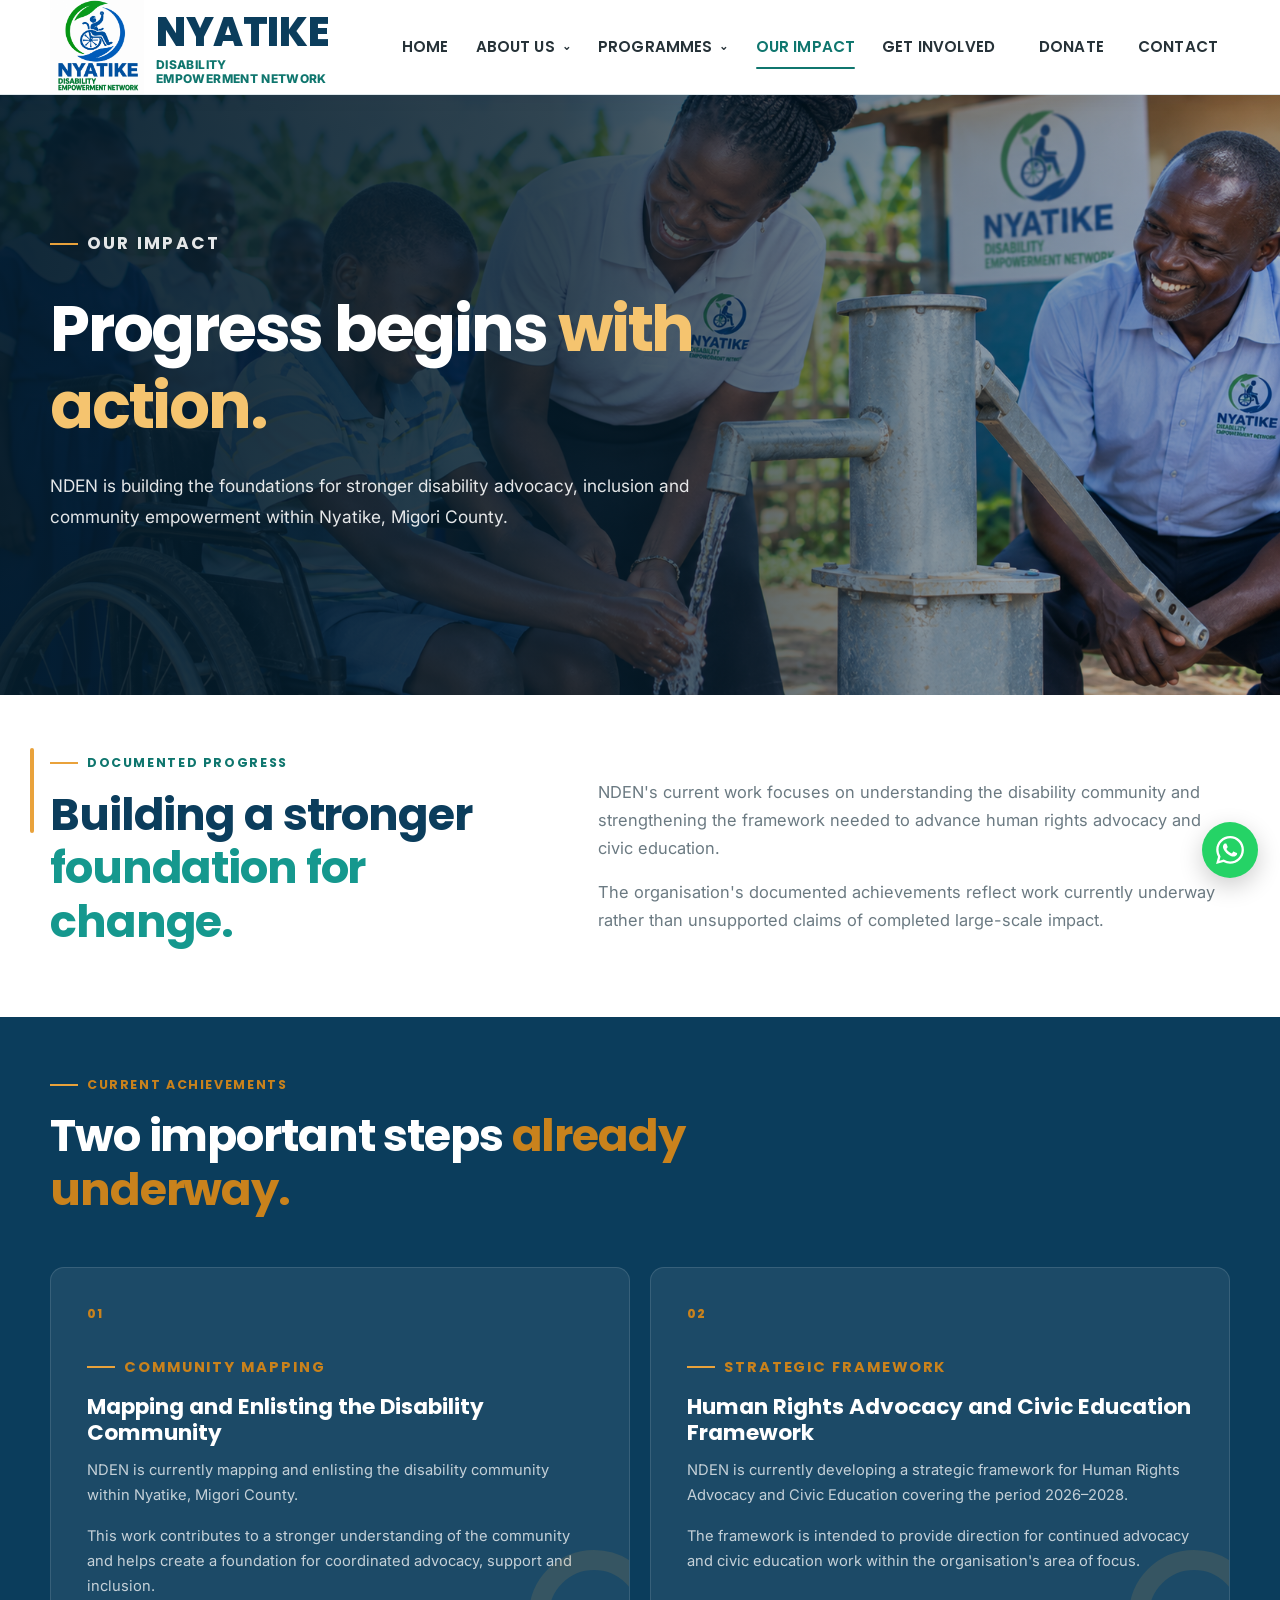
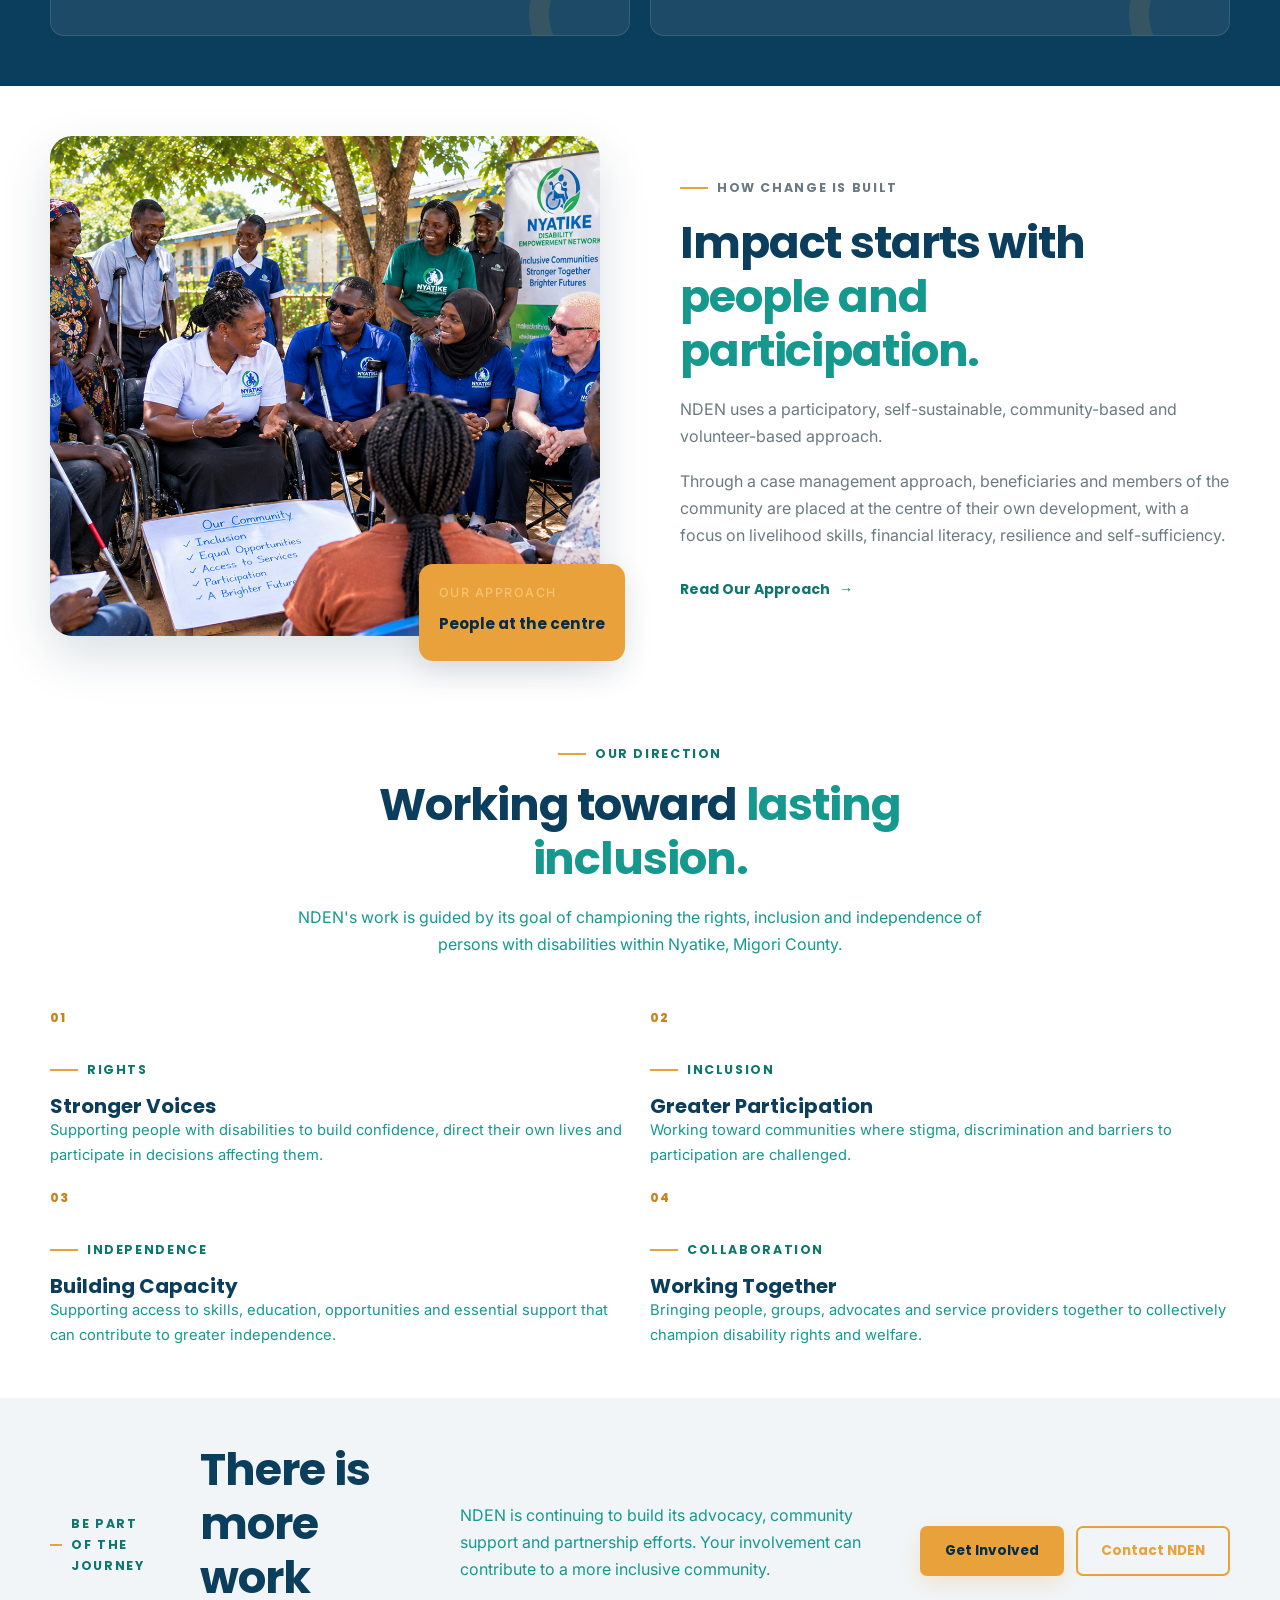
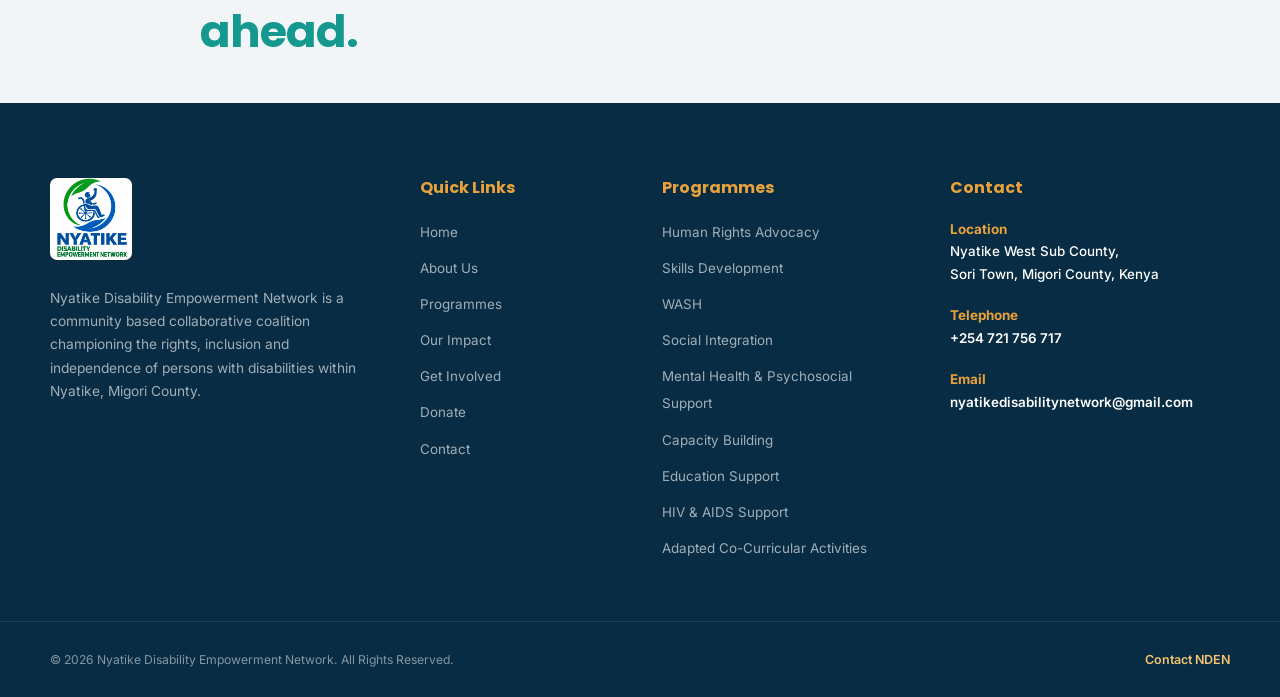
<file: impact.html>
<!DOCTYPE html>
<html lang="en">
<head>

    <meta charset="UTF-8">
    <meta name="viewport" content="width=device-width, initial-scale=1.0">

    <meta name="description" content="Explore the documented progress and current work of Nyatike Disability Empowerment Network in advancing disability rights, inclusion and independence within Nyatike, Migori County.">

    <meta name="keywords" content="Nyatike Disability Empowerment Network impact, NDEN achievements, disability inclusion Nyatike, disability rights Migori County">

    <meta name="author" content="Denton Omondi Bwana">

    <meta property="og:title" content="Our Impact | Nyatike Disability Empowerment Network">
    <meta property="og:description" content="Discover NDEN's documented progress and ongoing work toward disability rights, inclusion and independence in Nyatike.">
    <meta property="og:type" content="website">

    <title>Our Impact | Nyatike Disability Empowerment Network</title>

    <link rel="preconnect" href="https://fonts.googleapis.com">
    <link rel="preconnect" href="https://fonts.gstatic.com" crossorigin>

    <link
        href="https://fonts.googleapis.com/css2?family=Inter:wght@400;500;600;700&family=Poppins:wght@500;600;700;800&display=swap"
        rel="stylesheet"
    >

    <link rel="stylesheet" href="css/style.css">
    <link rel="stylesheet" href="css/responsive.css">

   </head>

<body>

<a class="skip-link" href="#main-content">
    Skip to main content
</a>


<!--  HEADER -->

<header class="site-header">

    <div class="container nav-container">

        <a
            href="index.html"
            class="brand"
            aria-label="Nyatike Disability Empowerment Network home"
        >

            <img
                src="images/logo.png"
                alt="Nyatike Disability Empowerment Network logo"
                class="brand-logo"
            >

            <span class="brand-text">
                <strong>NYATIKE </strong>
                <span>DISABILITY<br> EMPOWERMENT NETWORK</span>
            </span>

        </a>

        <button
            class="nav-toggle"
            type="button"
            aria-label="Open navigation menu"
            aria-expanded="false"
            aria-controls="primary-navigation"
        >

            <span></span>
            <span></span>
            <span></span>

        </button>


        <nav
            class="primary-nav"
            id="primary-navigation"
            aria-label="Primary navigation"
        >

            <ul class="nav-list">

                <li class="nav-item">
                    <a href="index.html" class="nav-link">
                        HOME
                    </a>
                </li>


                <!-- ABOUT US -->

                <li class="nav-item dropdown">

                    <button
                        class="nav-link dropdown-toggle"
                        type="button"
                        aria-expanded="false"
                        aria-haspopup="true"
                    >
                        ABOUT US
                        <span class="dropdown-arrow" aria-hidden="true">
                            ⌄
                        </span>
                    </button>


                    <ul class="dropdown-menu">

                        <li>
                            <a href="about.html">
                                Who We Are
                            </a>
                        </li>

                        <li>
                            <a href="about.html#rationale">
                                Rationale
                            </a>
                        </li>

                        <li>
                            <a href="about.html#approach">
                                Our Approach
                            </a>
                        </li>

                        <li>
                            <a href="about.html#mission">
                                Mission &amp; Vision
                            </a>
                        </li>

                        <li>
                            <a href="about.html#objectives">
                                Objectives
                            </a>
                        </li>

                        <li>
                            <a href="about.html#core-values">
                                Core Values
                            </a>
                        </li>

                    </ul>

                </li>


                <!-- PROGRAMMES -->

                <li class="nav-item dropdown">

                    <button
                        class="nav-link dropdown-toggle"
                        type="button"
                        aria-expanded="false"
                        aria-haspopup="true"
                    >
                        PROGRAMMES
                        <span class="dropdown-arrow" aria-hidden="true">
                            ⌄
                        </span>
                    </button>


                    <ul class="dropdown-menu">

                        <li>
                            <a href="programmes.html#human-rights">
                                Human Rights Advocacy
                            </a>
                        </li>

                        <li>
                            <a href="programmes.html#skills-development">
                                Skills Development
                            </a>
                        </li>

                        <li>
                            <a href="programmes.html#wash">
                                WASH
                            </a>
                        </li>

                        <li>
                            <a href="programmes.html#social-integration">
                                Social Integration
                            </a>
                        </li>

                        <li>
                            <a href="programmes.html#mental-health">
                                Mental Health &amp; Psychosocial Support
                            </a>
                        </li>

                        <li>
                            <a href="programmes.html#capacity-building">
                                Capacity Building
                            </a>
                        </li>

                        <li>
                            <a href="programmes.html#education-support">
                                Education Support
                            </a>
                        </li>

                        <li>
                            <a href="programmes.html#hiv-aids">
                                HIV &amp; AIDS Support
                            </a>
                        </li>
                        <li>
                            <a href="programmes.html#co-curricular">
                                Adapted Co-Curricular Activities
                            </a>
                        </li>

                    </ul>

                </li>


                <li class="nav-item">

                    <a
                        href="impact.html"
                        class="nav-link active"
                        aria-current="page"
                    >
                        OUR IMPACT
                    </a>

                </li>


                <li class="nav-item">

                    <a href="get-involved.html" class="nav-link">
                        GET INVOLVED
                    </a>

                </li>


                <li class="nav-item">

                    <a href="donate.html" class="nav-link nav-donate">
                        DONATE
                    </a>

                </li>


                <li class="nav-item">

                    <a href="contact.html" class="nav-link">
                        CONTACT
                    </a>

                </li>

            </ul>

        </nav>

    </div>

</header>

<main id="main-content">
<!-- HERO -->

<section class="hero hero-v2 about-page-hero">

    <div class="hero-background">

        <img
            src="images/hero 2.jpg"
            alt=""
            aria-hidden="true"
        >

    </div>

    <div class="hero-overlay"></div>


    <div class="container hero-container">

        <div class="hero-content">

            <p class="eyebrow hero-eyebrow">
                OUR IMPACT
            </p>


            <h1>
                Progress begins
                <span>with action.</span>
            </h1>

            <p>
                NDEN is building the foundations for stronger disability
                advocacy, inclusion and community empowerment within
                Nyatike, Migori County.
            </p>

        </div>

    </div>

</section>

<!--  INTRODUCTION -->

<section class="section intro-section">

    <div class="container intro-grid">

        <div class="intro-heading">

            <p class="eyebrow">
                DOCUMENTED PROGRESS
            </p>

            <h2>
                Building a stronger
                <span>foundation for change.</span>
            </h2>

        </div>


        <div class="intro-content">

            <p class="lead">
                NDEN's current work focuses on understanding the
                disability community and strengthening the framework
                needed to advance human rights advocacy and civic
                education.
            </p>

            <p>
                The organisation's documented achievements reflect
                work currently underway rather than unsupported
                claims of completed large-scale impact.
            </p>

        </div>

    </div>

</section>



<!-- IMPACT HIGHLIGHTS -->

<section class="section impact-preview">

    <div class="container">

        <div class="section-heading">

            <p class="eyebrow">
                CURRENT ACHIEVEMENTS
            </p>

            <h2>
                Two important steps
                <span>already underway.</span>
            </h2>

        </div>


        <div class="impact-preview-grid">


            <!-- ACHIEVEMENT 01 -->

            <article class="impact-highlight">

                <div class="programme-number">
                    01
                </div>

                <div>

                    <p class="eyebrow">
                        COMMUNITY MAPPING
                    </p>

                    <h3>
                        Mapping and Enlisting the
                        Disability Community
                    </h3>

                    <p>
                        NDEN is currently mapping and enlisting the
                        disability community within Nyatike, Migori
                        County.
                    </p>

                    <p>
                        This work contributes to a stronger understanding
                        of the community and helps create a foundation
                        for coordinated advocacy, support and inclusion.
                    </p>

                </div>

            </article>

            <!-- ACHIEVEMENT 02 -->

            <article class="impact-highlight">

                <div class="programme-number">
                    02
                </div>

                <div>

                    <p class="eyebrow">
                        STRATEGIC FRAMEWORK
                    </p>

                    <h3>
                        Human Rights Advocacy and
                        Civic Education Framework
                    </h3>

                    <p>
                        NDEN is currently developing a strategic framework
                        for Human Rights Advocacy and Civic Education
                        covering the period 2026–2028.
                    </p>

                    <p>
                        The framework is intended to provide direction for
                        continued advocacy and civic education work within
                        the organisation's area of focus.
                    </p>

                </div>

            </article>


        </div>

    </div>

</section>



<!-- IMPACT APPROACH -->

<section class="section approach-preview">

    <div class="container approach-grid">

        <div class="approach-image">

            <img
                src="images/community.jpg"
                alt="Community-based work supporting inclusion"
                loading="lazy"
            >

            <div class="image-accent-card">

                <span class="floating-label">
                    OUR APPROACH
                </span>

                <strong>
                    People at the centre
                </strong>

            </div>

        </div>

        <div class="approach-content">

            <p class="eyebrow">
                HOW CHANGE IS BUILT
            </p>

            <h2>
                Impact starts with
                <span>people and participation.</span>
            </h2>

            <p>
                NDEN uses a participatory, self-sustainable,
                community-based and volunteer-based approach.
            </p>

            <p>
                Through a case management approach, beneficiaries
                and members of the community are placed at the centre
                of their own development, with a focus on livelihood
                skills, financial literacy, resilience and
                self-sufficiency.
            </p>

            <a href="about.html#approach" class="text-link">

                Read Our Approach

                <span aria-hidden="true">→</span>

            </a>

        </div>

    </div>

</section>

<!--WHAT IMPACT MEANS -->

<section class="section">

    <div class="container">

        <div class="section-heading centered">

            <p class="eyebrow">
                OUR DIRECTION
            </p>

            <h2>
                Working toward
                <span>lasting inclusion.</span>
            </h2>

            <p>
                NDEN's work is guided by its goal of championing the
                rights, inclusion and independence of persons with
                disabilities within Nyatike, Migori County.
            </p>

        </div>

        <div class="impact-preview-grid">

            <article class="impact-lowlight">

                <div class="programme-number">
                    01
                </div>

                <div>

                    <p class="eyebrow">
                        RIGHTS
                    </p>

                    <h3>
                        Stronger Voices
                    </h3>

                    <p>
                        Supporting people with disabilities to build
                        confidence, direct their own lives and participate
                        in decisions affecting them.
                    </p>

                </div>

            </article>

            <article class="impact-lowlight">

                <div class="programme-number">
                    02
                </div>


                <div>

                    <p class="eyebrow">
                        INCLUSION
                    </p>

                    <h3>
                        Greater Participation
                    </h3>

                    <p>
                        Working toward communities where stigma,
                        discrimination and barriers to participation
                        are challenged.
                    </p>

                </div>

            </article>

            <article class="impact-lowlight">

                <div class="programme-number">
                    03
                </div>

                <div>
                    <p class="eyebrow">
                        INDEPENDENCE
                    </p>

                    <h3>
                        Building Capacity
                    </h3>

                    <p>
                        Supporting access to skills, education,
                        opportunities and essential support that can
                        contribute to greater independence.
                    </p>

                </div>

            </article>

            <article class="impact-lowlight">

                <div class="programme-number">
                    04
                </div>

                <div>

                    <p class="eyebrow">
                        COLLABORATION
                    </p>

                    <h3>
                        Working Together
                    </h3>

                    <p>
                        Bringing people, groups, advocates and service
                        providers together to collectively champion
                        disability rights and welfare.
                    </p>

                </div>

            </article>


        </div>

    </div>

</section>



<!-- =========================
     FUTURE-FOCUSED CTA
========================= -->

<section class="section final-cta">

    <div class="container final-cta-inner">

        <p class="eyebrow">
            BE PART OF THE JOURNEY
        </p>


        <h2>
            There is more work
            <span>ahead.</span>
        </h2>


        <p>
            NDEN is continuing to build its advocacy, community
            support and partnership efforts. Your involvement can
            contribute to a more inclusive community.
        </p>


        <div class="involvement-actions">

            <a
                href="get-involved.html"
                class="btn btn-primary"
            >
                Get Involved
            </a>


            <a
                href="contact.html"
                class="btn btn-outline-light"
            >
                Contact NDEN
            </a>

        </div>

    </div>

</section>

</main>

<!-- FOOTER -->

<footer class="site-footer">

    <div class="container footer-grid">


        <div class="footer-brand">

            <a
                href="index.html"
                class="footer-logo-link"
                aria-label="Nyatike Disability Empowerment Network home"
            >

                <img
                    src="images/logo.png"
                    alt="Nyatike Disability Empowerment Network logo"
                    class="footer-logo"
                >

            </a>

            <p>
                Nyatike Disability Empowerment Network is a community
                based collaborative coalition championing the rights,
                inclusion and independence of persons with disabilities
                within Nyatike, Migori County.
            </p>

        </div>

        <div class="footer-column">

            <h3>
                Quick Links
            </h3>


            <ul>

                <li>
                    <a href="index.html">
                        Home
                    </a>
                </li>

                <li>
                    <a href="about.html">
                        About Us
                    </a>
                </li>

                <li>
                    <a href="programmes.html">
                        Programmes
                    </a>
                </li>

                <li>
                    <a href="impact.html">
                        Our Impact
                    </a>
                </li>

                <li>
                    <a href="get-involved.html">
                        Get Involved
                    </a>
                </li>

                <li>
                    <a href="donate.html">
                        Donate
                    </a>
                </li>

                <li>
                    <a href="contact.html">
                        Contact
                    </a>
                </li>

            </ul>

        </div>
          <!-- PROGRAMMES -->

        <div class="footer-column">

            <h3>
                Programmes
            </h3>


            <ul>

                <li>
                    <a href="#human-rights">
                        Human Rights Advocacy
                    </a>
                </li>

                <li>
                    <a href="#skills-development">
                        Skills Development
                    </a>
                </li>

                <li>
                    <a href="#wash">
                        WASH
                    </a>
                </li>

                <li>
                    <a href="#social-integration">
                        Social Integration
                    </a>
                </li>

                <li>
                    <a href="#mental-health">
                        Mental Health &amp; Psychosocial Support
                    </a>
                </li>

                <li>
                    <a href="#capacity-building">
                        Capacity Building
                    </a>
                </li>

                <li>
                    <a href="#education-support">
                        Education Support
                    </a>
                </li>

                <li>
                    <a href="#hiv-aids">
                        HIV &amp; AIDS Support
                    </a>
                </li>

                <li>
                    <a href="#co-curricular">
                       Adapted Co-Curricular Activities
                    </a>
                </li>

            </ul>

        </div>

        <div class="footer-column footer-contact">

            <h3>
                Contact
            </h3>

            <address>

                <p>
                    <strong>Location</strong><br>
                    Nyatike West Sub County,<br>
                    Sori Town, Migori County, Kenya
                </p>


                <p>
                    <strong>Telephone</strong><br>

                    <a href="tel:+254721756717">
                        +254 721 756 717
                    </a>

                </p>


                <p>
                    <strong>Email</strong><br>

                    <a href="mailto:nyatikedisabilitynetwork@gmail.com">
                        nyatikedisabilitynetwork@gmail.com
                    </a>

                </p>

            </address>

        </div>

    </div>

    <div class="footer-bottom">

        <div class="container footer-bottom-inner">

            <p>
                © 2026 Nyatike Disability Empowerment Network.
                All Rights Reserved.
            </p>


            <a href="contact.html">
                Contact NDEN
            </a>

        </div>

    </div>

</footer>


<!-- WhatsApp floating button -->
<a
    href="https://wa.me/254721756717?text=Hello%20NDEN%2C%20I%20would%20like%20to%20learn%20more%20about%20Nyatike%20Disability%20Empowerment%20Network."
    class="whatsapp-float"
    target="_blank"
    rel="noopener noreferrer"
    aria-label="Chat with NDEN on WhatsApp"
    title="Chat with NDEN on WhatsApp"
>
    <svg viewBox="0 0 24 24" aria-hidden="true">
        <path d="M20.52 3.48A11.86 11.86 0 0 0 12.06 0C5.51 0 .18 5.33.18 11.89c0 2.09.55 4.13 1.59 5.94L.08 24l6.31-1.65a11.87 11.87 0 0 0 5.67 1.44h.01c6.55 0 11.88-5.33 11.88-11.89 0-3.18-1.24-6.17-3.43-8.42ZM12.07 21.8h-.01a9.86 9.86 0 0 1-5.03-1.38l-.36-.21-3.75.98 1-3.66-.23-.38a9.86 9.86 0 0 1-1.51-5.26C2.18 6.44 6.61 2 12.06 2c2.64 0 5.12 1.03 6.98 2.9a9.85 9.85 0 0 1 2.9 7c0 5.45-4.43 9.9-9.87 9.9Zm5.42-7.41c-.3-.15-1.77-.87-2.05-.97-.27-.1-.47-.15-.67.15-.2.3-.77.97-.95 1.17-.17.2-.35.22-.65.07-.3-.15-1.26-.46-2.4-1.47-.89-.79-1.49-1.77-1.67-2.07-.17-.3-.02-.46.13-.61.13-.13.3-.35.45-.52.15-.17.2-.3.3-.5.1-.2.05-.37-.02-.52-.07-.15-.67-1.62-.92-2.22-.24-.58-.49-.5-.67-.51h-.57c-.2 0-.52.07-.8.37-.27.3-1.04 1.02-1.04 2.49s1.07 2.89 1.22 3.09c.15.2 2.1 3.21 5.09 4.5.71.31 1.27.49 1.71.63.72.23 1.37.2 1.89.12.58-.09 1.77-.72 2.02-1.42.25-.7.25-1.3.17-1.42-.07-.12-.27-.2-.57-.35Z"/>
    </svg>
</a>


<!-- Back to top floating button -->
<button
    type="button"
    class="back-to-top"
    id="back-to-top"
    aria-label="Back to top"
    title="Back to top"
>
    <svg viewBox="0 0 24 24" aria-hidden="true">
        <path d="M12 4l-7 7 1.41 1.41L11 7.83V20h2V7.83l4.59 4.58L19 11l-7-7z"/>
    </svg>
</button>
<script src="js/main.js"></script>

</body>
</html>
</file>
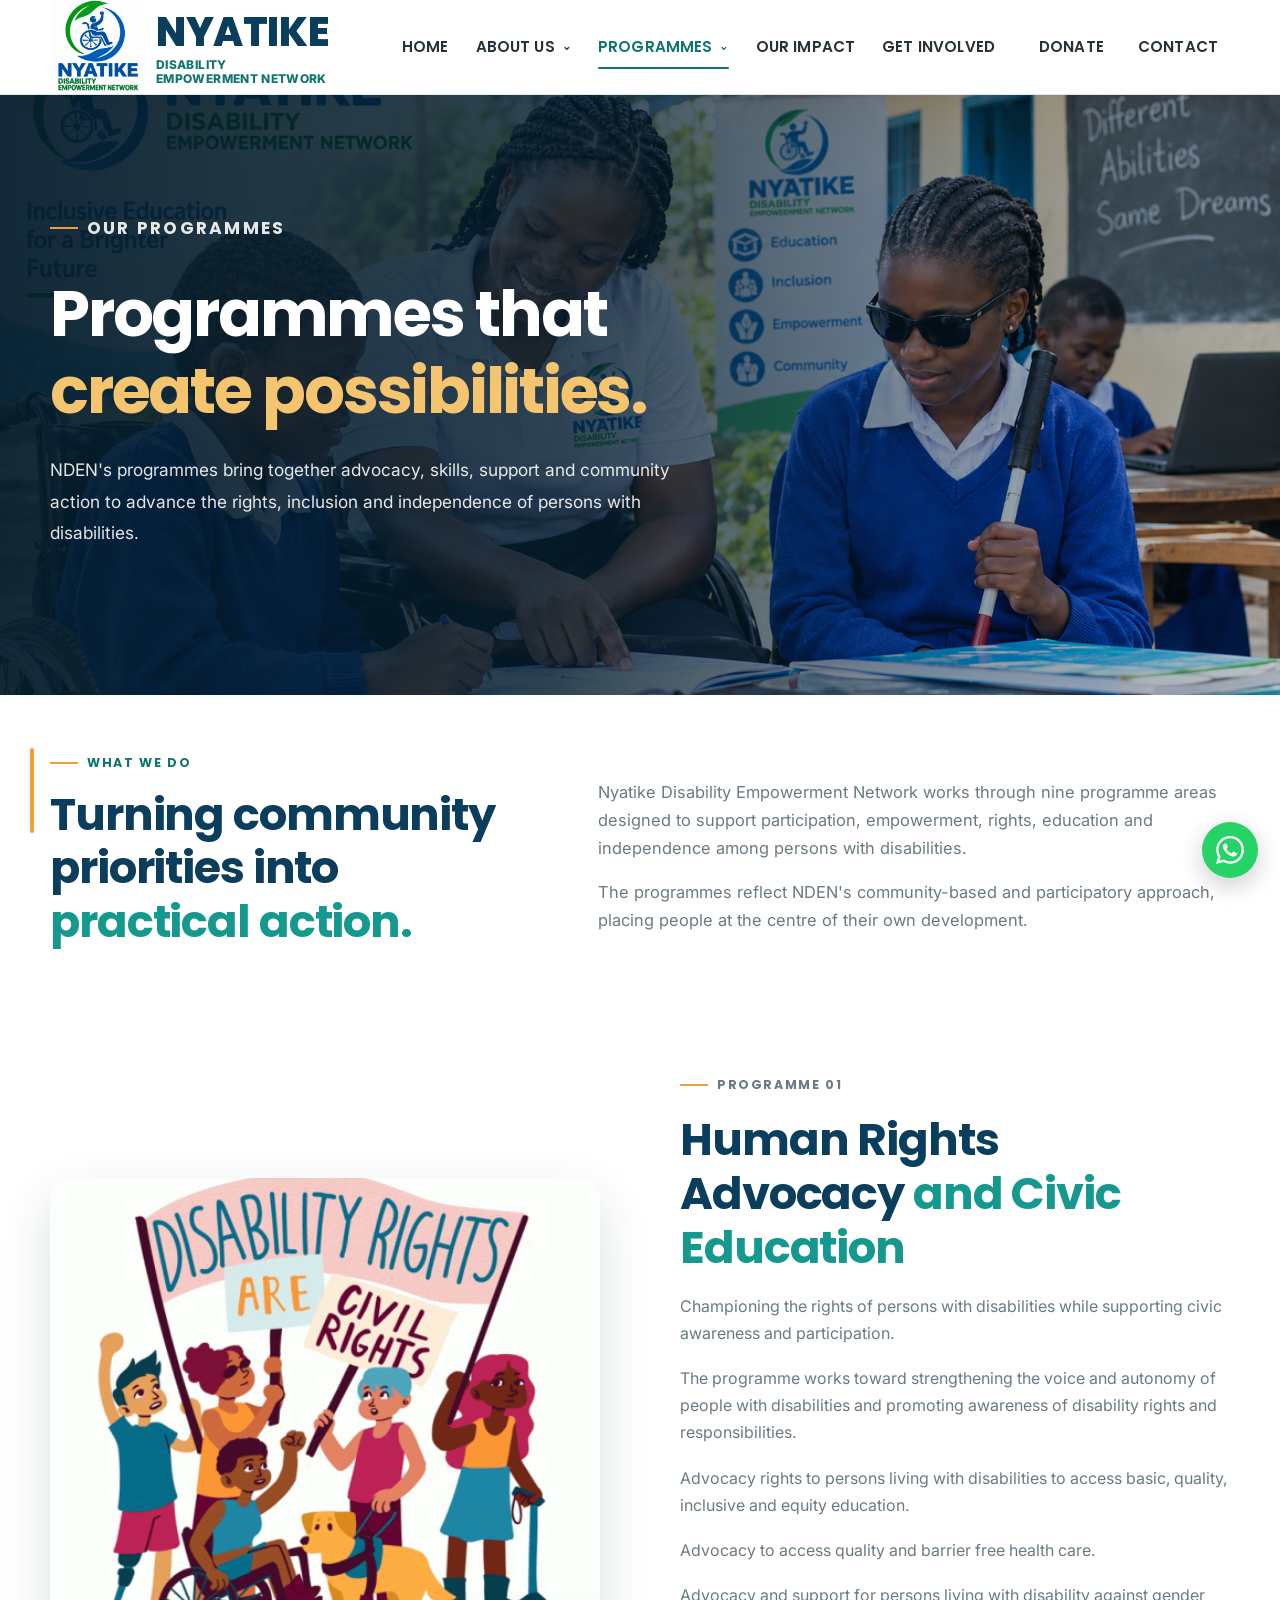
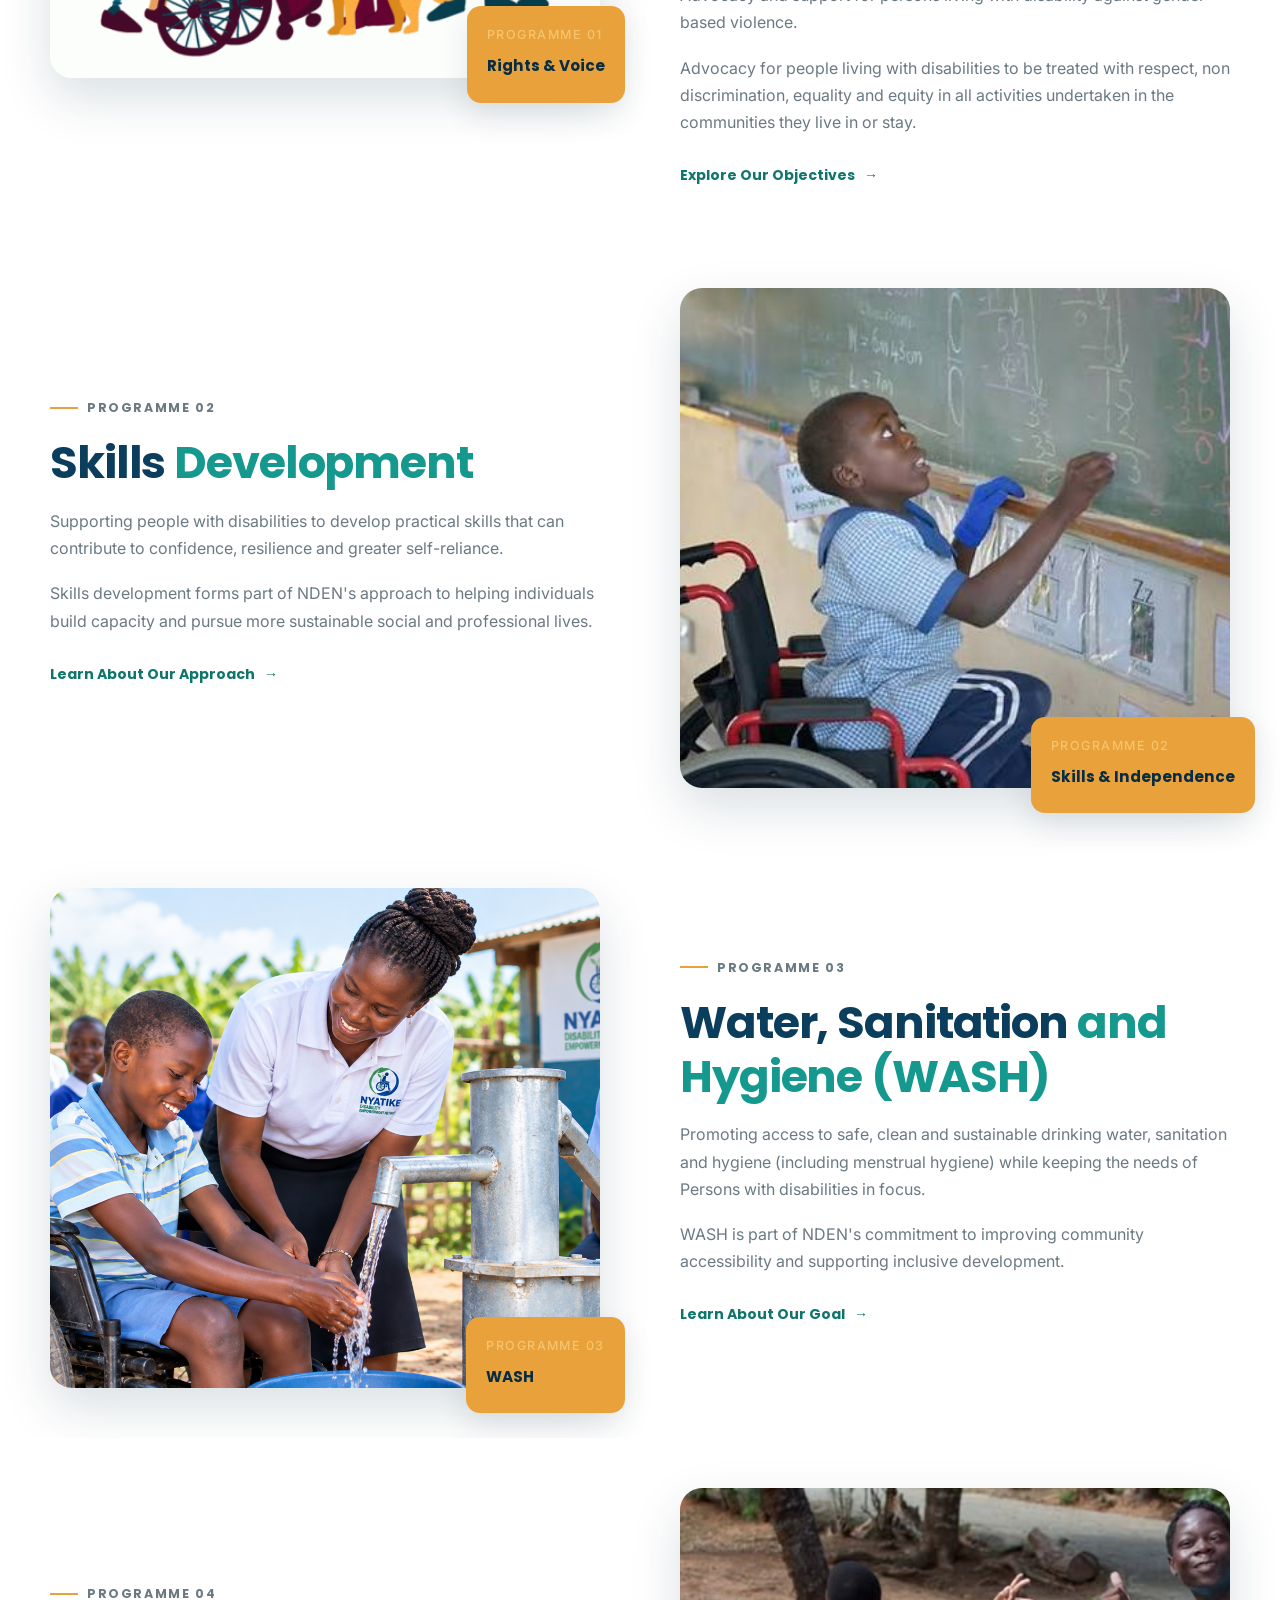
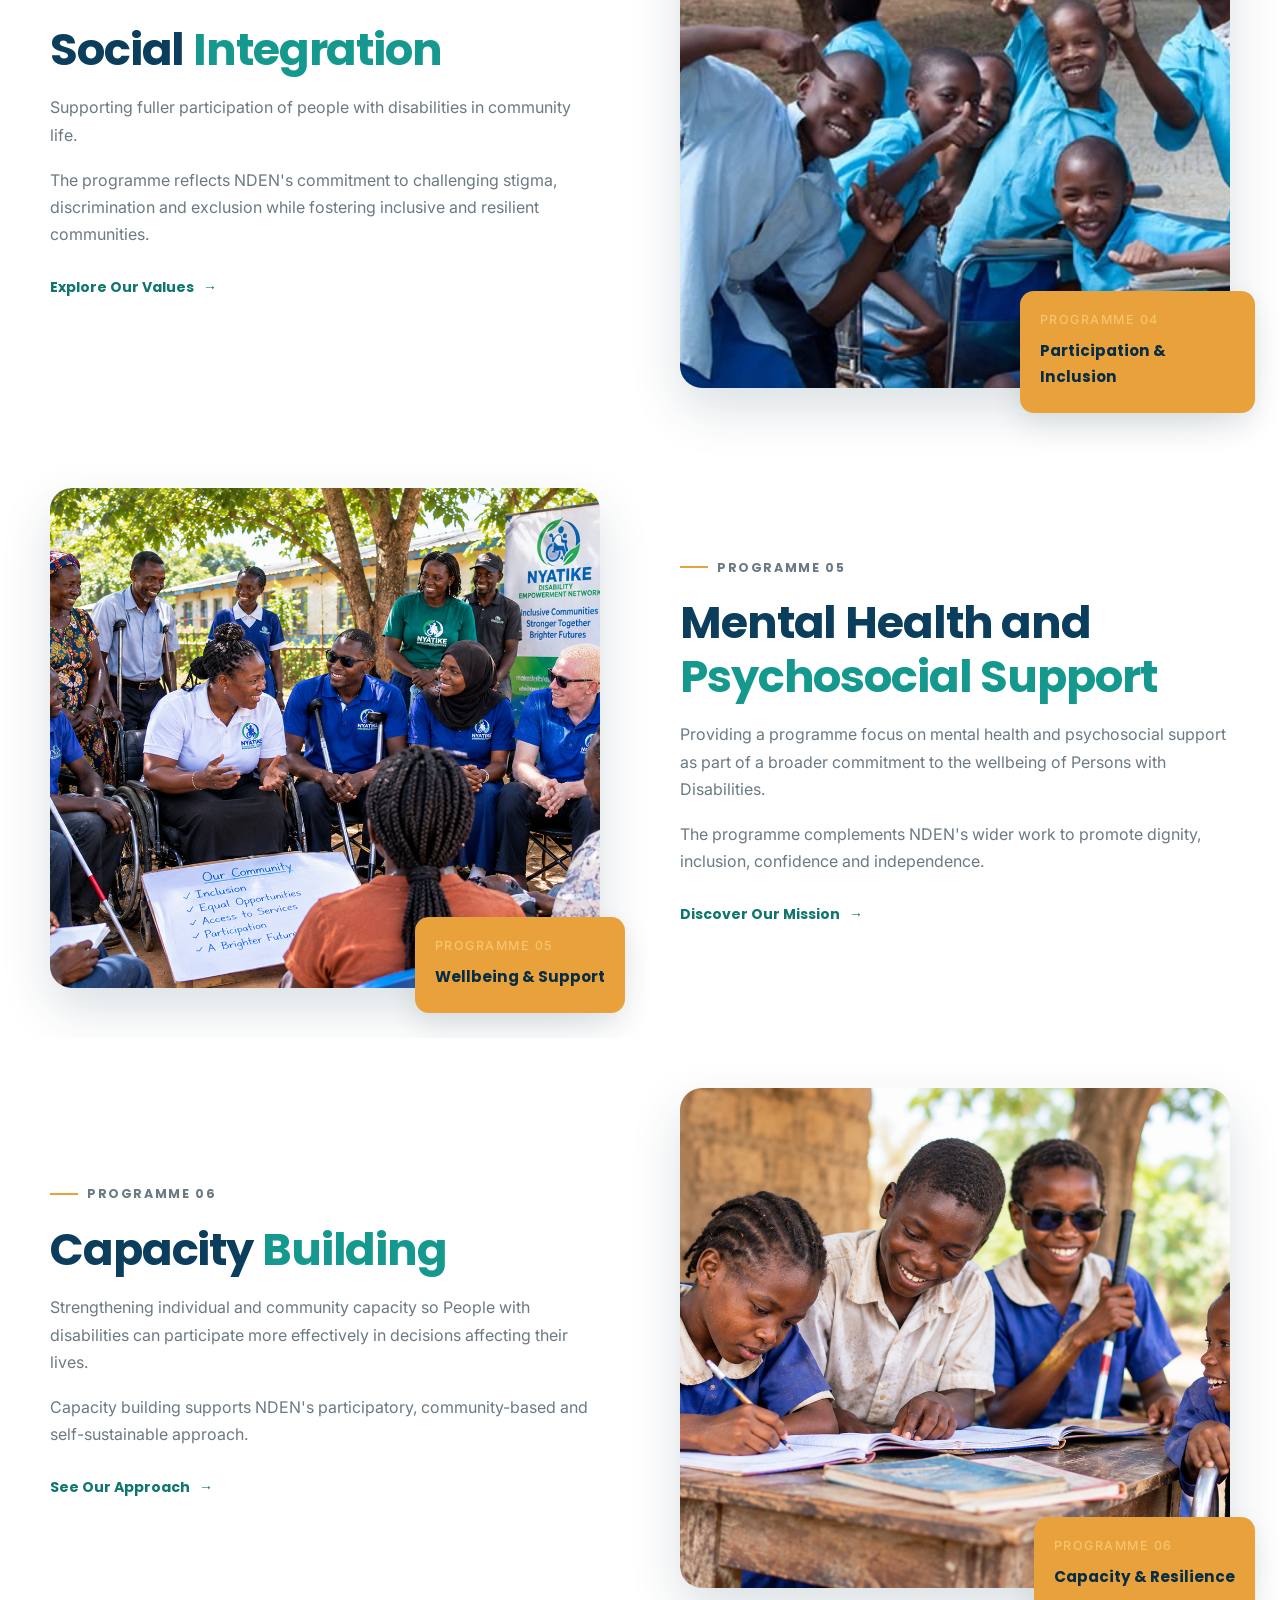
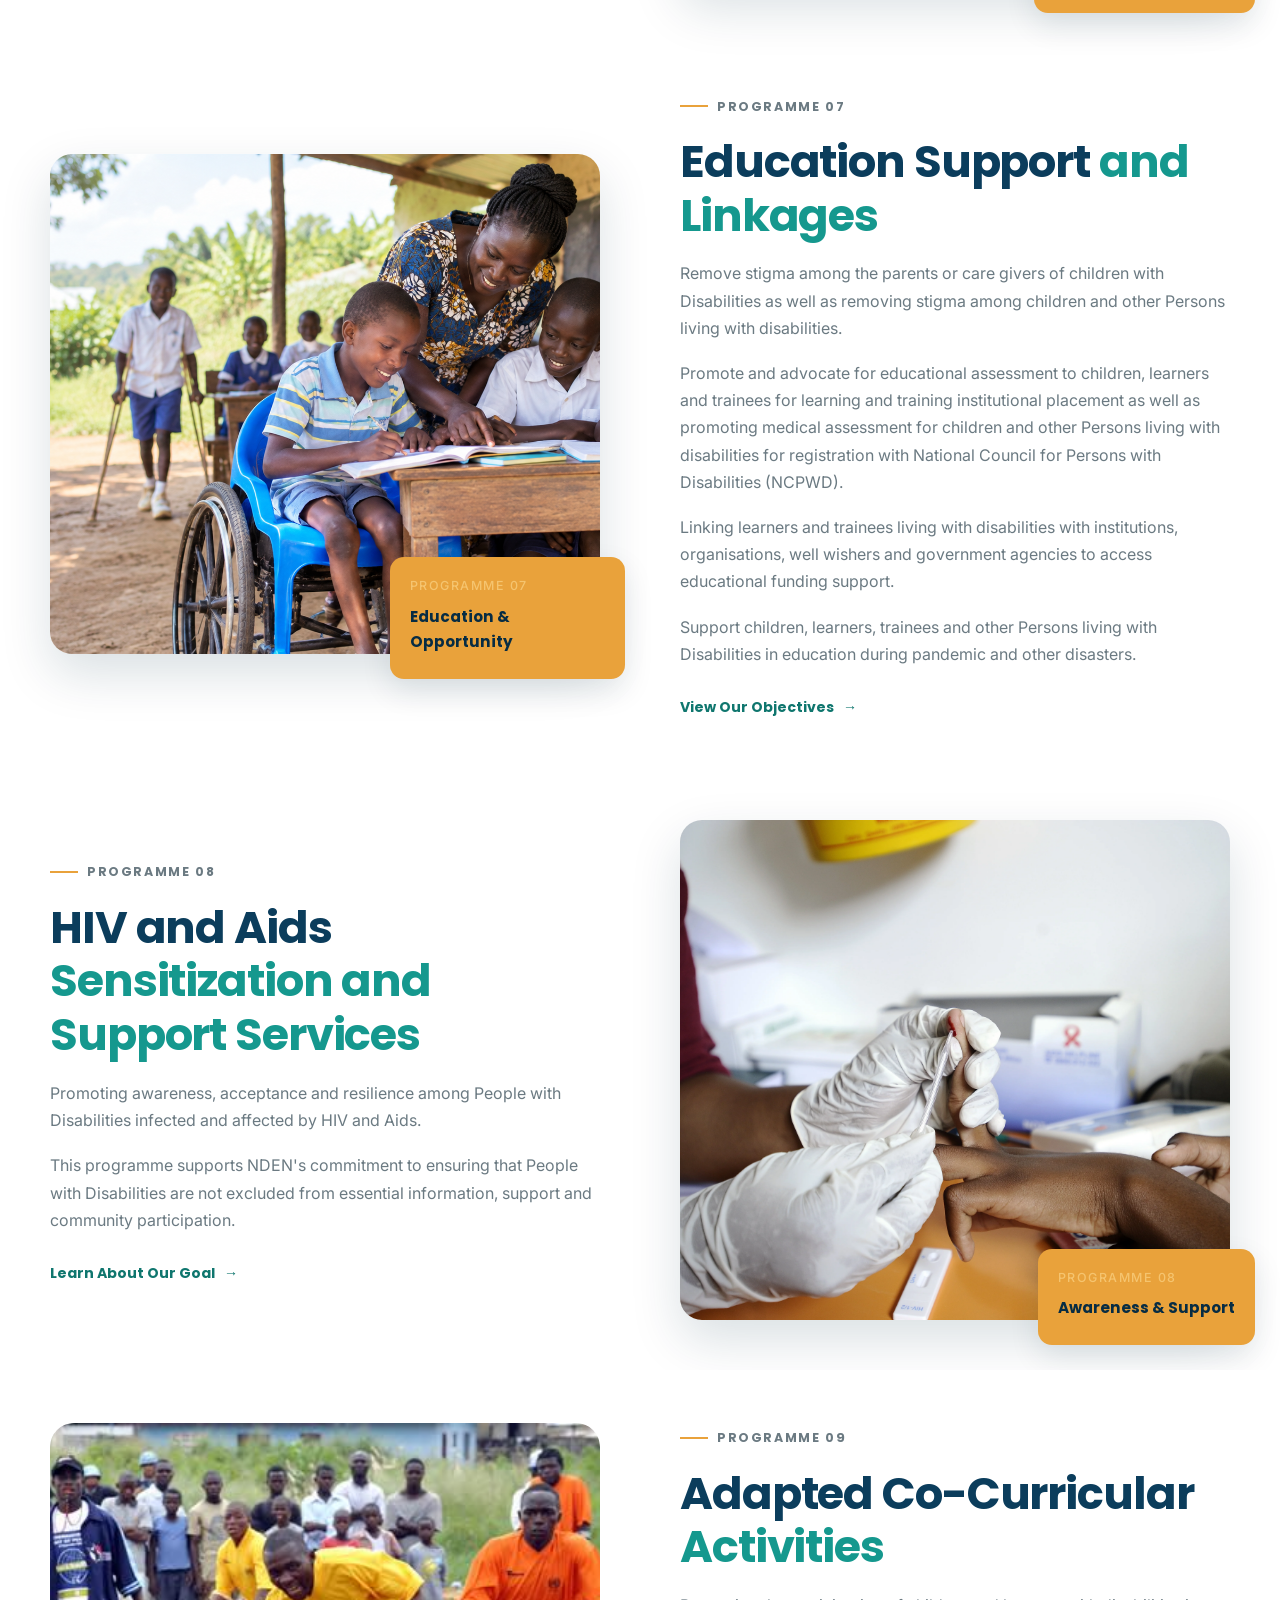
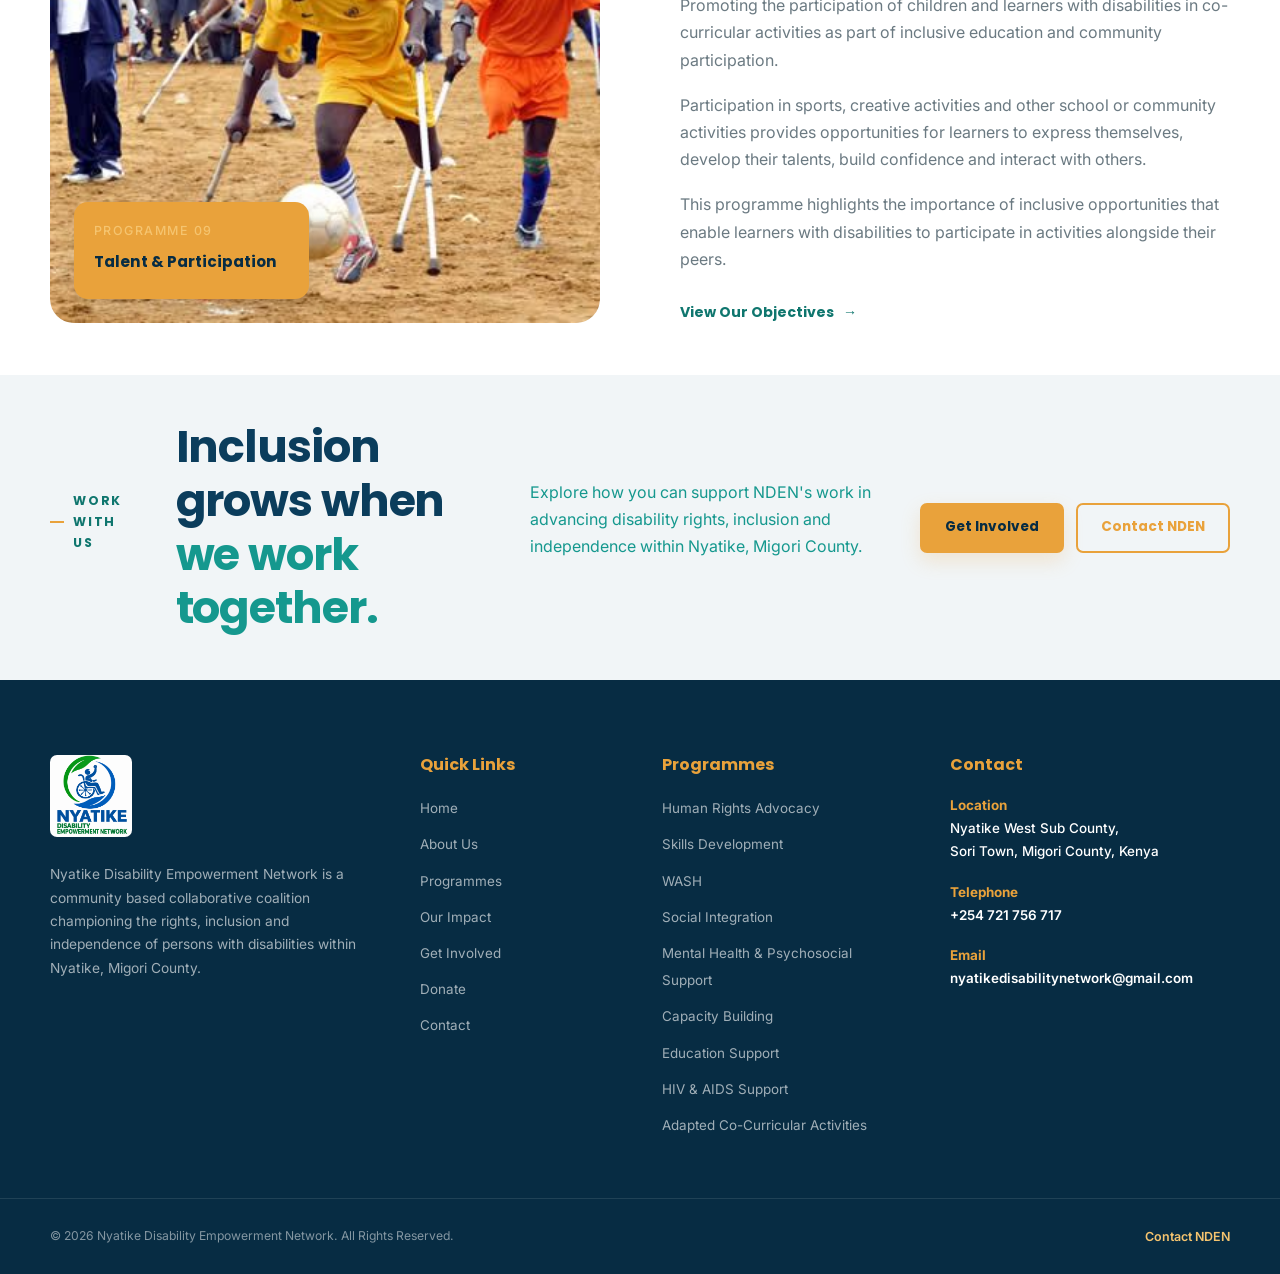
<file: programmes.html>
<!DOCTYPE html>
<html lang="en">
<head>

    <meta charset="UTF-8">
    <meta name="viewport" content="width=device-width, initial-scale=1.0">

    <meta name="description" content="Explore the nine programmes of Nyatike Disability Empowerment Network focused on disability rights, inclusion, empowerment, support, education and community development in Nyatike, Migori County." >

    <meta name="keywords" content="Nyatike Disability Empowerment Network programmes, disability programmes, disability rights, skills development, WASH, social integration, education support, HIV AIDS, co-curricular activities">

    <meta name="author"  content="Nyatike Disability Empowerment Network">

    <meta property="og:title"  content="Our Programmes | Nyatike Disability Empowerment Network">

    <meta property="og:description" content="Discover the programmes through which NDEN advances rights, inclusion, education, participation and independence for persons with disabilities." >

    <meta property="og:type" content="website">

    <title>
        Our Programmes | Nyatike Disability Empowerment Network
    </title>
</head>

<body>
<!-- ACCESSIBILITY -->

<a class="skip-link" href="#main-content">
    Skip to main content
</a>

<!-- HEADER -->
    <!-- GOOGLE FONTS -->

    <link rel="preconnect" href="https://fonts.googleapis.com">
    <link rel="preconnect" href="https://fonts.gstatic.com" crossorigin>

    <link href="https://fonts.googleapis.com/css2?family=Inter:wght@400;500;600;700&family=Poppins:wght@500;600;700;800&display=swap"
        rel="stylesheet" >
    <!-- SITE CSS -->
    <link rel="stylesheet" href="css/style.css">
    <link rel="stylesheet" href="css/responsive.css">

    <!-- PROGRAMME 09 VIDEO FIXES -->
   <header class="site-header">

    <div class="container nav-container">

        <!-- BRAND -->
        <a href="index.html"
            class="brand"
            aria-label="Nyatike Disability Empowerment Network home"
        >

            <img
                src="images/logo.png"
                alt="Nyatike Disability Empowerment Network logo"
                class="brand-logo"
            >

            <span class="brand-text">

                <strong>
                    NYATIKE
                </strong>

                <span>
                    DISABILITY<br>
                    EMPOWERMENT NETWORK
                </span>

            </span>

        </a>
        <!-- MOBILE NAVIGATION BUTTON -->
        <button
            class="nav-toggle"
            type="button"
            aria-label="Open navigation menu"
            aria-expanded="false"
            aria-controls="primary-navigation"
        >
            <span></span>
            <span></span>
            <span></span>

        </button>
        <!-- PRIMARY NAVIGATION -->
        <nav
            class="primary-nav"
            id="primary-navigation"
            aria-label="Primary navigation"
        >

            <ul class="nav-list">


                <!-- HOME -->

                <li class="nav-item">

                    <a
                        href="index.html"
                        class="nav-link"
                    >
                        HOME
                    </a>

                </li>
                <!-- ABOUT US -->

                <li class="nav-item dropdown">

                    <button
                        class="nav-link dropdown-toggle"
                        type="button"
                        aria-expanded="false"
                        aria-haspopup="true"
                    >

                        ABOUT US

                        <span
                            class="dropdown-arrow"
                            aria-hidden="true"
                        >
                            ⌄
                        </span>

                    </button>

                    <ul class="dropdown-menu">

                        <li>
                            <a href="about.html">
                                Who We Are
                            </a>
                        </li>

                        <li>
                            <a href="about.html#rationale">
                                Rationale
                            </a>
                        </li>

                        <li>
                            <a href="about.html#approach">
                                Our Approach
                            </a>
                        </li>

                        <li>
                            <a href="about.html#mission">
                                Mission &amp; Vision
                            </a>
                        </li>

                        <li>
                            <a href="about.html#objectives">
                                Objectives
                            </a>
                        </li>

                        <li>
                            <a href="about.html#core-values">
                                Core Values
                            </a>
                        </li>

                    </ul>

                </li>
                <!-- PROGRAMMES DROPDOWN-->

                <li class="nav-item dropdown">

                    <button
                        class="nav-link dropdown-toggle active"
                        type="button"
                        aria-expanded="false"
                        aria-haspopup="true"
                        aria-current="page"
                    >

                        PROGRAMMES

                        <span
                            class="dropdown-arrow"
                            aria-hidden="true"
                        >
                            ⌄
                        </span>

                    </button>

                    <ul class="dropdown-menu">

                        <li>
                            <a href="#human-rights">
                                Human Rights Advocacy
                            </a>
                        </li>

                        <li>
                            <a href="#skills-development">
                                Skills Development
                            </a>
                        </li>

                        <li>
                            <a href="#wash">
                                WASH
                            </a>
                        </li>

                        <li>
                            <a href="#social-integration">
                                Social Integration
                            </a>
                        </li>

                        <li>
                            <a href="#mental-health">
                                Mental Health &amp; Psychosocial Support
                            </a>
                        </li>

                        <li>
                            <a href="#capacity-building">
                                Capacity Building
                            </a>
                        </li>


                        <li>
                            <a href="#education-support">
                                Education Support
                            </a>
                        </li>


                        <li>
                            <a href="#hiv-aids">
                                HIV &amp; AIDS Support
                            </a>
                        </li>


                        <!-- PROGRAMME 09 -->

                        <li>
                            <a href="#co-curricular">
                                Adapted Co-Curricular Activities
                            </a>
                        </li>


                    </ul>

                </li>

                <!-- OUR IMPACT -->

                <li class="nav-item">

                    <a
                        href="impact.html"
                        class="nav-link"
                    >
                        OUR IMPACT
                    </a>

                </li>

                <!-- GET INVOLVED -->
                <li class="nav-item">

                    <a
                        href="get-involved.html"
                        class="nav-link"
                    >
                        GET INVOLVED
                    </a>

                </li>

                <!-- DONATE -->
                <li class="nav-item">

                    <a
                        href="donate.html"
                        class="nav-link nav-donate"
                    >
                        DONATE
                    </a>

                </li>

                <!-- CONTACT -->

                <li class="nav-item">

                    <a
                        href="contact.html"
                        class="nav-link"
                    >
                        CONTACT
                    </a>

                </li>


            </ul>

        </nav>

    </div>

</header>

<!-- MAIN-->

<main id="main-content">

<!-- PAGE HERO-->

<section class="hero hero-v2 about-page-hero">

    <div class="hero-background">

        <img
            src="images/hero 3.jpg"
            alt=""
            aria-hidden="true"
        >

    </div>
    <div class="hero-overlay"></div>

    <div class="container hero-container">

        <div class="hero-content">

            <p class="eyebrow hero-eyebrow">
                OUR PROGRAMMES
            </p>

            <h1>

                Programmes that
                <span>
                    create possibilities.
                </span>

            </h1>

            <p>

                NDEN's programmes bring together advocacy, skills,
                support and community action to advance the rights,
                inclusion and independence of persons with disabilities.

            </p>

        </div>

    </div>

</section>

<!--INTRODUCTION -->

<section class="section intro-section">

    <div class="container intro-grid">

        <div class="intro-heading">

            <p class="eyebrow">
                WHAT WE DO
            </p>

            <h2>
                Turning community priorities into
                <span>
                    practical action.
                </span>
            </h2>

        </div>

        <div class="intro-content">

            <p class="lead">
                Nyatike Disability Empowerment Network works through
                nine programme areas designed to support participation,
                empowerment, rights, education and independence among
                persons with disabilities.
            </p>

            <p>
                The programmes reflect NDEN's community-based and
                participatory approach, placing people at the centre
                of their own development.

            </p>

        </div>

    </div>

</section>

<!--  PROGRAMME 01 -->

<section
    class="section"
    id="human-rights"
>
    <div class="container approach-grid">

        <div class="approach-image">

            <img
                src="images/advocacy.jpg"
                alt="Human rights advocacy and civic education"
                loading="lazy"
            >

            <div class="image-accent-card">

                <span class="floating-label">
                    PROGRAMME 01
                </span>

                <strong>
                    Rights &amp; Voice
                </strong>

            </div>

        </div>

        <div class="approach-content">

            <p class="eyebrow">
                PROGRAMME 01
            </p>

            <h2>

                Human Rights Advocacy
                <span>
                    and Civic Education
                </span>

            </h2>

            <p>
                Championing the rights of persons with disabilities
                while supporting civic awareness and participation.
            </p>

            <p>
                The programme works toward strengthening the voice
                and autonomy of people with disabilities and promoting
                awareness of disability rights and responsibilities.
            </p>


            <p>
                Advocacy rights to persons living with disabilities
                to access basic, quality, inclusive and equity
                education.
            </p>


            <p>
                Advocacy to access quality and barrier free
                health care.
            </p>


            <p>
                Advocacy and support for persons living with
                disability against gender based violence.
            </p>


            <p>
                Advocacy for people living with disabilities to be
                treated with respect, non discrimination, equality
                and equity in all activities undertaken in the
                communities they live in or stay.
            </p>

            <a
                href="about.html#objectives"
                class="text-link"
            >

                Explore Our Objectives

                <span aria-hidden="true">
                    →
                </span>

            </a>

        </div>

    </div>

</section>

<!--PROGRAMME 02-->

<section
    class="section approach-preview"
    id="skills-development"
>

    <div class="container approach-grid">


        <div class="approach-content">

            <p class="eyebrow">
                PROGRAMME 02
            </p>


            <h2>

                Skills
                <span>
                    Development
                </span>

            </h2>

            <p>
                Supporting people with disabilities to develop
                practical skills that can contribute to confidence,
                resilience and greater self-reliance.
            </p>

            <p>
                Skills development forms part of NDEN's approach to
                helping individuals build capacity and pursue more
                sustainable social and professional lives.
            </p>


            <a
                href="about.html#approach"
                class="text-link"
            >

                Learn About Our Approach

                <span aria-hidden="true">
                    →
                </span>

            </a>

        </div>

        <div class="approach-image">

            <img
                src="images/skills.jpg"
                alt="Skills development activities"
                loading="lazy"
            >


            <div class="image-accent-card">

                <span class="floating-label">
                    PROGRAMME 02
                </span>


                <strong>
                    Skills &amp; Independence
                </strong>

            </div>

        </div>

    </div>

</section>

<!-- PROGRAMME 03 -->

<section
    class="section"
    id="wash"
>

    <div class="container approach-grid">


        <div class="approach-image">

            <img
                src="images/hero 2.jpg"
                alt="Water, sanitation and hygiene"
                loading="lazy"
            >


            <div class="image-accent-card">

                <span class="floating-label">
                    PROGRAMME 03
                </span>


                <strong>
                    WASH
                </strong>

            </div>

        </div>

        <div class="approach-content">

            <p class="eyebrow">
                PROGRAMME 03
            </p>

            <h2>
                Water, Sanitation
                <span>
                    and Hygiene (WASH)
                </span>
            </h2>

            <p>
                Promoting access to safe, clean and sustainable
                drinking water, sanitation and hygiene (including
                menstrual hygiene) while keeping the needs of
                Persons with disabilities in focus.
            </p>

            <p>
                WASH is part of NDEN's commitment to improving
                community accessibility and supporting inclusive
                development.
            </p>


            <a
                href="about.html#goal"
                class="text-link"
            >

                Learn About Our Goal

                <span aria-hidden="true">
                    →
                </span>

            </a>

        </div>

    </div>

</section>

<!-- PROGRAMME 04-->

<section
    class="section approach-preview"
    id="social-integration"
>

    <div class="container approach-grid">


        <div class="approach-content">

            <p class="eyebrow">
                PROGRAMME 04
            </p>

            <h2>

                Social
                <span>
                    Integration
                </span>

            </h2>

            <p>
                Supporting fuller participation of people with
                disabilities in community life.
            </p>

            <p>
                The programme reflects NDEN's commitment to
                challenging stigma, discrimination and exclusion
                while fostering inclusive and resilient communities.
            </p>

            <a
                href="about.html#core-values"
                class="text-link"
            >
                Explore Our Values

                <span aria-hidden="true">
                    →
                </span>

            </a>

        </div>

        <div class="approach-image">

            <img
                src="images/community participation.jpg"
                alt="Community participation and social integration"
                loading="lazy"
            >

            <div class="image-accent-card">

                <span class="floating-label">
                    PROGRAMME 04
                </span>

                <strong>
                    Participation &amp; Inclusion
                </strong>

            </div>

        </div>

    </div>

</section>

<!-- PROGRAMME 05-->

<section
    class="section"
    id="mental-health"
>

    <div class="container approach-grid">


        <div class="approach-image">

            <img
                src="images/community.jpg"
                alt="Mental health and psychosocial support"
                loading="lazy"
            >


            <div class="image-accent-card">

                <span class="floating-label">
                    PROGRAMME 05
                </span>


                <strong>
                    Wellbeing &amp; Support
                </strong>

            </div>

        </div>

        <div class="approach-content">

            <p class="eyebrow">
                PROGRAMME 05
            </p>

            <h2>

                Mental Health and
                <span>
                    Psychosocial Support
                </span>

            </h2>

            <p>

                Providing a programme focus on mental health and
                psychosocial support as part of a broader commitment
                to the wellbeing of Persons with Disabilities.
            </p>

            <p>
                The programme complements NDEN's wider work to promote
                dignity, inclusion, confidence and independence.
            </p>

            <a
                href="about.html#mission"
                class="text-link"
            >
                Discover Our Mission

                <span aria-hidden="true">
                    →
                </span>

            </a>

        </div>

    </div>

</section>

<!-- PROGRAMME 06 -->

<section
    class="section approach-preview"
    id="capacity-building"
>

    <div class="container approach-grid">

        <div class="approach-content">

            <p class="eyebrow">
                PROGRAMME 06
            </p>

            <h2>
                Capacity
                <span>
                    Building
                </span>
            </h2>
            <p>
                Strengthening individual and community capacity so
                People with disabilities can participate more
                effectively in decisions affecting their lives.
            </p>

            <p>
                Capacity building supports NDEN's participatory,
                community-based and self-sustainable approach.
            </p>

            <a
                href="about.html#approach"
                class="text-link"
            >
                See Our Approach

                <span aria-hidden="true">
                    →
                </span>

            </a>

        </div>

       <div class="approach-image">
            <img
                src="images/capacity building.jpg"
                alt="Capacity building and skills development"
                loading="lazy"
            >

            <div class="image-accent-card">

                <span class="floating-label">
                    PROGRAMME 06
                </span>

                <strong>
                    Capacity &amp; Resilience
                </strong>
            </div>

        </div>

    </div>

</section>


<!-- PROGRAMME 07-->

<section
    class="section"
    id="education-support"
>

    <div class="container approach-grid">


        <div class="approach-image">

            <img
                src="images/about.jpg"
                alt="Education support and linkages"
                loading="lazy"
            >


            <div class="image-accent-card">

                <span class="floating-label">
                    PROGRAMME 07
                </span>


                <strong>
                    Education &amp; Opportunity
                </strong>

            </div>

        </div>

        <div class="approach-content">

            <p class="eyebrow">
                PROGRAMME 07
            </p>

            <h2>
                Education Support
                <span>
                    and Linkages
                </span>
            </h2>


            <p>
                Remove stigma among the parents or care givers of
                children with Disabilities as well as removing
                stigma among children and other Persons living
                with disabilities.
            </p>

            <p>
                Promote and advocate for educational assessment
                to children, learners and trainees for learning
                and training institutional placement as well as
                promoting medical assessment for children and
                other Persons living with disabilities for
                registration with National Council for Persons
                with Disabilities (NCPWD).
            </p>


            <p>
                Linking learners and trainees living with
                disabilities with institutions, organisations,
                well wishers and government agencies to access
                educational funding support.
            </p>


            <p>
                Support children, learners, trainees and other
                Persons living with Disabilities in education
                during pandemic and other disasters.
            </p>


            <a
                href="about.html#objectives"
                class="text-link"
            >

                View Our Objectives

                <span aria-hidden="true">
                    →
                </span>

            </a>

        </div>

    </div>

</section>

<!--PROGRAMME 08 -->

<section
    class="section approach-preview"
    id="hiv-aids"
>

    <div class="container approach-grid">


        <div class="approach-content">

            <p class="eyebrow">
                PROGRAMME 08
            </p>


            <h2>

                HIV and Aids
                <span>
                    Sensitization and Support Services
                </span>

            </h2>


            <p>
                Promoting awareness, acceptance and resilience among
                People with Disabilities infected and affected by
                HIV and Aids.
            </p>

            <p>
                This programme supports NDEN's commitment to ensuring
                that People with Disabilities are not excluded from
                essential information, support and community
                participation.
            </p>

            <a
                href="about.html#goal"
                class="text-link"
            >
                Learn About Our Goal
                <span aria-hidden="true">
                    →
                </span>

            </a>

        </div>

        <div class="approach-image">

            <img
                src="images/hiv.jpg"
                alt="Community support and HIV and Aids sensitization"
                loading="lazy"
            >

            <div class="image-accent-card">

                <span class="floating-label">
                    PROGRAMME 08
                </span>


                <strong>
                    Awareness &amp; Support
                </strong>

            </div>

        </div>

    </div>

</section>
<!-- =========================
     PROGRAMME 09: CO-CURRICULAR ACTIVITIES
========================= -->

<section class="section approach-preview" id="co-curricular">

    <div class="container approach-grid">

        <!-- IMAGE: LEFT SIDE -->
        <div class="approach-image co-curricular-image">

            <img
                src="images/co-curricular.jpg"
                alt="Students with and without disabilities participating in co-curricular activities"
                loading="lazy"
            >

            <div class="image-accent-card">

                <span class="floating-label">
                    PROGRAMME 09
                </span>

                <strong>
                    Talent &amp; Participation
                </strong>

            </div>

        </div>

        <!-- CONTENT: RIGHT SIDE -->
        <div class="approach-content">

            <p class="eyebrow">
                PROGRAMME 09
            </p>

            <h2>
               Adapted Co-Curricular
                <span>Activities</span>
            </h2>

            <p>
                Promoting the participation of children and learners
                with disabilities in co-curricular activities as part
                of inclusive education and community participation.
            </p>

            <p>
                Participation in sports, creative activities and other
                school or community activities provides opportunities
                for learners to express themselves, develop their
                talents, build confidence and interact with others.
            </p>

            <p>
                This programme highlights the importance of inclusive
                opportunities that enable learners with disabilities
                to participate in activities alongside their peers.
            </p>

            <a href="about.html#objectives" class="text-link">
                View Our Objectives
                <span aria-hidden="true">→</span>
            </a>

        </div>

    </div>

</section>

<!-- CLOSING CTA-->

<section class="section final-cta">

    <div class="container final-cta-inner">


        <p class="eyebrow">
            WORK WITH US
        </p>


        <h2>

            Inclusion grows when
            <span>
                we work together.
            </span>

        </h2>


        <p>

            Explore how you can support NDEN's work in advancing
            disability rights, inclusion and independence within
            Nyatike, Migori County.

        </p>


        <div class="involvement-actions">


            <a
                href="get-involved.html"
                class="btn btn-primary"
            >
                Get Involved
            </a>


            <a
                href="contact.html"
                class="btn btn-outline-light"
            >
                Contact NDEN
            </a>


        </div>

    </div>

</section>


</main>

<!-- FOOTER-->

<footer class="site-footer">

    <div class="container footer-grid">


        <!-- FOOTER BRAND -->

        <div class="footer-brand">

            <a
                href="index.html"
                class="footer-logo-link"
                aria-label="Nyatike Disability Empowerment Network home"
            >

                <img
                    src="images/logo.png"
                    alt="Nyatike Disability Empowerment Network logo"
                    class="footer-logo"
                >

            </a>


            <p>
                Nyatike Disability Empowerment Network is a community
                based collaborative coalition championing the rights,
                inclusion and independence of persons with disabilities
                within Nyatike, Migori County.
            </p>

        </div>

        <!-- QUICK LINKS -->

        <div class="footer-column">

            <h3>
                Quick Links
            </h3>


            <ul>

                <li>
                    <a href="index.html">
                        Home
                    </a>
                </li>

                <li>
                    <a href="about.html">
                        About Us
                    </a>
                </li>

                <li>
                    <a href="programmes.html">
                        Programmes
                    </a>
                </li>

                <li>
                    <a href="impact.html">
                        Our Impact
                    </a>
                </li>

                <li>
                    <a href="get-involved.html">
                        Get Involved
                    </a>
                </li>

                <li>
                    <a href="donate.html">
                        Donate
                    </a>
                </li>

                <li>
                    <a href="contact.html">
                        Contact
                    </a>
                </li>

            </ul>

        </div>

        <!-- PROGRAMMES -->

        <div class="footer-column">

            <h3>
                Programmes
            </h3>


            <ul>

                <li>
                    <a href="#human-rights">
                        Human Rights Advocacy
                    </a>
                </li>

                <li>
                    <a href="#skills-development">
                        Skills Development
                    </a>
                </li>

                <li>
                    <a href="#wash">
                        WASH
                    </a>
                </li>

                <li>
                    <a href="#social-integration">
                        Social Integration
                    </a>
                </li>

                <li>
                    <a href="#mental-health">
                        Mental Health &amp; Psychosocial Support
                    </a>
                </li>

                <li>
                    <a href="#capacity-building">
                        Capacity Building
                    </a>
                </li>

                <li>
                    <a href="#education-support">
                        Education Support
                    </a>
                </li>

                <li>
                    <a href="#hiv-aids">
                        HIV &amp; AIDS Support
                    </a>
                </li>

                <li>
                    <a href="#co-curricular">
                       Adapted Co-Curricular Activities
                    </a>
                </li>

            </ul>

        </div>

        <!-- CONTACT -->

        <div class="footer-column footer-contact">

            <h3>
                Contact
            </h3>


            <address>


                <p>

                    <strong>
                        Location
                    </strong>
                    <br>

                    Nyatike West Sub County,
                    <br>

                    Sori Town, Migori County, Kenya

                </p>



                <p>

                    <strong>
                        Telephone
                    </strong>
                    <br>

                    <a href="tel:+254721756717">
                        +254 721 756 717
                    </a>

                </p>



                <p>

                    <strong>
                        Email
                    </strong>
                    <br>

                    <a href="mailto:nyatikedisabilitynetwork@gmail.com">
                        nyatikedisabilitynetwork@gmail.com
                    </a>

                </p>


            </address>

        </div>

    </div>



    <!-- FOOTER BOTTOM -->

    <div class="footer-bottom">

        <div class="container footer-bottom-inner">


            <p>

                © 2026 Nyatike Disability Empowerment Network.
                All Rights Reserved.

            </p>


            <a href="contact.html">
                Contact NDEN
            </a>


        </div>

    </div>

</footer>
<!-- WHATSAPP FLOATING BUTTON-->

<a
    href="https://wa.me/254721756717?text=Hello%20NDEN%2C%20I%20would%20like%20to%20learn%20more%20about%20Nyatike%20Disability%20Empowerment%20Network."
    class="whatsapp-float"
    target="_blank"
    rel="noopener noreferrer"
    aria-label="Chat with NDEN on WhatsApp"
    title="Chat with NDEN on WhatsApp"
>

    <svg
        viewBox="0 0 24 24"
        aria-hidden="true"
    >

        <path d="M20.52 3.48A11.86 11.86 0 0 0 12.06 0C5.51 0 .18 5.33.18 11.89c0 2.09.55 4.13 1.59 5.94L.08 24l6.31-1.65a11.87 11.87 0 0 0 5.67 1.44h.01c6.55 0 11.88-5.33 11.88-11.89 0-3.18-1.24-6.17-3.43-8.42ZM12.07 21.8h-.01a9.86 9.86 0 0 1-5.03-1.38l-.36-.21-3.75.98 1-3.66-.23-.38a9.86 9.86 0 0 1-1.51-5.26C2.18 6.44 6.61 2 12.06 2c2.64 0 5.12 1.03 6.98 2.9a9.85 9.85 0 0 1 2.9 7c0 5.45-4.43 9.9-9.87 9.9Zm5.42-7.41c-.3-.15-1.77-.87-2.05-.97-.27-.1-.47-.15-.67.15-.2.3-.77.97-.95 1.17-.17.2-.35.22-.65.07-.3-.15-1.26-.46-2.4-1.47-.89-.79-1.49-1.77-1.67-2.07-.17-.3-.02-.46.13-.61.13-.13.3-.35.45-.52.15-.17.2-.3.3-.5.1-.2.05-.37-.02-.52-.07-.15-.67-1.62-.92-2.22-.24-.58-.49-.5-.67-.51h-.57c-.2 0-.52.07-.8.37-.27.3-1.04 1.02-1.04 2.49s1.07 2.89 1.22 3.09c.15.2 2.1 3.21 5.09 4.5.71.31 1.27.49 1.71.63.72.23 1.37.2 1.89.12.58-.09 1.77-.72 2.02-1.42.25-.7.25-1.3.17-1.42-.07-.12-.27-.2-.57-.35Z"/>

    </svg>

</a>

<!-- BACK TO TOP BUTTON-->

<button
    type="button"
    class="back-to-top"
    id="back-to-top"
    aria-label="Back to top"
    title="Back to top"
>

    <svg
        viewBox="0 0 24 24"
        aria-hidden="true"
    >

        <path d="M12 4l-7 7 1.41 1.41L11 7.83V20h2V7.83l4.59 4.58L19 11l-7-7z"/>

    </svg>

</button>
<!-- JAVASCRIPT -->

<script src="js/main.js"></script>


</body>
</html>
</file>
<file: css/style.css>
:root {
    /* Brand colours */
    --primary: #0b3d5c;
    --primary-dark: #072c43;
    --primary-light: #145b80;

    --secondary: #0f766e;
    --secondary-dark: #0a5b55;
    --secondary-light: #15988e;

    --accent: #e9a23b;
    --accent-dark: #c9821c;
    --accent-light: #f5c46f;

    /* Neutrals */
    --white: #ffffff;
    --off-white: #f8fafb;
    --light-bg: #f1f5f7;
    --border: #dce5e9;

    --charcoal: #263238;
    --text: #39474f;
    --muted: #6b7a82;
    --dark: #17242b;

    /* Effects */
    --shadow-sm: 0 4px 14px rgba(10, 45, 65, 0.07);
    --shadow-md: 0 12px 30px rgba(10, 45, 65, 0.11);
    --shadow-lg: 0 20px 50px rgba(10, 45, 65, 0.15);

    --radius-sm: 8px;
    --radius-md: 14px;
    --radius-lg: 22px;

    --container: 1180px;

    --transition: 0.3s ease;
    --transition-fast: 0.2s ease;
}


/*2. RESET*/

*,
*::before,
*::after {
    box-sizing: border-box;
    margin: 0;
    padding: 0;
}

html {
    scroll-behavior: smooth;
    scroll-padding-top: 90px;
}

body {
    min-width: 320px;
    overflow-x: hidden;
    background: var(--white);
    color: var(--text);
    font-family: "Inter", Arial, sans-serif;
    font-size: 16px;
    line-height: 1.7;
    -webkit-font-smoothing: antialiased;
    text-rendering: optimizeLegibility;
}

img {
    display: block;
    max-width: 100%;
    height: auto;
}

a {
    color: inherit;
    text-decoration: none;
}

button,
input,
textarea,
select {
    font: inherit;
}

button {
    cursor: pointer;
}

ul,
ol {
    list-style: none;
}


/* 3. TYPOGRAPHY*/

h1,
h2,
h3,
h4,
h5,
h6 {
    color: var(--primary);
    font-family: "Poppins", Arial, sans-serif;
    line-height: 1.2;
    font-weight: 700;
}

h1 {
    font-size: clamp(2.7rem, 5vw, 4.7rem);
    letter-spacing: -0.035em;
}

h2 {
    font-size: clamp(2rem, 3.5vw, 3.1rem);
    letter-spacing: -0.025em;
}

h3 {
    font-size: 1.25rem;
}

p {
    margin-bottom: 1rem;
}

p:last-child {
    margin-bottom: 0;
}

strong {
    color: var(--charcoal);
}

::selection {
    background: var(--secondary);
    color: var(--white);
}


/* 4. ACCESSIBILITY */

.skip-link {
    position: fixed;
    top: -100px;
    left: 20px;
    z-index: 9999;
    padding: 12px 18px;
    border-radius: 6px;
    background: var(--primary);
    color: var(--white);
    font-weight: 700;
    transition: top var(--transition-fast);
}

.skip-link:focus {
    top: 15px;
}

:focus-visible {
    outline: 3px solid var(--accent);
    outline-offset: 4px;
}


/*5. GLOBAL LAYOUT*/

.container {
    width: min(100% - 40px, var(--container));
    margin-inline: auto;
}

.section {
    position: relative;
    padding: 50px 0;
}

.section-heading {
    max-width: 720px;
    margin-bottom: 50px;
}

.section-heading.centered {
    margin-inline: auto;
    text-align: center;
}

.section-heading h2,
.intro-heading h2,
.approach-content h2,
.involvement-content h2,
.final-cta h2 {
    margin-bottom: 18px;
}

.section-heading h2 span,
.intro-heading h2 span,
.approach-content h2 span,
.involvement-content h2 span,
.final-cta h2 span, p {
    color: var(--secondary-light);
}

.eyebrow {
    display: inline-flex;
    align-items: center;
    gap: 9px;
    margin-bottom: 14px;
    color: var(--secondary);
    font-family: "Poppins", Arial, sans-serif;
    font-size: 0.78rem;
    font-weight: 700;
    letter-spacing: 0.13em;
    text-transform: uppercase;
}

.eyebrow::before {
    width: 28px;
    height: 2px;
    background: var(--accent);
    content: "";
}

.eyebrow-light {
    color: var(--white);
}

.eyebrow-light::before {
    background: var(--accent-light);
}


/*6. HEADER / NAVIGATION*/

.site-header {
    position: sticky;
    top: 0;
    z-index: 1000;
    width: 100%;
    background: rgba(255, 255, 255, 0.97);
    border-bottom: 1px solid rgba(220, 229, 233, 0.9);
    box-shadow: 0 2px 18px rgba(10, 45, 65, 0.06);
    backdrop-filter: blur(12px);
    -webkit-backdrop-filter: blur(12px);
}

.nav-container {
    min-height: 82px;
    display: flex;
    align-items: center;
    justify-content: space-between;
    gap: 10px;
}

.brand {
    display: inline-flex;
    align-items: center;
    gap: 12px;
    flex-shrink: 0;
}

.brand-logo {
    width: 94px;
    height: 94px;
    object-fit: contain;
}

.brand-text {
    display: flex;
    flex-direction: column;
    line-height: 1.15;
}

.brand-text strong {
    color: var(--primary);
    font-family: "Poppins", Arial, sans-serif;
    font-size: 2.5rem;
    font-weight: 800;
    letter-spacing: -0.01em;
}

.brand-text small {
    margin-top: 3px;
    color: var(--secondary);
    font-size: 0.75rem;
    font-weight: 800;
    letter-spacing: 0.03em;
}
.brand-text span {
    margin-top: 3px;
    color: var(--secondary);
    font-size: 0.75rem;
    font-weight: 800;
    letter-spacing: 0.03em;
}
.primary-nav {
    display: flex;
    align-items: center;
}

.nav-list {
    display: flex;
    align-items: center;
    gap: 3px;
}

.nav-item {
    position: relative;
}

.nav-link,
.dropdown-toggle {
    position: relative;
    display: inline-flex;
    align-items: center;
    gap: 7px;
    min-height: 48px;
    padding: 8px 12px;
    border: 0;
    background: transparent;
    color: var(--charcoal);
    font-family: "Poppins", Arial, sans-serif;
    font-size: 0.95rem;
    font-weight: 600;
    letter-spacing: 0.01em;
    white-space: nowrap;
    transition:
        color var(--transition-fast),
        background var(--transition-fast);
}

.nav-link::after,
.dropdown-toggle::after {
    position: absolute;
    right: 12px;
    bottom: 2px;
    left: 12px;
    height: 2px;
    border-radius: 2px;
    background: var(--secondary);
    content: "";
    transform: scaleX(0);
    transform-origin: center;
    transition: transform var(--transition);
}

.nav-link:hover,
.nav-link.active,
.dropdown-toggle:hover,
.dropdown-toggle[aria-expanded="true"] {
    color: var(--secondary);
}

.nav-link:hover::after,
.nav-link.active::after,
.dropdown-toggle:hover::after,
.dropdown-toggle[aria-expanded="true"]::after {
    transform: scaleX(1);
}

.dropdown-arrow {
    display: inline-block;
    font-size: 0.68rem;
    transition: transform var(--transition-fast);
}

.dropdown-toggle[aria-expanded="true"] .dropdown-arrow {
    transform: rotate(180deg);
}


/* 7. DROPDOWN MENU */

.dropdown-menu {
    position: absolute;
    top: calc(100% + 8px);
    left: 0;
    z-index: 100;
    width: 280px;
    padding: 10px;
    border: 1px solid var(--border);
    border-radius: var(--radius-md);
    background: var(--white);
    box-shadow: var(--shadow-lg);

    opacity: 0;
    visibility: hidden;
    pointer-events: none;
    transform: translateY(8px);

    transition:
        opacity var(--transition-fast),
        visibility var(--transition-fast),
        transform var(--transition-fast);
}

.dropdown:hover > .dropdown-menu,
.dropdown:focus-within > .dropdown-menu,
.dropdown.open > .dropdown-menu {
    opacity: 1;
    visibility: visible;
    pointer-events: auto;
    transform: translateY(0);
}

.dropdown-menu li a {
    display: block;
    padding: 10px 13px;
    border-radius: 7px;
    color: var(--charcoal);
    font-size: 0.86rem;
    font-weight: 500;
    line-height: 1.4;
    transition:
        color var(--transition-fast),
        background var(--transition-fast),
        padding-left var(--transition-fast);
}

.dropdown-menu li a:hover {
    padding-left: 17px;
    background: var(--light-bg);
    color: var(--secondary);
}

.nav-donate {
    margin-left: 10px;
    padding-inline: 19px !important;
}

/* 8. MOBILE NAVIGATION BUTTON*/

.nav-toggle {
    display: none;
    width: 46px;
    height: 46px;
    padding: 0;
    border: 1px solid var(--border);
    border-radius: 8px;
    background: var(--white);
    color: var(--primary);
}

.nav-toggle:hover {
    border-color: var(--secondary);
    color: var(--secondary);
}

.nav-toggle span {
    display: block;
    width: 21px;
    height: 2px;
    margin: 4px auto;
    border-radius: 2px;
    background: currentColor;
    transition:
        transform var(--transition-fast),
        opacity var(--transition-fast);
}


/* 9. BUTTONS*/
.btn {
    position: relative;
    display: inline-flex;
    align-items: center;
    justify-content: center;
    gap: 9px;
    min-height: 50px;
    padding: 12px 23px;
    border: 2px solid transparent;
    border-radius: 7px;
    font-family: "Poppins", Arial, sans-serif;
    font-size: 0.85rem;
    font-weight: 700;
    line-height: 1.2;
    text-align: center;
    transition:
        transform var(--transition-fast),
        box-shadow var(--transition-fast),
        background var(--transition-fast),
        border-color var(--transition-fast),
        color var(--transition-fast);
}

.btn:hover {
    transform: translateY(-3px);
}

.btn-primary {
    background: var(--accent);
    border-color: var(--accent);
    color: var(--primary-dark);
    box-shadow: 0 8px 20px rgba(233, 162, 59, 0.2);
}

.btn-primary:hover {
    background: var(--accent-light);
    border-color: var(--accent-light);
    box-shadow: 0 12px 25px rgba(233, 162, 59, 0.28);
}

.btn-secondary {
    background: var(--secondary);
    border-color: var(--secondary);
    color: var(--white);
    box-shadow: 0 8px 20px rgba(15, 118, 110, 0.16);
}

.btn-secondary:hover {
    background: var(--secondary-dark);
    border-color: var(--secondary-dark);
    box-shadow: 0 12px 25px rgba(15, 118, 110, 0.23);
}

.btn-light {
    background: var(--white);
    border-color: var(--white);
    color: var(--primary);
}

.btn-light:hover {
    background: var(--off-white);
    border-color: var(--off-white);
}

.btn-outline-light {
    border-color: var(--accent);
    background: transparent;
    color: var(--accent);
}

.btn-outline-light:hover {
    border-color: var(--white);
    background: var(--white);
    color: var(--primary);
}


/*  10. HERO */

.hero {
    position: relative;
    overflow: hidden;
}

.hero-v2 {
    min-height: calc(100vh - 82px);
    min-height: 600px;
    display: flex;
    align-items: center;
    background: var(--primary-dark);
    color: var(--white);
}

.hero-background,
.hero-overlay {
    position: absolute;
    inset: 0;
}

.hero-background {
    z-index: 0;
}

.hero-background img {
    width: 100%;
    height: 100%;
    object-fit: cover;
    object-position: center;
}

.hero-overlay {
    z-index: 1;
    background:
        linear-gradient(
            90deg,
            rgba(4, 28, 43, 0.94) 0%,
            rgba(4, 28, 43, 0.82) 43%,
            rgba(4, 28, 43, 0.43) 76%,
            rgba(4, 28, 43, 0.26) 100%
        );
}

.hero-container {
    position: relative;
    z-index: 2;
    width: min(100% - 40px, var(--container));
    padding-top: 15px;
    padding-bottom: 15px;
}

.hero-content {
    max-width: 750px;
    color: var(--white);
}

.hero-eyebrow {
    color: var(--accent-light);
}

.hero-content h1 {
    max-width: 760px;
    margin-bottom: 25px;
    color: var(--white);
}

.hero-content h1 span {
    color: var(--accent-light);
}

.hero-content > p {
    max-width: 650px;
    margin-bottom: 32px;
    color: rgba(255, 255, 255, 0.89);
    font-size: 1.08rem;
    line-height: 1.8;
}

.hero-actions {
    display: flex;
    flex-wrap: wrap;
    gap: 13px;
}

.hero-note {
    display: flex;
    align-items: center;
    gap: 9px;
    margin-top: 24px;
    color: rgba(255, 255, 255, 0.7);
    font-size: 0.82rem;
}

.hero-note-icon {
    display: inline-flex;
    align-items: center;
    justify-content: center;
    width: 23px;
    height: 23px;
    border-radius: 50%;
    background: rgba(233, 162, 59, 0.16);
    color: var(--accent-light);
    font-size: 0.75rem;
}

.hero-floating-card {
    position: absolute;
    right: 40px;
    bottom: 70px;
    width: min(290px, 27%);
    padding: 24px;
    border: 1px solid rgba(255, 255, 255, 0.18);
    border-radius: var(--radius-md);
    background: rgba(7, 44, 67, 0.78);
    box-shadow: var(--shadow-lg);
    backdrop-filter: blur(8px);
    -webkit-backdrop-filter: blur(8px);
}

.floating-label {
    display: block;
    margin-bottom: 8px;
    color: var(--accent-light);
    font-size: 0.7rem;
    font-weight: 700;
    letter-spacing: 0.12em;
    text-transform: uppercase;
}

.hero-floating-card h2 {
    margin-bottom: 14px;
    color: var(--white);
    font-size: 1.35rem;
}

.hero-floating-card .text-link {
    color: var(--white);
}


/* 11. TEXT LINKS*/

.text-link {
    display: inline-flex;
    align-items: center;
    gap: 9px;
    color: var(--secondary);
    font-family: "Poppins", Arial, sans-serif;
    font-size: 0.88rem;
    font-weight: 700;
    transition:
        color var(--transition-fast),
        gap var(--transition-fast);
}

.text-link span {
    transition: transform var(--transition-fast);
}

.text-link:hover {
    color: var(--secondary-dark);
    gap: 12px;
}

.text-link:hover span {
    transform: translateX(2px);
}

.hero-floating-card .text-link:hover {
    color: var(--accent-light);
}


/*12. INTRO SECTION*/

.intro-section {
    background: var(--white);
}

.intro-grid {
    display: grid;
    grid-template-columns: 0.85fr 1.15fr;
    gap: 80px;
    align-items: center;
}

.intro-heading {
    position: relative;
}

.intro-heading::before {
    position: absolute;
    top: 3px;
    left: -20px;
    width: 4px;
    height: 85px;
    border-radius: 5px;
    background: var(--accent);
    content: "";
}

.intro-content {
    max-width: 650px;
}

.intro-content p {
    color: var(--muted);
    font-size: 1.03rem;
}


/* 13. PROGRAMMES*/

.programmes-preview {
    background: var(--off-white);
}

.programme-preview-grid {
    display: grid;
    grid-template-columns: repeat(4, 1fr);
    gap: 18px;
}

.programme-preview-card {
    position: relative;
    min-height: 270px;
    display: flex;
    flex-direction: column;
    overflow: hidden;
    padding: 26px;
    border: 1px solid var(--border);
    border-radius: var(--radius-md);
    background: var(--white);
    box-shadow: var(--shadow-sm);
    transition:
        transform var(--transition),
        box-shadow var(--transition),
        border-color var(--transition);
}

.programme-preview-card::before {
    position: absolute;
    top: 0;
    left: 0;
    width: 100%;
    height: 4px;
    background: var(--secondary);
    content: "";
    transform: scaleX(0);
    transform-origin: left;
    transition: transform var(--transition);
}

.programme-preview-card:hover {
    border-color: rgba(15, 118, 110, 0.3);
    box-shadow: var(--shadow-md);
    transform: translateY(-7px);
}

.programme-preview-card:hover::before {
    transform: scaleX(1);
}

.programme-number {
    display: block;
    margin-bottom: 25px;
    color: var(--accent-dark);
    font-family: "Poppins", Arial, sans-serif;
    font-size: 0.75rem;
    font-weight: 800;
    letter-spacing: 0.08em;
}

.programme-icon {
    width: 50px;
    height: 50px;
    display: flex;
    align-items: center;
    justify-content: center;
    margin-bottom: 22px;
    border-radius: 12px;
    background: rgba(15, 118, 110, 0.09);
    color: var(--secondary);
    font-size: 1.35rem;
    transition:
        background var(--transition),
        color var(--transition),
        transform var(--transition);
}

.programme-preview-card:hover .programme-icon {
    background: var(--secondary);
    color: var(--white);
    transform: rotate(-4deg) scale(1.05);
}

.programme-preview-card h3 {
    margin-bottom: 9px;
    color: var(--primary);
    font-size: 1.05rem;
    line-height: 1.35;
}

.programme-preview-card p {
    margin-bottom: 20px;
    color: var(--muted);
    font-size: 0.88rem;
    line-height: 1.6;
}

.card-arrow {
    display: inline-flex;
    align-items: center;
    justify-content: center;
    width: 32px;
    height: 32px;
    margin-top: auto;
    border-radius: 50%;
    background: var(--light-bg);
    color: var(--secondary);
    font-size: 0.95rem;
    transition:
        background var(--transition-fast),
        color var(--transition-fast),
        transform var(--transition-fast);
}

.programme-preview-card:hover .card-arrow {
    background: var(--secondary);
    color: var(--white);
    transform: translateX(4px);
}

.programmes-preview .section-heading + .programme-preview-grid {
    margin-bottom: 42px;
}

.programmes-preview > .container > .btn {
    display: flex;
    width: fit-content;
    margin-inline: auto;
}


/* 14. APPROACH SECTION*/

.approach-preview {
    background: var(--white);
}

.approach-grid {
    display: grid;
    grid-template-columns: 1fr 1fr;
    gap: 80px;
    align-items: center;
}

.approach-image {
    position: relative;
    min-height: 500px;
}

.approach-image img {
    width: 100%;
    height: 500px;
    border-radius: var(--radius-lg);
    object-fit: cover;
    box-shadow: var(--shadow-lg);
    transition: transform 0.7s ease;
}

.approach-image:hover img {
    transform: scale(1.025);
}

.image-accent-card {
    position: absolute;
    right: -25px;
    bottom: -25px;
    max-width: 235px;
    padding: 20px;
    border-radius: var(--radius-md);
    background: var(--accent);
    color: var(--primary-dark);
    box-shadow: var(--shadow-md);
}

.image-accent-card strong {
    display: block;
    margin-bottom: 4px;
    color: var(--primary-dark);
    font-family: "Poppins", Arial, sans-serif;
    font-size: 0.95rem;
}

.image-accent-card span {
    font-size: 0.78rem;
    font-weight: 500;
    line-height: 1.5;
}

.approach-content > p {
    margin-bottom: 18px;
    color: var(--muted);
}

.approach-content .text-link {
    margin-top: 10px;
}


/* 15. IMPACT PREVIEW*/

.impact-preview {
    background: var(--primary);
}

.impact-preview .section-heading {
    max-width: 650px;
}

.impact-preview .section-heading h2 {
    color: var(--white);
}

.impact-preview .section-heading h2 span {
    color: var(--accent-dark);
}

.impact-preview .eyebrow {
    color: var(--accent-dark);
}

.impact-preview-grid {
    display: grid;
    grid-template-columns: repeat(2, 1fr);
    gap: 20px;
}

.impact-highlight {
    position: relative;
    overflow: hidden;
    padding: 36px;
    border: 1px solid rgba(255, 255, 255, 0.12);
    border-radius: var(--radius-md);
    background: rgba(255, 255, 255, 0.07);
    transition:
        transform var(--transition),
        background var(--transition);
}

.impact-highlight::after {
    position: absolute;
    right: -30px;
    bottom: -45px;
    width: 130px;
    height: 130px;
    border: 20px solid rgba(233, 162, 59, 0.12);
    border-radius: 50%;
    content: "";
}

.impact-highlight:hover {
    background: rgba(255, 255, 255, 0.1);
    transform: translateY(-5px);
}

.impact-highlight > span {
    display: block;
    margin-bottom: 25px;
    color: var(--accent-light);
    font-family: "Poppins", Arial, sans-serif;
    font-size: 0.78rem;
    font-weight: 800;
    letter-spacing: 0.12em;
}

.impact-highlight h3 {
    margin-bottom: 12px;
    color: var(--white);
    font-size: 1.35rem;
}

.impact-highlight p {
    color: rgba(255, 255, 255, 0.74);
    font-size: 0.92rem;
}

.impact-lowlight  {
    color: rgba(7, 5, 2, 0.28);
    font-size: 0.92rem;
}

.impact-preview .text-link {
    margin-top: 32px;
    color: var(--accent-light);
}

.impact-preview .text-link:hover {
    color: var(--white);
}


/* 16. GET INVOLVED SECTION*/

.involvement-preview {
    background: var(--off-white);
}

.involvement-box {
    position: relative;
    overflow: hidden;
    display: flex;
    align-items: center;
    justify-content: space-between;
    gap: 50px;
    padding: 65px;
    border-radius: var(--radius-lg);
    background:
        linear-gradient(
            120deg,
            var(--secondary-dark),
            var(--secondary)
        );
    box-shadow: var(--shadow-lg);
}

.involvement-box::before {
    position: absolute;
    top: -100px;
    right: -70px;
    width: 300px;
    height: 300px;
    border: 60px solid rgba(255, 255, 255, 0.05);
    border-radius: 50%;
    content: "";
}

.involvement-box::after {
    position: absolute;
    bottom: -90px;
    left: 30%;
    width: 210px;
    height: 210px;
    border: 40px solid rgba(233, 162, 59, 0.08);
    border-radius: 50%;
    content: "";
}

.involvement-content {
    position: relative;
    z-index: 1;
    max-width: 700px;
}

.involvement-content h2 {
    color: var(--white);
}

.involvement-content h2 span {
    color: var(--accent-light);
}

.involvement-content p {
    max-width: 630px;
    color: rgba(255, 255, 255, 0.78);
}

.involvement-actions {
    position: relative;
    z-index: 1;
    display: flex;
    flex-shrink: 0;
    flex-wrap: wrap;
    gap: 12px;
}


/* 17. FINAL CTA */

.final-cta {
    padding: 45px 0;
    background: var(--light-bg);
}

.final-cta-inner {
    display: flex;
    align-items: center;
    justify-content: space-between;
    gap: 40px;
}

.final-cta h2 {
    max-width: 700px;
    margin-bottom: 0;
}

.final-cta .eyebrow {
    margin-bottom: 12px;
}

        #co-curricular .approach-image {
            position: relative;
            overflow: hidden;
            border-radius: 24px;
        }


        #co-curricular .co-curricular-video {
            display: block;
            width: 100%;
            height: 520px;
            object-fit: cover;
            border: none;
            border-radius: 24px;
            background: #000;
        }


        #co-curricular .image-accent-card {
            position: absolute;
            left: 24px;
            right: 24px;
            bottom: 24px;
            z-index: 10;
        }


        /* Keep the video/card together on smaller screens */

        @media (max-width: 768px) {

            #co-curricular .approach-image {
                border-radius: 18px;
            }

            #co-curricular .co-curricular-video {
                height: 380px;
                min-height: 380px;
                border-radius: 18px;
            }

            #co-curricular .image-accent-card {
                left: 18px;
                right: 18px;
                bottom: 18px;
            }

        }


        @media (max-width: 480px) {

            #co-curricular .co-curricular-video {
                height: 300px;
                min-height: 300px;
            }

        }


/* 18. FOOTER*/

.site-footer {
    background: var(--primary-dark);
    color: rgba(255, 255, 255, 0.72);
}

.footer-grid {
    display: grid;
    grid-template-columns: 1.35fr 0.8fr 1fr 1.2fr;
    gap: 55px;
    padding-top: 75px;
    padding-bottom: 60px;
}

.footer-brand {
    max-width: 320px;
}

.footer-logo-link {
    display: inline-block;
    margin-bottom: 18px;
}

.footer-logo-link img {
    width: 82px;
    height: 82px;
    object-fit: contain;
    border-radius: 7px;

}

.footer-brand p {
    color: rgba(255, 255, 255, 0.62);
    font-size: 0.86rem;
    line-height: 1.7;
}

.footer-column h3 {
    margin-bottom: 20px;
    color: var(--accent);
    font-size: 1rem;
}

.footer-column ul {
    display: grid;
    gap: 9px;
}

.footer-column li a {
    color: rgba(255, 255, 255, 0.62);
    font-size: 0.84rem;
    transition:
        color var(--transition-fast),
        padding-left var(--transition-fast);
}

.footer-column li a:hover {
    padding-left: 4px;
    color: var(--accent-light);
}

.footer-contact address {
    font-style: normal;
}

.footer-contact p {
    color: rgba(255, 255, 255, 0.62);
    font-size: 0.84rem;
}

.footer-contact a {
    color: rgba(255, 255, 255, 0.78);
    transition: color var(--transition-fast);
}

.footer-contact a:hover {
    color: var(--accent-light);
}

.footer-bottom {
    border-top: 1px solid rgba(255, 255, 255, 0.1);
}

.footer-bottom-inner {
    min-height: 75px;
    display: flex;
    align-items: center;
    justify-content: space-between;
    gap: 20px;
}

.footer-bottom p {
    margin: 0;
    color: rgba(255, 255, 255, 0.5);
    font-size: 0.76rem;
}

.footer-bottom a {
    color: var(--accent-light);
    font-size: 0.78rem;
    font-weight: 600;
    transition: color var(--transition-fast);
}

.footer-bottom a:hover {
    color: var(--white);
}


/*19. GENERAL HOVER IMAGE EFFECT*/

.approach-image {
    overflow: visible;
}

.approach-image img {
    will-change: transform;
}


/*20. ANIMATION / REVEAL SUPPORT*/

@keyframes fadeUp {
    from {
        opacity: 0;
        transform: translateY(18px);
    }

    to {
        opacity: 1;
        transform: translateY(0);
    }
}

@keyframes floatCard {
    0%,
    100% {
        transform: translateY(0);
    }

    50% {
        transform: translateY(-8px);
    }
}

.hero-content {
    animation: fadeUp 0.75s ease both;
}

.hero-floating-card {
    animation: fadeUp 0.8s 0.2s ease both;
}

.hero-note {
    animation: fadeUp 0.8s 0.35s ease both;
}
/*20. CONTACT FORM*/

.contact-form {
    width: 100%;
    margin-top: 28px;
    padding: 34px;
    border: 1px solid var(--border);
    border-radius: var(--radius-lg);
    background: var(--white);
    box-shadow: var(--shadow-md);
}

.form-group {
    margin-bottom: 21px;
}

.form-group label {
    display: block;
    margin-bottom: 8px;
    color: var(--primary);
    font-family: "Poppins", Arial, sans-serif;
    font-size: 0.86rem;
    font-weight: 600;
}

.form-group input,
.form-group textarea {
    width: 100%;
    border: 1px solid var(--border);
    border-radius: 8px;
    background: var(--off-white);
    color: var(--charcoal);
    font-family: "Inter", Arial, sans-serif;
    font-size: 0.95rem;
    line-height: 1.5;
    outline: none;
    transition:
        border-color var(--transition-fast),
        background var(--transition-fast),
        box-shadow var(--transition-fast),
        transform var(--transition-fast);
}

.form-group input {
    min-height: 52px;
    padding: 13px 15px;
}

.form-group textarea {
    min-height: 150px;
    padding: 14px 15px;
    resize: vertical;
}

.form-group input::placeholder,
.form-group textarea::placeholder {
    color: var(--muted);
    opacity: 0.75;
}

.form-group input:hover,
.form-group textarea:hover {
    border-color: #b8cbd1;
    background: var(--white);
}

.form-group input:focus,
.form-group textarea:focus {
    border-color: var(--secondary);
    background: var(--white);
    box-shadow: 0 0 0 4px rgba(15, 118, 110, 0.1);
}

.form-group input[aria-invalid="true"],
.form-group textarea[aria-invalid="true"] {
    border-color: #c0392b;
    background: #fffafa;
}

.form-error {
    display: block;
    min-height: 20px;
    margin-top: 6px;
    color: #b42318;
    font-size: 0.78rem;
    line-height: 1.4;
}

.form-error:empty {
    display: none;
}

.contact-form .btn {
    width: 100%;
    margin-top: 4px;
}

.form-status {
    min-height: 24px;
    margin-top: 17px;
    margin-bottom: 0;
    font-size: 0.84rem;
    line-height: 1.6;
}

.form-status-error {
    color: #b42318;
}

.form-status-success {
    padding: 13px 15px;
    border: 1px solid rgba(15, 118, 110, 0.2);
    border-radius: 8px;
    background: rgba(15, 118, 110, 0.07);
    color: var(--secondary-dark);
}


/* 21. RESPONSIVE BASE SUPPORT*/

@media (max-width: 1100px) {

    .nav-list {
        gap: 0;
    }

    .nav-link,
    .dropdown-toggle {
        padding-inline: 9px;
        font-size: 0.73rem;
    }

    .nav-donate {
        margin-left: 5px;
        padding-inline: 14px !important;
    }

    .intro-grid,
    .approach-grid {
        gap: 55px;
    }

    .programme-preview-grid {
        grid-template-columns: repeat(2, 1fr);
    }

    .footer-grid {
        grid-template-columns: repeat(2, 1fr);
    }
}


/* 22. REDUCED MOTION*/

@media (prefers-reduced-motion: reduce) {

    html {
        scroll-behavior: auto;
    }

    *,
    *::before,
    *::after {
        animation-duration: 0.01ms !important;
        animation-iteration-count: 1 !important;
        transition-duration: 0.01ms !important;
        scroll-behavior: auto !important;
    }

    .programme-preview-card:hover,
    .impact-highlight:hover,
    .btn:hover {
        transform: none;
    }
}
.site-footer .footer-contact{
    color:#ffffff;
}
.site-footer .footer-contact h3{
    color:var(--accent);
}
.site-footer .footer-contact p{
    color: #ffffff;
    opacity: 1;
    font-weight: 500;
    line-height: 1.7;
}
.site-footer .footer-contact a{
    color: #ffffff;
    opacity: 1;
    font-weight: 600;
    text-decoration: none;
}
.site-footer .footer-contact a:hover{
    color: var(--accent-light);
}
.site-footer .footer-contact strong,
.site-footer .footer-contact span{
    color:var(--accent);
    opacity: 1;
}
.site-footer .footer-contact  p+p{
    margin-top: 18px;
}
@media(max-width:768px){
    .site-footer .footer-contact p,
    .site-footer .footer-contact a{
        color: #ffffff;
        opacity: 1;
    }
}

/*20. CONTACT PAGE — VERSION 2 REDESIGN*/

/* CONTACT PAGE INTRO */

.contact-page-intro {
    padding: 82px 0 70px;
    background:
        linear-gradient(
            135deg,
            var(--primary-dark),
            var(--primary)
        );
    color: var(--white);
}

.contact-intro-content {
    max-width: 780px;
}

.contact-intro-content .eyebrow {
    color: var(--accent-light);
}

.contact-intro-content h1 {
    margin-bottom: 20px;
    color: var(--white);
}

.contact-intro-content h1 span {
    color: var(--accent-light);
}

.contact-intro-text {
    max-width: 650px;
    margin: 0;
    color: rgba(255, 255, 255, 0.82);
    font-size: 1.05rem;
    line-height: 1.8;
}


/* CONTACT OPTIONS */

.contact-options-section {
    background: var(--white);
}

.contact-options-section .section-heading {
    max-width: 760px;
}

.contact-options-section .section-heading > p:last-child {
    margin-top: 15px;
    color: var(--muted);
}


.contact-options-grid {
    display: grid;
    grid-template-columns: repeat(4, 1fr);
    gap: 18px;
    margin-top: 48px;
}


.contact-option-card {
    position: relative;
    display: flex;
    min-height: 230px;
    flex-direction: column;
    padding: 28px;
    overflow: hidden;
    border: 1px solid var(--border);
    border-radius: var(--radius-md);
    background: var(--off-white);
    box-shadow: var(--shadow-sm);
    transition:
        transform var(--transition),
        box-shadow var(--transition),
        border-color var(--transition);
}


.contact-option-card::before {
    position: absolute;
    top: 0;
    left: 0;
    width: 100%;
    height: 4px;
    background: var(--accent);
    content: "";
    transform: scaleX(0);
    transform-origin: left;
    transition: transform var(--transition);
}


.contact-option-card:hover {
    border-color: rgba(15, 118, 110, 0.28);
    box-shadow: var(--shadow-md);
    transform: translateY(-6px);
}


.contact-option-card:hover::before {
    transform: scaleX(1);
}


.contact-option-icon {
    display: flex;
    align-items: center;
    justify-content: center;
    width: 50px;
    height: 50px;
    margin-bottom: 22px;
    border-radius: 12px;
    background: rgba(15, 118, 110, 0.09);
    color: var(--secondary);
    font-family: "Poppins", Arial, sans-serif;
    font-size: 1.25rem;
    font-weight: 700;
    transition:
        background var(--transition-fast),
        color var(--transition-fast),
        transform var(--transition-fast);
}


.contact-option-card:hover .contact-option-icon {
    background: var(--secondary);
    color: var(--white);
    transform: scale(1.05);
}


.contact-option-label {
    display: block;
    margin-bottom: 8px;
    color: var(--secondary);
    font-family: "Poppins", Arial, sans-serif;
    font-size: 0.7rem;
    font-weight: 700;
    letter-spacing: 0.12em;
}


.contact-option-card strong {
    display: block;
    max-width: 220px;
    color: var(--primary);
    font-family: "Poppins", Arial, sans-serif;
    font-size: 1rem;
    line-height: 1.45;
}


.contact-option-action {
    margin-top: auto;
    padding-top: 18px;
    color: var(--secondary);
    font-family: "Poppins", Arial, sans-serif;
    font-size: 0.78rem;
    font-weight: 700;
}


.contact-option-note {
    margin-top: 7px;
    color: var(--muted);
    font-size: 0.84rem;
}


/* FORM SECTION */

.contact-form-section {
    background: var(--light-bg);
}


.contact-form-layout {
    display: grid;
    grid-template-columns: 0.85fr 1.15fr;
    gap: 80px;
    align-items: start;
}


.contact-details-panel h2,
.contact-form-panel h2 {
    margin-bottom: 18px;
}


.contact-details-panel h2 span,
.contact-form-panel h2 span {
    color: var(--secondary);
}


.contact-details-intro {
    max-width: 520px;
    margin-bottom: 35px;
    color: var(--muted);
}


.contact-details-list {
    display: grid;
    gap: 0;
    border-top: 1px solid var(--border);
}


.contact-detail-item {
    padding: 20px 0;
    border-bottom: 1px solid var(--border);
}


.contact-detail-label {
    display: block;
    margin-bottom: 7px;
    color: var(--secondary);
    font-family: "Poppins", Arial, sans-serif;
    font-size: 0.7rem;
    font-weight: 700;
    letter-spacing: 0.12em;
}


.contact-detail-item strong {
    color: var(--primary);
    font-family: "Poppins", Arial, sans-serif;
}


.contact-detail-item p {
    margin: 3px 0 0;
    color: var(--muted);
}


.contact-detail-item a {
    color: var(--primary);
    font-weight: 600;
    transition: color var(--transition-fast);
}


.contact-detail-item a:hover {
    color: var(--secondary);
}


.contact-direct-actions {
    display: flex;
    flex-wrap: wrap;
    gap: 12px;
    margin-top: 30px;
}


/* FORM PANEL */

.contact-form-panel {
    padding: 38px;
    border: 1px solid var(--border);
    border-radius: var(--radius-lg);
    background: var(--white);
    box-shadow: var(--shadow-md);
}


.form-intro {
    margin-bottom: 25px;
    color: var(--muted);
    font-size: 0.9rem;
}


/* FORM */

.contact-form {
    width: 100%;
}


.form-group {
    margin-bottom: 19px;
}


.form-group label {
    display: flex;
    align-items: center;
    gap: 8px;
    margin-bottom: 8px;
    color: var(--primary);
    font-family: "Poppins", Arial, sans-serif;
    font-size: 0.84rem;
    font-weight: 600;
}


.optional {
    color: var(--muted);
    font-family: "Inter", Arial, sans-serif;
    font-size: 0.72rem;
    font-weight: 400;
}


.form-group input,
.form-group textarea {
    width: 100%;
    border: 1px solid var(--border);
    border-radius: 8px;
    background: var(--off-white);
    color: var(--charcoal);
    font-family: "Inter", Arial, sans-serif;
    font-size: 0.94rem;
    line-height: 1.5;
    outline: none;
    transition:
        border-color var(--transition-fast),
        background var(--transition-fast),
        box-shadow var(--transition-fast);
}


.form-group input {
    min-height: 51px;
    padding: 12px 14px;
}


.form-group textarea {
    min-height: 155px;
    padding: 13px 14px;
    resize: vertical;
}


.form-group input::placeholder,
.form-group textarea::placeholder {
    color: var(--muted);
    opacity: 0.7;
}


.form-group input:hover,
.form-group textarea:hover {
    border-color: #b8cbd1;
    background: var(--white);
}


.form-group input:focus,
.form-group textarea:focus {
    border-color: var(--secondary);
    background: var(--white);
    box-shadow:
        0 0 0 4px rgba(15, 118, 110, 0.1);
}


.form-group input[aria-invalid="true"],
.form-group textarea[aria-invalid="true"] {
    border-color: #c0392b;
    background: #fffafa;
}


.form-error {
    display: block;
    min-height: 18px;
    margin-top: 5px;
    color: #b42318;
    font-size: 0.76rem;
    line-height: 1.4;
}


.form-error:empty {
    display: none;
}


.form-submit {
    width: 100%;
    margin-top: 5px;
}


.form-status {
    min-height: 24px;
    margin: 16px 0 0;
    font-size: 0.82rem;
    line-height: 1.6;
}


.form-status-error {
    color: #b42318;
}


.form-status-success {
    padding: 13px 15px;
    border: 1px solid rgba(15, 118, 110, 0.18);
    border-radius: 8px;
    background: rgba(15, 118, 110, 0.07);
    color: var(--secondary-dark);
}


/* CLOSING CONTACT CTA */

.contact-closing {
    padding: 75px 0;
    background:
        linear-gradient(
            120deg,
            var(--secondary-dark),
            var(--secondary)
        );
}


.contact-closing-inner {
    display: flex;
    align-items: center;
    justify-content: space-between;
    gap: 45px;
}


.contact-closing h2 {
    color: var(--white);
}


.contact-closing h2 span {
    color: var(--accent-light);
}


.contact-closing .eyebrow {
    color: var(--white);
}


/*CONTACT PAGE — REDUCED MOTION*/

@media (prefers-reduced-motion: reduce) {

    .contact-option-card:hover {
        transform: none;
    }

}

 .whatsapp-float {
            position: fixed;
            right: 22px;
            bottom: 22px;
            z-index: 998;
            width: 56px;
            height: 56px;
            display: inline-flex;
            align-items: center;
            justify-content: center;
            border-radius: 50%;
            background: #25D366;
            color: #ffffff;
            text-decoration: none;
            box-shadow: 0 8px 24px rgba(0, 0, 0, 0.20);
            transition: transform 0.25s ease, background 0.25s ease, box-shadow 0.25s ease;
        }

        .whatsapp-float:hover,
        .whatsapp-float:focus-visible {
            background: #1ebe5d;
            color: #ffffff;
            transform: translateY(-3px);
            box-shadow: 0 12px 28px rgba(0, 0, 0, 0.24);
        }

        .whatsapp-float svg {
            width: 28px;
            height: 28px;
            fill: currentColor;
        }

        .whatsapp-button {
          background: #25D366;
            text-decoration: none;
            display: inline-flex;
            align-items: center;
            justify-content: center;
            gap: 8px;
        }

        .whatsapp-button:hover,
        .whatsapp-button:focus-visible {
            text-decoration: none;
        }

        /* Back to top floating button */
        .back-to-top {
            position: fixed;
            right: 28px;
            bottom: 88px;
            z-index: 997;
            width: 46px;
            height: 46px;
            display: inline-flex;
            align-items: center;
            justify-content: center;
            border: 0;
            border-radius: 50%;
            background: var(--primary);
            color: #ffffff;
            cursor: pointer;
            opacity: 0;
            visibility: hidden;
            transform: translateY(10px);
            box-shadow: 0 7px 20px rgba(0, 0, 0, 0.18);
            transition:
                opacity 0.25s ease,
                visibility 0.25s ease,
                transform 0.25s ease,
                background 0.25s ease;
        }

        .back-to-top.show {
            opacity: 1;
            visibility: visible;
            transform: translateY(0);
        }

        .back-to-top:hover,
        .back-to-top:focus-visible {
            background: var(--secondary);
            color: #ffffff;
            transform: translateY(-3px);
        }

        .back-to-top svg {
            width: 20px;
            height: 20px;
            fill: currentColor;
        }

        @media (max-width: 600px) {
            .whatsapp-float {
                right: 15px;
                bottom: 15px;
                width: 54px;
                height: 54px;
            }

            .back-to-top {
                right: 15px;
                bottom: 80px;
                width: 44px;
                height: 44px;
            }
        }

        @media (prefers-reduced-motion: reduce) {
            .whatsapp-float,
            .back-to-top {
                transition: none;
            }
        }
</file>
<file: css/responsive.css>
/*1. TABLETS / SMALL LAPTOPS 1200px AND BELOW*/

@media (max-width: 1200px) {

    .container,
    .hero-container {
        width: min(100% - 40px, 1080px);
    }

    .nav-container {
        gap: 18px;
    }

    .brand-text strong {
        font-size: 0.82rem;
    }

    .brand-text span {
        font-size: 0.62rem;
    }

    .nav-link,
    .dropdown-toggle {
        padding-inline: 7px;
        font-size: 0.7rem;
    }

    .nav-donate {
        padding-inline: 13px !important;
    }

    .hero-floating-card {
        right: 20px;
    }
}


/*   2. TABLETS 1024px AND BELOW*/

@media (max-width: 1024px) {

    :root {
        --container: 920px;
    }

    .section {
        padding: 80px 0;
    }

    /* Header */

    .nav-container {
        min-height: 76px;
    }

    .brand-logo {
        width: 50px;
        height: 50px;
    }

    .primary-nav {
        gap: 5px;
    }

    .nav-link,
    .dropdown-toggle {
        min-height: 44px;
        padding-inline: 6px;
        font-size: 0.68rem;
    }

    .dropdown-menu {
        width: 250px;
    }

    /*  Hero  */

    .hero-v2 {
        min-height: 650px;
    }

    .hero-container {
        padding-top: 70px;
        padding-bottom: 70px;
    }

    .hero-content {
        max-width: 650px;
    }

    .hero-content > p {
        font-size: 1rem;
    }

    .hero-floating-card {
        width: 245px;
        right: 20px;
        bottom: 50px;
        padding: 20px;
    }

    .hero-floating-card h2 {
        font-size: 1.15rem;
    }

    /*  Intro  */

    .intro-grid {
        grid-template-columns: 1fr 1.25fr;
        gap: 45px;
    }

    /*  Programmes  */

    .programme-preview-grid {
        grid-template-columns: repeat(2, 1fr);
    }

    /*  Approach  */

    .approach-grid {
        gap: 50px;
    }

    .approach-image {
        min-height: 430px;
    }

    .approach-image img {
        height: 430px;
    }

    .image-accent-card {
        right: -15px;
        bottom: -15px;
    }

    /* Involvement  */

    .involvement-box {
        padding: 50px;
        gap: 35px;
    }

    /*  Footer  */

    .footer-grid {
        gap: 40px;
    }
}


/* 3. MOBILE NAVIGATION / LARGE PHONES 900px AND BELOW*/

@media (max-width: 900px) {

    /*  Header  */

    .nav-container {
        position: relative;
        min-height: 72px;
    }

    .nav-toggle {
        display: block;
        flex-shrink: 0;
        position: relative;
        z-index: 1100;
    }

    .primary-nav {
        position: absolute;
        top: calc(100% + 1px);
        left: 0;
        width: 100%;
        display: block;

        max-height: calc(100vh - 73px);
        overflow-y: auto;

        padding: 12px 20px 20px;

        background: var(--white);
        border-top: 1px solid var(--border);
        border-bottom: 1px solid var(--border);
        box-shadow: var(--shadow-lg);

        opacity: 0;
        visibility: hidden;
        pointer-events: none;
        transform: translateY(-8px);

        transition:
            opacity var(--transition-fast),
            visibility var(--transition-fast),
            transform var(--transition-fast);
    }

    .primary-nav.active,
    .primary-nav.open {
        opacity: 1;
        visibility: visible;
        pointer-events: auto;
        transform: translateY(0);
    }

    .nav-list {
        display: flex;
        flex-direction: column;
        align-items: stretch;
        gap: 2px;
    }

    .nav-item {
        width: 100%;
    }

    .nav-link,
    .dropdown-toggle {
        width: 100%;
        min-height: 50px;
        justify-content: space-between;
        padding: 12px 13px;
        border-radius: 7px;
        font-size: 0.82rem;
        text-align: left;
    }

    .nav-link::after,
    .dropdown-toggle::after {
        display: none;
    }

    .nav-link:hover,
    .nav-link.active,
    .dropdown-toggle:hover,
    .dropdown-toggle[aria-expanded="true"] {
        background: var(--light-bg);
        color: var(--secondary);
    }

    .nav-donate {
        width: 100%;
        margin: 8px 0 0;
    }

    /*  Mobile Dropdown */

    .dropdown-menu {
        position: static;
        width: 100%;
        display: none;

        padding: 5px 0 5px 12px;

        border: 0;
        border-left: 2px solid var(--accent);
        border-radius: 0;
        background: var(--off-white);
        box-shadow: none;

        opacity: 1;
        visibility: visible;
        pointer-events: auto;
        transform: none;
    }

    .dropdown.open > .dropdown-menu,
    .dropdown-toggle[aria-expanded="true"] + .dropdown-menu {
        display: block;
    }

    .dropdown-menu li a {
        padding: 10px 12px;
        font-size: 0.8rem;
    }

    .dropdown-menu li a:hover {
        padding-left: 16px;
    }

    /*  Hero  */

    .hero-v2 {
        min-height: 620px;
    }

    .hero-overlay {
        background:
            linear-gradient(
                90deg,
                rgba(4, 28, 43, 0.94),
                rgba(4, 28, 43, 0.75)
            );
    }

    .hero-floating-card {
        display: none;
    }

    .hero-content {
        max-width: 720px;
    }

    /*  Intro  */

    .intro-grid {
        grid-template-columns: 1fr;
        gap: 30px;
    }

    .intro-heading {
        max-width: 650px;
    }

    /*  Approach  */

    .approach-grid {
        grid-template-columns: 1fr;
        gap: 45px;
    }

    .approach-image {
        max-width: 700px;
        width: 100%;
        margin-inline: auto;
    }

    .approach-content {
        max-width: 700px;
    }

    /*  Involvement  */

    .involvement-box {
        align-items: flex-start;
        flex-direction: column;
    }

    .involvement-actions {
        width: 100%;
    }

    /*  Final CTA  */

    .final-cta-inner {
        align-items: flex-start;
        flex-direction: column;
    }

    /*  Footer  */

    .footer-grid {
        grid-template-columns: repeat(2, 1fr);
    }
}


/*4. STANDARD MOBILE 768px AND BELOW*/

@media (max-width: 768px) {

    .container,
    .hero-container {
        width: min(100% - 32px, 680px);
    }

    .section {
        padding: 70px 0;
    }

    /*  Typography */

    h1 {
        font-size: clamp(2.35rem, 9vw, 3.5rem);
    }

    h2 {
        font-size: clamp(1.85rem, 7vw, 2.6rem);
    }

    h3 {
        font-size: 1.12rem;
    }

    /*  Brand  */

    .brand {
        max-width: calc(100% - 65px);
    }

    .brand-logo {
        width: 46px;
        height: 46px;
    }

    .brand-text strong {
        font-size: 0.78rem;
    }

    .brand-text span {
        font-size: 0.58rem;
    }

    /*  Hero  */

    .hero-v2 {
        min-height: 600px;
    }

    .hero-container {
        padding-top: 65px;
        padding-bottom: 65px;
    }

    .hero-content h1 {
        margin-bottom: 20px;
    }

    .hero-content > p {
        max-width: 620px;
        font-size: 0.96rem;
        line-height: 1.7;
    }

    .hero-actions {
        align-items: stretch;
        flex-direction: column;
        width: 100%;
        max-width: 360px;
    }

    .hero-actions .btn {
        width: 100%;
    }

    .hero-note {
        max-width: 400px;
        font-size: 0.76rem;
    }

    /*  Section headings */

    .section-heading {
        margin-bottom: 35px;
    }

    .section-heading.centered {
        text-align: left;
    }

    .section-heading.centered .eyebrow {
        justify-content: flex-start;
    }

    /*  Intro  */

    .intro-heading::before {
        left: -12px;
        height: 70px;
    }

    .intro-content p {
        font-size: 0.96rem;
    }

    /*  Programmes  */

    .programme-preview-grid {
        grid-template-columns: 1fr;
        gap: 14px;
    }

    .programme-preview-card {
        min-height: 230px;
        padding: 23px;
    }

    .programme-number {
        margin-bottom: 18px;
    }

    .programme-icon {
        margin-bottom: 18px;
    }

    .programmes-preview .section-heading + .programme-preview-grid {
        margin-bottom: 32px;
    }

    .programmes-preview > .container > .btn {
        width: 100%;
    }

    /*  Approach  */

    .approach-image {
        min-height: 390px;
    }

    .approach-image img {
        height: 390px;
    }

    .image-accent-card {
        right: 12px;
        bottom: -18px;
        max-width: 220px;
        padding: 17px;
    }

    .approach-content {
        padding-top: 12px;
    }

    .approach-content > p {
        font-size: 0.94rem;
    }

    /* Impact  */

    .impact-preview-grid {
        grid-template-columns: 1fr;
    }

    .impact-highlight {
        padding: 28px;
    }

    /*Get involved */

    .involvement-box {
        padding: 40px 28px;
        border-radius: 16px;
    }

    .involvement-actions {
        align-items: stretch;
        flex-direction: column;
        max-width: 360px;
    }

    .involvement-actions .btn {
        width: 100%;
    }

    /* Final CTA */

    .final-cta {
        padding: 65px 0;
    }

    .final-cta .btn {
        width: 100%;
        max-width: 360px;
    }

    /*  Footer */

    .footer-grid {
        grid-template-columns: 1fr;
        gap: 35px;
        padding-top: 60px;
        padding-bottom: 45px;
    }

    .footer-brand {
        max-width: 500px;
    }

    .footer-bottom-inner {
        align-items: flex-start;
        flex-direction: column;
        justify-content: center;
        min-height: 100px;
        padding: 18px 0;
    }
}


/*  5. SMALL PHONES
   600px AND BELOW
   */

@media (max-width: 600px) {

    .container,
    .hero-container {
        width: min(100% - 28px, 560px);
    }

    .section {
        padding: 60px 0;
    }

    /*  Header  */

    .nav-container {
        min-height: 68px;
    }

    .primary-nav {
        top: calc(100% + 1px);
        max-height: calc(100vh - 69px);
        padding-inline: 14px;
    }

    .brand-logo {
        width: 43px;
        height: 43px;
    }

    .brand-text strong {
        font-size: 0.72rem;
    }

    .brand-text span {
        display: none;
    }

    /*  Hero */

    .hero-v2 {
        min-height: 570px;
    }

    .hero-container {
        padding-top: 55px;
        padding-bottom: 55px;
    }

    .hero-content h1 {
        font-size: clamp(2.15rem, 11vw, 3.2rem);
    }

    .hero-content > p {
        font-size: 0.91rem;
    }

    .hero-note {
        align-items: flex-start;
        line-height: 1.5;
    }

    /*  Eyebrow  */

    .eyebrow {
        font-size: 0.7rem;
    }

    .eyebrow::before {
        width: 22px;
    }

    /*  Intro  */

    .intro-heading::before {
        display: none;
    }

    .intro-content p {
        font-size: 0.91rem;
    }

    /*  Programme cards  */

    .programme-preview-card {
        min-height: 220px;
        padding: 21px;
    }

    .programme-preview-card p {
        font-size: 0.84rem;
    }

    /*  Approach  */

    .approach-image {
        min-height: 320px;
    }

    .approach-image img {
        height: 320px;
        border-radius: 15px;
    }

    .image-accent-card {
        right: 8px;
        bottom: -16px;
        max-width: 190px;
        padding: 14px;
    }

    .image-accent-card strong {
        font-size: 0.82rem;
    }

    .image-accent-card span {
        font-size: 0.7rem;
    }

    /*Impact */

    .impact-highlight {
        padding: 24px;
    }

    .impact-highlight > span {
        margin-bottom: 18px;
    }

    .impact-highlight h3 {
        font-size: 1.15rem;
    }

    .impact-highlight p {
        font-size: 0.85rem;
    }

    /*  Involvement */

    .involvement-box {
        padding: 34px 22px;
    }

    .involvement-content p {
        font-size: 0.88rem;
    }

    /*  Footer  */

    .footer-logo-link img {
        width: 72px;
        height: 72px;
    }
}


/*6. VERY SMALL PHONES
   420px AND BELOW */

@media (max-width: 420px) {

    .container,
    .hero-container {
        width: min(100% - 24px, 396px);
    }

    .section {
        padding: 52px 0;
    }

    /*  Header  */

    .nav-container {
        min-height: 64px;
    }

    .brand {
        gap: 8px;
    }

    .brand-logo {
        width: 39px;
        height: 39px;
    }

    .brand-text strong {
        font-size: 0.67rem;
    }

    .nav-toggle {
        width: 43px;
        height: 43px;
    }

    /*  Hero  */

    .hero-v2 {
        min-height: 550px;
    }

    .hero-container {
        padding-top: 48px;
        padding-bottom: 48px;
    }

    .hero-content h1 {
        font-size: 2.15rem;
    }

    .hero-content > p {
        font-size: 0.87rem;
        line-height: 1.65;
    }

    .hero-actions {
        max-width: none;
    }

    .hero-actions .btn {
        min-height: 47px;
    }

    /*  Programme cards  */

    .programme-preview-card {
        min-height: 205px;
        padding: 19px;
    }

    .programme-icon {
        width: 45px;
        height: 45px;
        margin-bottom: 15px;
    }

    /*  Approach  */

    .approach-image {
        min-height: 275px;
    }

    .approach-image img {
        height: 275px;
    }

    .image-accent-card {
        position: relative;
        right: auto;
        bottom: auto;
        max-width: none;
        margin: -35px 12px 0;
    }

    /*  Impact */

    .impact-highlight {
        padding: 21px;
    }

    /*  Final CTA */

    .final-cta {
        padding: 55px 0;
    }

    /*  Footer  */

    .footer-bottom-inner {
        min-height: 90px;
    }

    .footer-bottom p,
    .footer-bottom a {
        font-size: 0.7rem;
    }
}


/*7. LANDSCAPE PHONES*/

@media (max-height: 600px) and (orientation: landscape) {

    .hero-v2 {
        min-height: 560px;
    }

    .hero-container {
        padding-top: 45px;
        padding-bottom: 45px;
    }

    .hero-floating-card {
        display: none;
    }

    .primary-nav {
        max-height: calc(100vh - 65px);
    }
}


/*  8. TOUCH DEVICES */

@media (hover: none) and (pointer: coarse) {

    .programme-preview-card:hover,
    .impact-highlight:hover,
    .btn:hover {
        transform: none;
    }

    .programme-preview-card:hover::before {
        transform: scaleX(0);
    }

    .programme-preview-card:active {
        transform: scale(0.99);
    }

    .btn:active {
        transform: scale(0.98);
    }
}


/*  9. REDUCED MOTION*/

@media (prefers-reduced-motion: reduce) {

    .hero-content,
    .hero-floating-card,
    .hero-note {
        animation: none;
    }

    .approach-image img {
        transition: none;
    }

    .programme-preview-card,
    .programme-icon,
    .card-arrow,
    .btn,
    .nav-link,
    .dropdown-menu li a {
        transition: none;
    }
}
/* CONTACT FORM — RESPONSIVE */

@media (max-width: 768px) {

    .contact-form {
        padding: 26px 22px;
    }

}

@media (max-width: 480px) {

    .contact-form {
        padding: 22px 17px;
        border-radius: var(--radius-md);
    }

    .form-group {
        margin-bottom: 18px;
    }

    .form-group input {
        min-height: 50px;
    }

    .form-group textarea {
        min-height: 135px;
    }

}
/*CONTACT PAGE — RESPONSIVE */

@media (max-width: 1100px) {

    .contact-options-grid {
        grid-template-columns: repeat(2, 1fr);
    }

    .contact-form-layout {
        gap: 50px;
    }

}


@media (max-width: 900px) {

    .contact-form-layout {
        grid-template-columns: 1fr;
        gap: 45px;
    }

    .contact-details-panel {
        max-width: 750px;
    }

    .contact-form-panel {
        max-width: 750px;
        width: 100%;
    }

    .contact-closing-inner {
        align-items: flex-start;
        flex-direction: column;
    }

}


@media (max-width: 768px) {

    .contact-page-intro {
        padding: 65px 0 55px;
    }

    .contact-options-grid {
        grid-template-columns: 1fr 1fr;
        gap: 14px;
    }

    .contact-option-card {
        min-height: 210px;
        padding: 23px;
    }

    .contact-form-panel {
        padding: 28px 24px;
    }

    .contact-closing {
        padding: 60px 0;
    }

}


@media (max-width: 560px) {

    .contact-options-grid {
        grid-template-columns: 1fr;
    }

    .contact-option-card {
        min-height: auto;
    }

    .contact-form-panel {
        padding: 24px 18px;
        border-radius: var(--radius-md);
    }

    .contact-direct-actions {
        flex-direction: column;
    }

    .contact-direct-actions .btn {
        width: 100%;
    }

    .contact-closing-inner .involvement-actions {
        width: 100%;
        flex-direction: column;
    }

    .contact-closing-inner .btn {
        width: 100%;
    }

}


@media (max-width: 420px) {

    .contact-page-intro {
        padding: 55px 0 48px;
    }

    .contact-intro-content h1 {
        font-size: 2.4rem;
    }

    .contact-option-card {
        padding: 21px;
    }

    .contact-form-panel {
        padding: 22px 16px;
    }

}
/* END OF RESPONSIVE.CSS */
</file>
